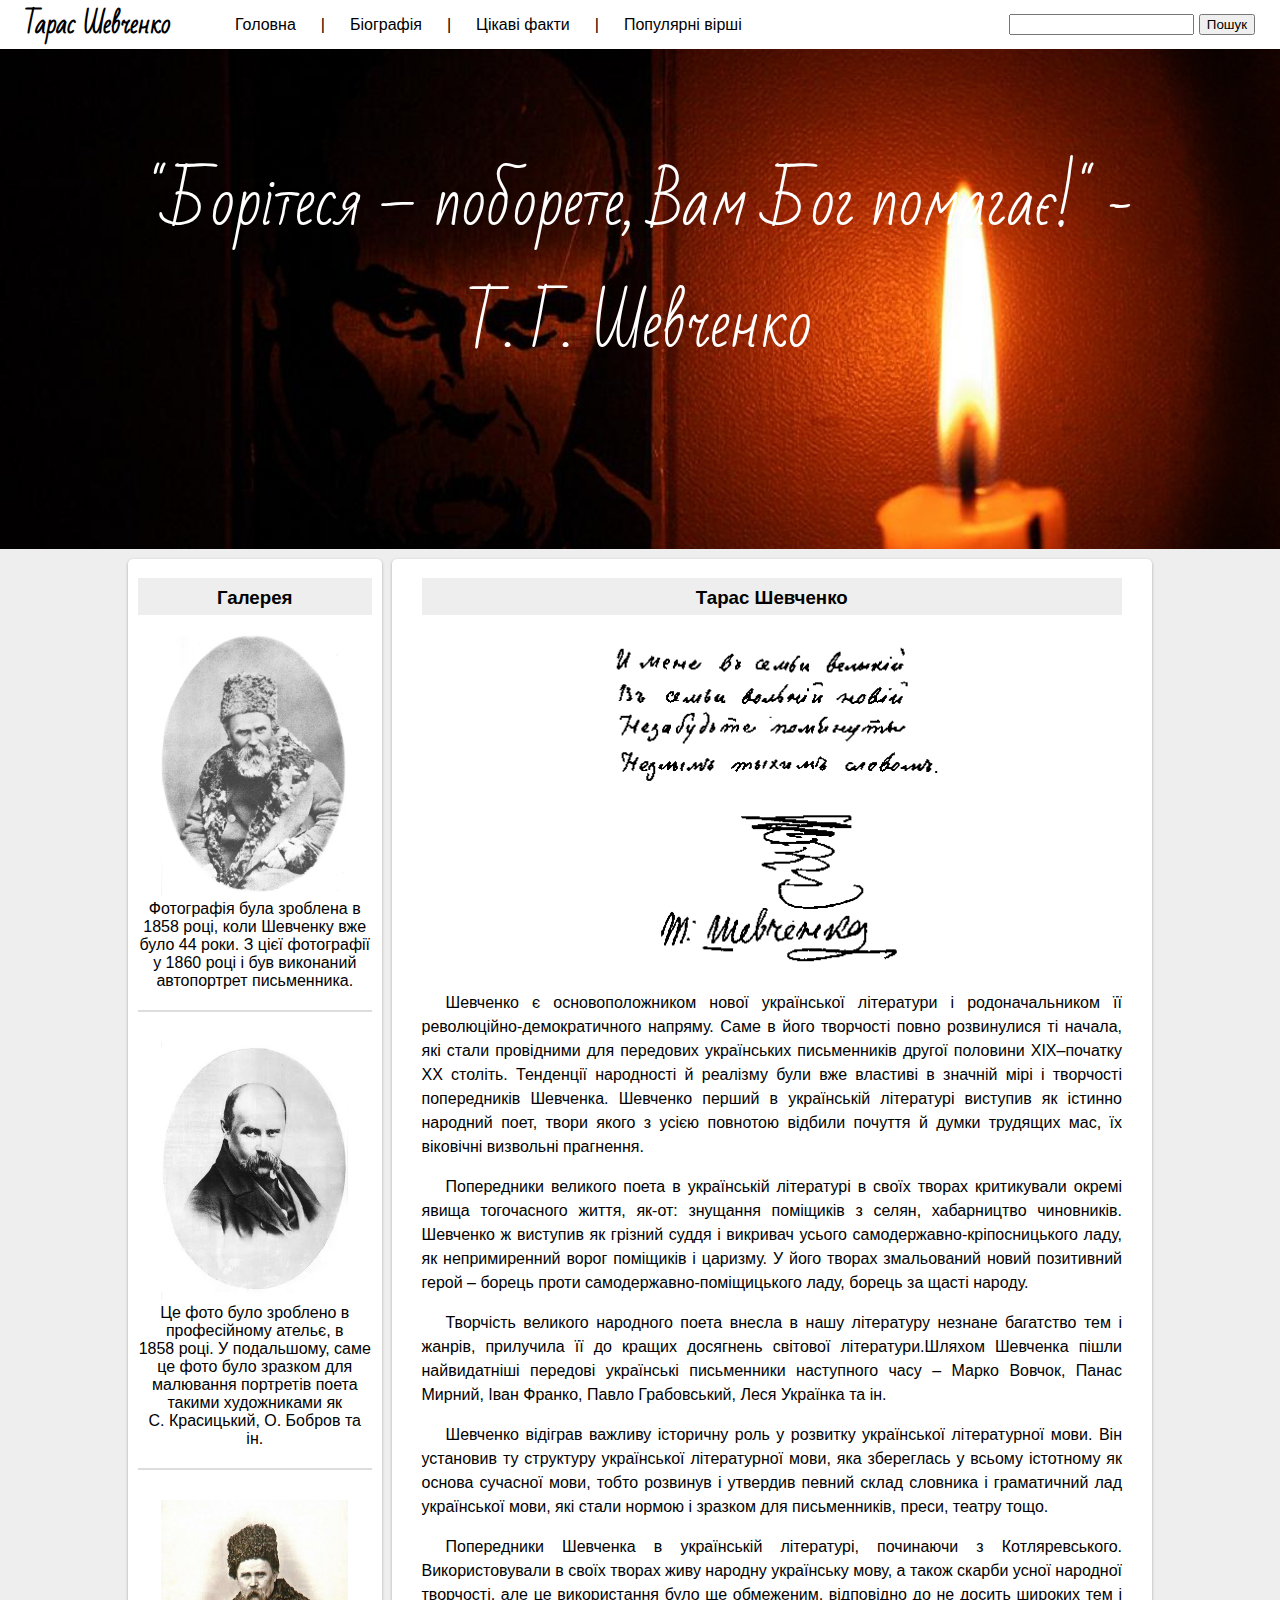
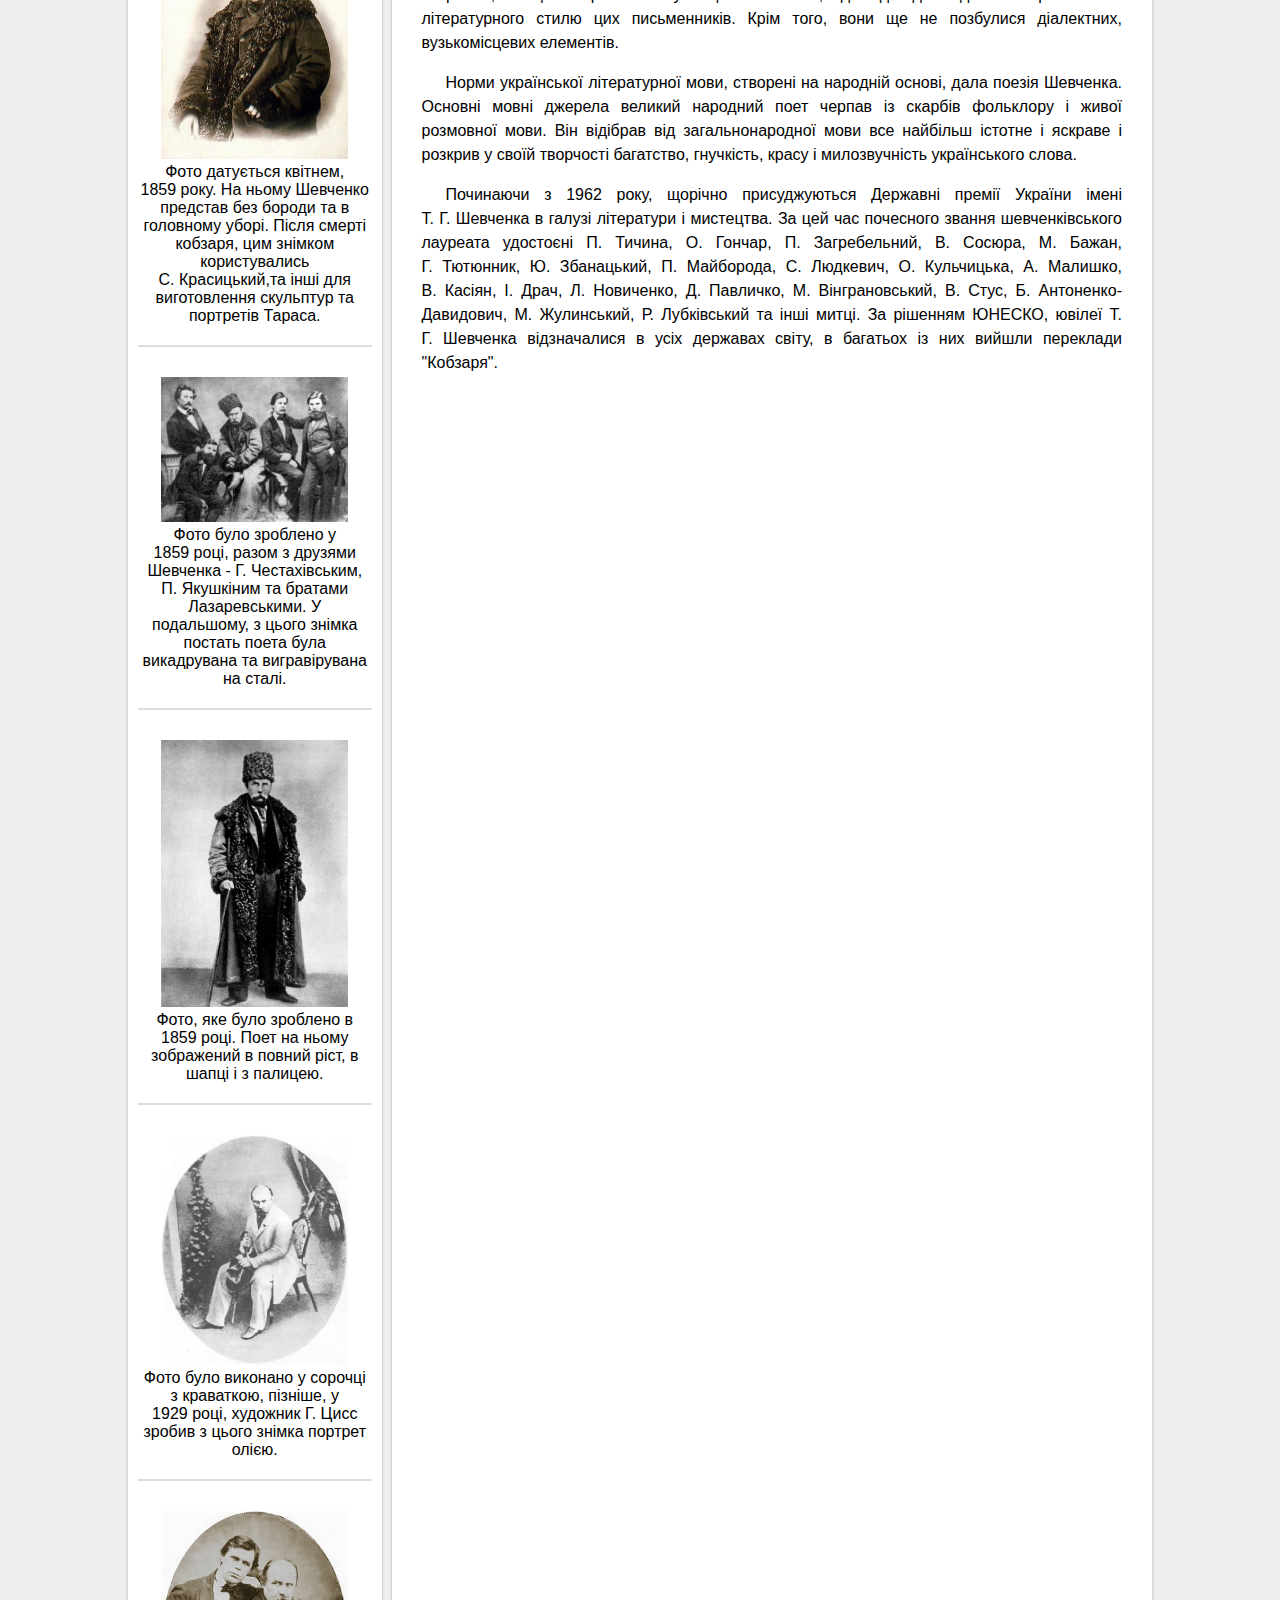
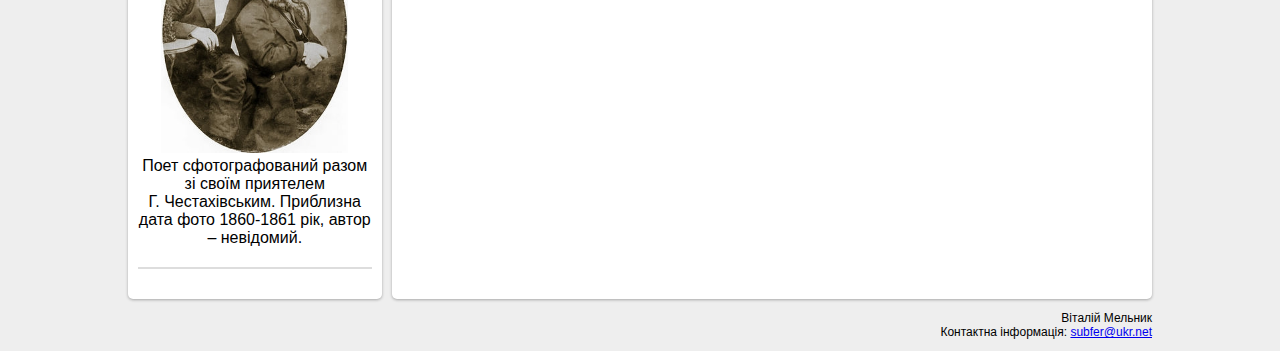
<file: index.html>
<!DOCTYPE html>
<html>
<head>
    <meta charset="UTF-8">
    <title>Тарас Григорович Шевченко</title>
    <link href="https://fonts.googleapis.com/css?family=Bad+Script&amp;subset=cyrillic" rel="stylesheet">
    <link rel="stylesheet" href="css/main.css">
</head>
<body>
<nav class="nav">
    <a href="index.html" class="logo">Тарас Шевченко</a>
    <div class="menu">
        <div class="menu-item">
            <a href="index.html">Головна</a>
        </div>
        <div class="menu-item">|</div>
        <div class="menu-item">
            <a href="about.html">Біографія</a>
        </div>
        <div class="menu-item">|</div>
        <div class="menu-item">
            <a href="facts.html">Цікаві факти</a>
        </div>
        <div class="menu-item">|</div>
        <div class="menu-item">
            <a href="poems.html">Популярні вірші</a>
            <div class="sub-menu">
                <div class="sub-menu-item">
                    <a href="poems/zapovit.html">Заповіт</a>
                </div>
                <div class="sub-menu-item">
                    <a href="poems/kavkaz.html">Кавказ</a>
                </div>
                <div class="sub-menu-item">
                    <a href="poems/dream.html">Сон</a>
                </div>
                <div class="sub-menu-item">
                    <a href="poems/thoughts.html">Думи мої</a>
                </div>
            </div>
        </div>
    </div>
    <form action="http://google.com/search" class="search" target="_blank">
        <input type="search" name="q">
        <input type="submit" value="Пошук">
    </form>
</nav>
<header>
    <h1>"Борітеся – поборете, Вам Бог помагає!" - Т.&nbspГ.&nbspШевченко</h1>
</header>
<div class="container">
    <aside class="sidebar">
        <h3>Галерея</h3>
        <figure>
            <img src="./images/shevch-photo-1.jpg" alt="">
            <figcaption>
                Фотографія була зроблена в 1858&nbspроці, коли Шевченку вже було 44 роки. З цієї фотографії у
                1860&nbspроці і був виконаний автопортрет письменника.
            </figcaption>
        </figure>
        <figure>
            <img src="./images/shevch-photo-2.jpg" alt="">
            <figcaption>
                Це фото було зроблено в професійному ательє, в 1858&nbspроці. У подальшому, саме це фото було зразком
                для малювання портретів поета такими художниками як С.&nbspКрасицький, О.&nbspБобров та ін.
            </figcaption>
        </figure>
        <figure>
            <img src="./images/shevch-photo-3.jpg" alt="">
            <figcaption>
                Фото датується квітнем, 1859&nbspроку. На ньому Шевченко представ без бороди та в головному уборі. Після
                смерті кобзаря, цим знімком користувались С.&nbspКрасицький,та інші для виготовлення скульптур та
                портретів Тараса.
            </figcaption>
        </figure>
        <figure>
            <img src="./images/shevch-photo-4.jpg" alt="">
            <figcaption>
                Фото було зроблено у 1859&nbspроці, разом з друзями Шевченка - Г.&nbspЧестахівським, П.&nbspЯкушкіним та
                братами Лазаревськими. У подальшому, з цього знімка постать поета була викадрувана та вигравірувана на
                сталі.
            </figcaption>
        </figure>
        <figure>
            <img src="./images/shevch-photo-5.jpg" alt="">
            <figcaption>
                Фото, яке було зроблено в 1859&nbspроці. Поет на ньому зображений в повний ріст, в шапці і з палицею.
            </figcaption>
        </figure>
        <figure>
            <img src="./images/shevch-photo-6.jpg" alt="">
            <figcaption>
                Фото було виконано у сорочці з краваткою, пізніше, у 1929&nbspроці, художник Г.&nbspЦисс зробив з цього
                знімка портрет олією.
            </figcaption>
        </figure>
        <figure>
            <img src="./images/shevch-photo-8.jpg" alt="">
            <figcaption>
                Поет сфотографований разом зі своїм приятелем Г.&nbspЧестахівським. Приблизна дата фото
                1860-1861&nbspрік, автор – невідомий.
            </figcaption>
        </figure>
    </aside>
    <article class="content">
        <section class="main-content p-indent">
            <h3>Тарас Шевченко</h3>
            <div style="text-align: center;"><img src="./images/Zapovit.gif" width="50%" alt=""></div>
            <p>
                Шевченко є основоположником нової української літератури і родоначальником її революційно-демократичного
                напряму. Саме в його творчості повно розвинулися ті начала, які стали провідними для передових
                українських письменників другої половини ХІХ–початку ХХ&nbspстоліть. Тенденції народності й реалізму
                були вже властиві в значній мірі і творчості попередників Шевченка. Шевченко перший в українській
                літературі виступив як істинно народний поет, твори якого з усією повнотою відбили почуття й думки
                трудящих мас, їх віковічні визвольні прагнення.
            </p>
            <p>
                Попередники великого поета в українській літературі в своїх творах критикували окремі явища тогочасного
                життя, як-от: знущання поміщиків з селян, хабарництво чиновників. Шевченко ж виступив як грізний суддя і
                викривач усього самодержавно-кріпосницького ладу, як непримиренний ворог поміщиків і царизму. У його
                творах змальований новий позитивний герой – борець проти самодержавно-поміщицького ладу, борець за щасті
                народу.
            </p>
            <p>
                Творчість великого народного поета внесла в нашу літературу незнане багатство тем і жанрів, прилучила її
                до кращих досягнень світової літератури.Шляхом Шевченка пішли найвидатніші передові українські
                письменники наступного часу – Марко Вовчок, Панас Мирний, Іван Франко, Павло Грабовський, Леся Українка
                та ін.
            </p>
            <p>
                Шевченко відіграв важливу історичну роль у розвитку української літературної мови. Він установив ту
                структуру української літературної мови, яка збереглась у всьому істотному як основа сучасної мови,
                тобто розвинув і утвердив певний склад словника і граматичний лад української мови, які стали нормою і
                зразком для письменників, преси, театру тощо.
            </p>
            <p>
                Попередники Шевченка в українській літературі, починаючи з Котляревського. Використовували в своїх
                творах живу народну українську мову, а також скарби усної народної творчості, але це використання було
                ще обмеженим, відповідно до не досить широких тем і літературного стилю цих письменників. Крім того,
                вони ще не позбулися діалектних, вузькомісцевих елементів.
            </p>
            <p>
                Норми української літературної мови, створені на народній основі, дала поезія Шевченка. Основні мовні
                джерела великий народний поет черпав із скарбів фольклору і живої розмовної мови. Він відібрав від
                загальнонародної мови все найбільш істотне і яскраве і розкрив у своїй творчості багатство, гнучкість,
                красу і милозвучність українського слова.
            </p>
            <p>
                Починаючи з 1962 року, щорічно присуджуються Державні премії України імені Т.&nbspГ.&nbspШевченка в
                галузі літератури і мистецтва. За цей час почесного звання шевченківського лауреата удостоєні
                П.&nbspТичина, О.&nbspГончар, П.&nbspЗагребельний, В.&nbspСосюра, М.&nbspБажан, Г.&nbspТютюнник,
                Ю.&nbspЗбанацький, П.&nbspМайборода, С.&nbspЛюдкевич, О.&nbspКульчицька, А.&nbspМалишко, В.&nbspКасіян,
                І.&nbspДрач, Л.&nbspНовиченко, Д.&nbspПавличко, М.&nbspВінграновський, В.&nbspСтус,
                Б.&nbspАнтоненко-Давидович, М.&nbspЖулинський, Р.&nbspЛубківський та інші митці. За рішенням ЮНЕСКО,
                ювілеї Т. Г.&nbspШевченка відзначалися в усіх державах світу, в багатьох із них вийшли переклади
                "Кобзаря".
            </p>
        </section>
    </article>
</div>
<footer>
    <p>
        Віталій Мельник <br>
        Контактна інформація: <a href="mailto:subfer@ukr.net">subfer@ukr.net</a>
    </p>
</footer>
</body>
</html>
</file>
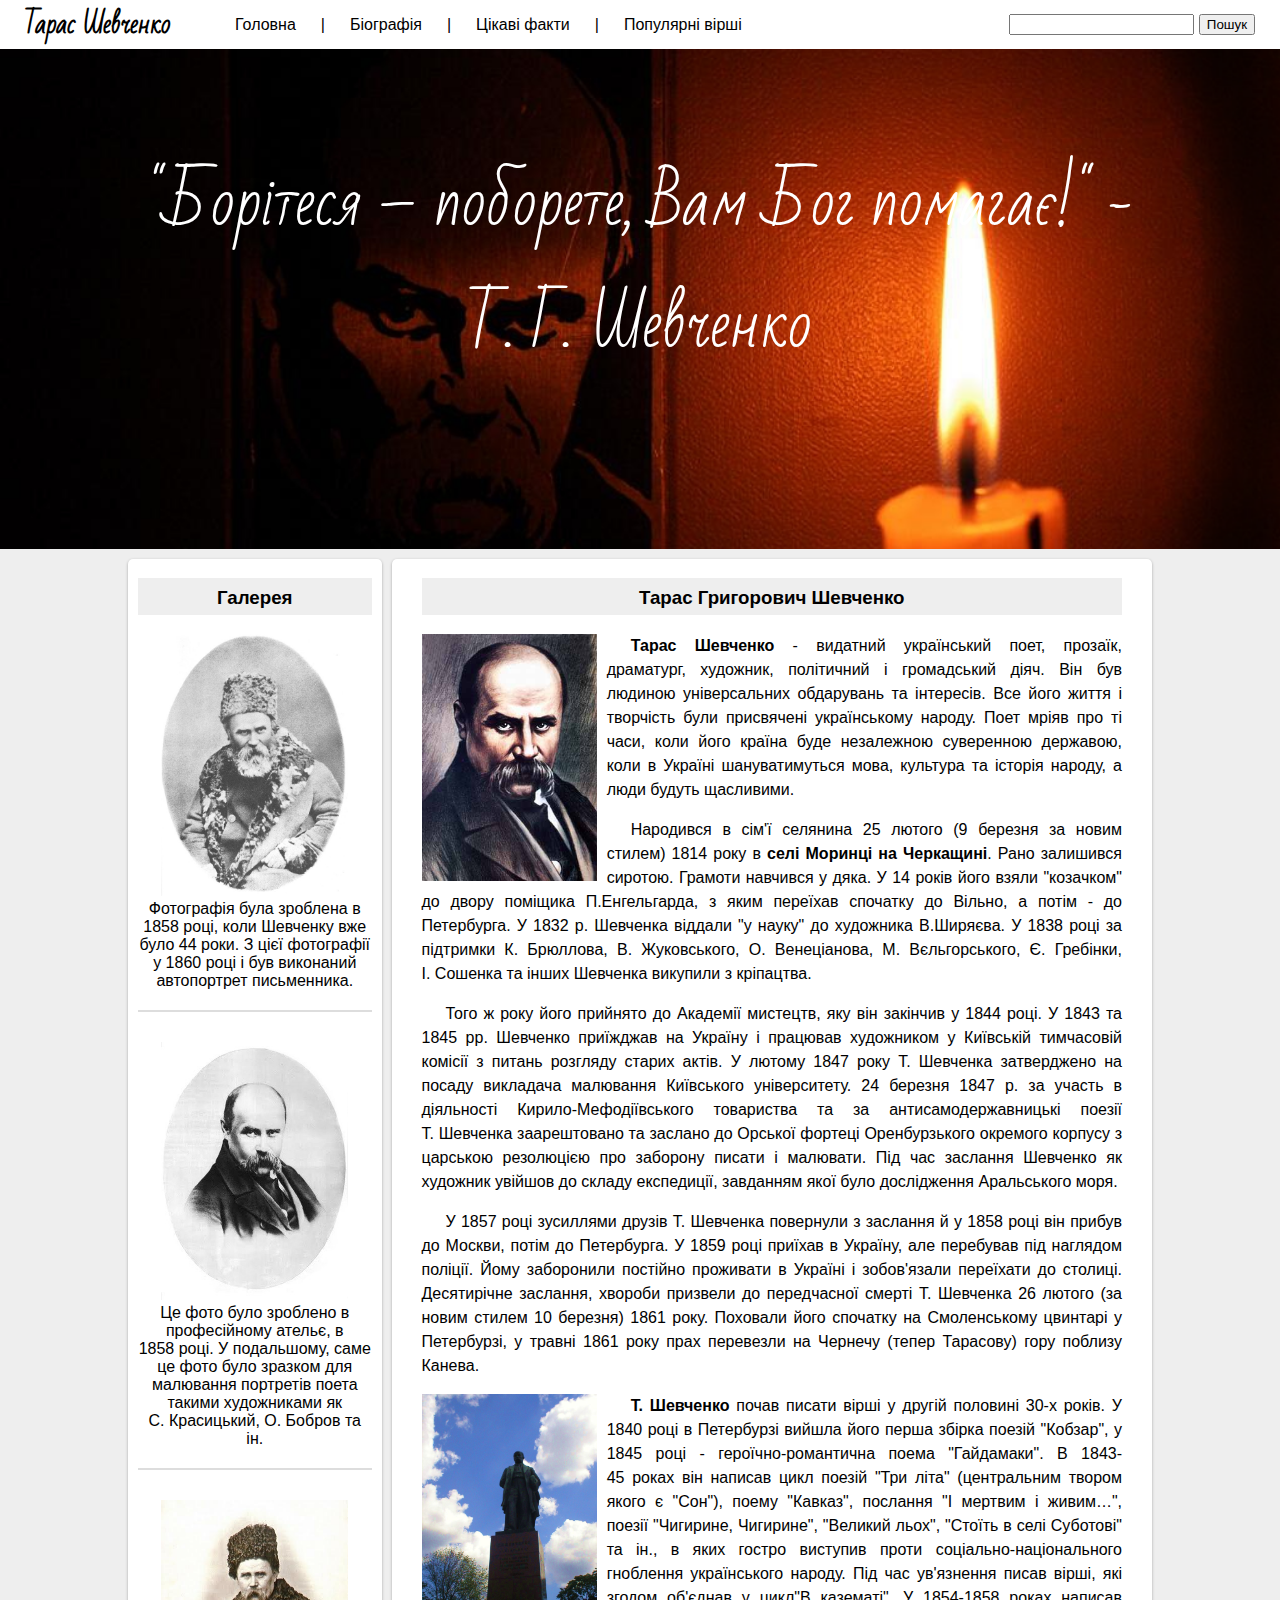
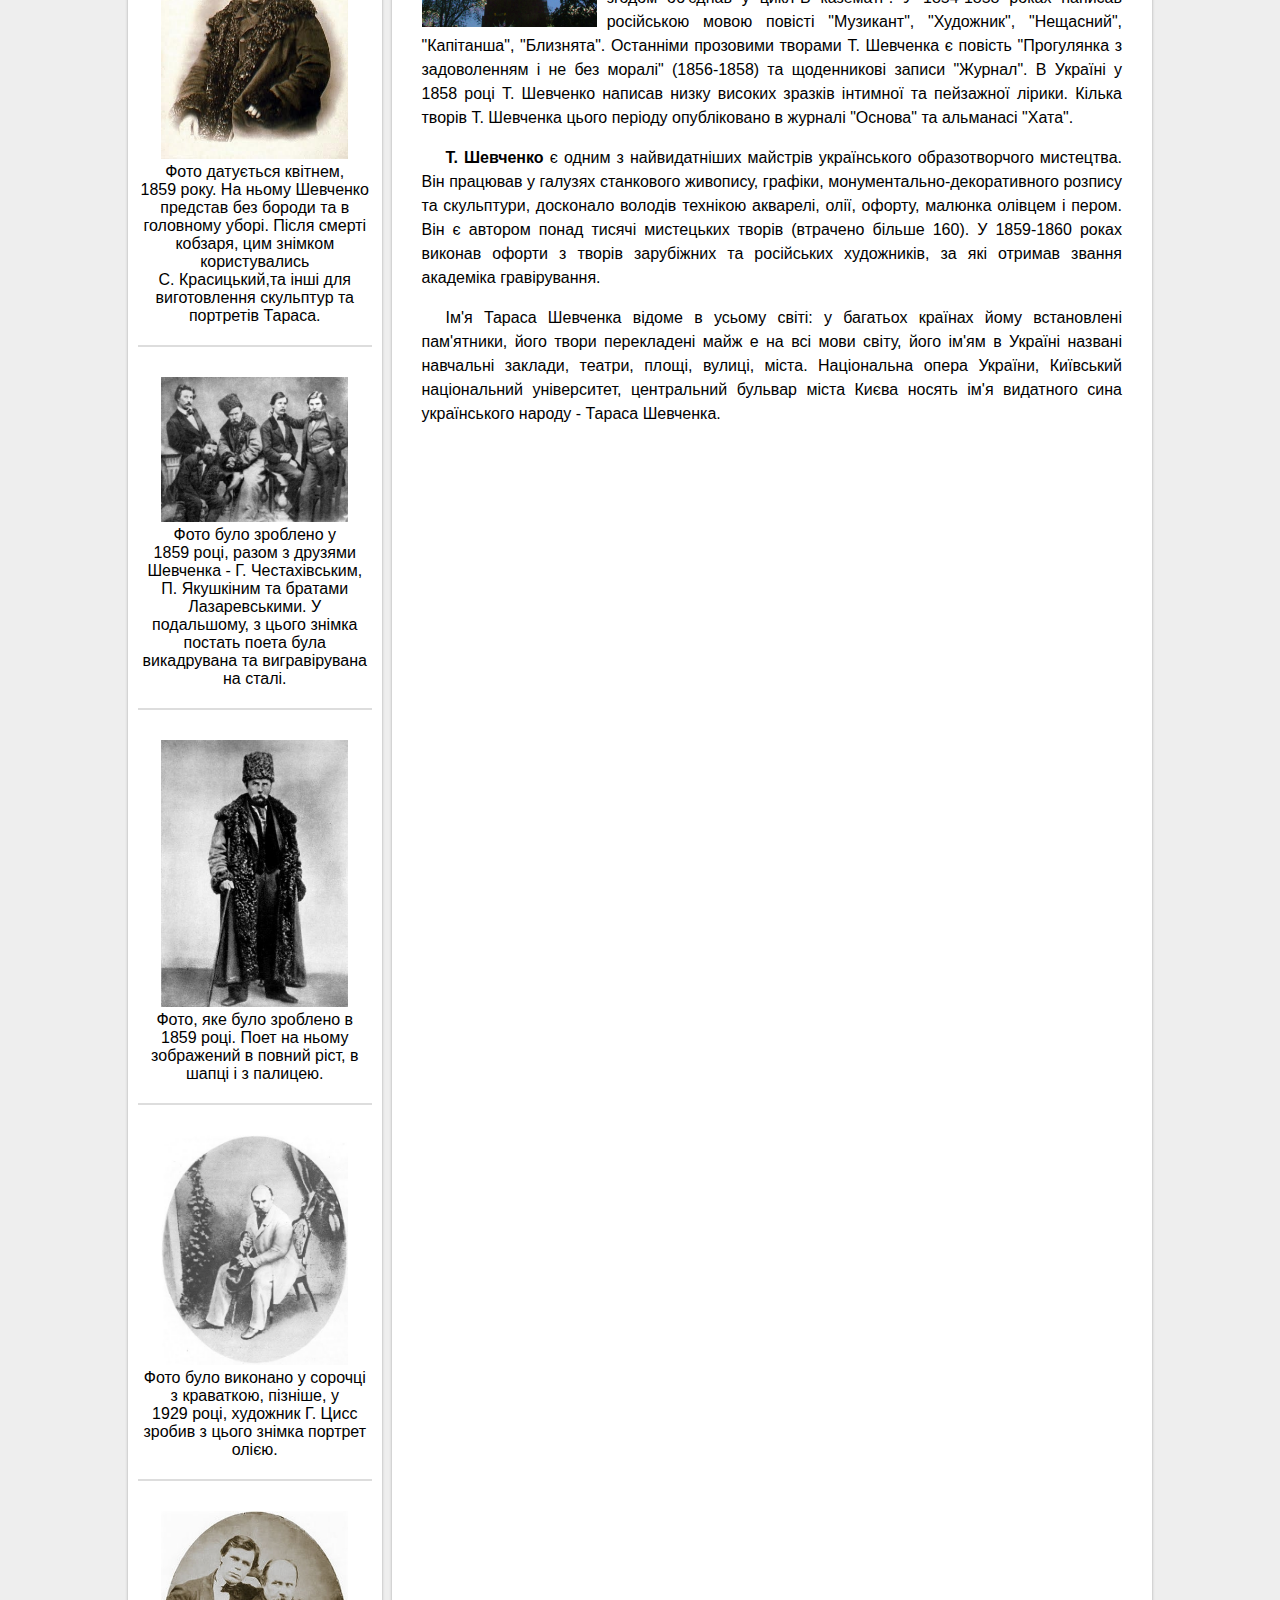
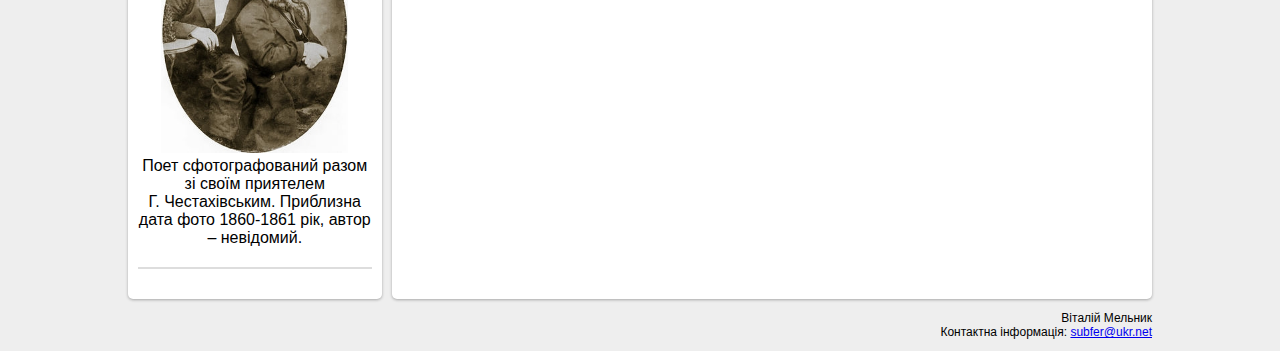
<file: about.html>
<!DOCTYPE html>
<html>
<head>
    <meta charset="UTF-8">
    <title>Тарас Григорович Шевченко</title>
    <link href="https://fonts.googleapis.com/css?family=Bad+Script&amp;subset=cyrillic" rel="stylesheet">
    <link rel="stylesheet" href="css/main.css">
</head>
<body>
<nav class="nav">
    <a href="index.html" class="logo">Тарас Шевченко</a>
    <div class="menu">
        <div class="menu-item">
            <a href="index.html">Головна</a>
        </div>
        <div class="menu-item">|</div>
        <div class="menu-item">
            <a href="about.html">Біографія</a>
        </div>
        <div class="menu-item">|</div>
        <div class="menu-item">
            <a href="facts.html">Цікаві факти</a>
        </div>
        <div class="menu-item">|</div>
        <div class="menu-item poems-item">
            <a href="poems/poems.html">Популярні вірші</a>
            <div class="sub-menu">
                <div class="sub-menu-item">
                    <a href="poems/zapovit.html">Заповіт</a>
                </div>
                <div class="sub-menu-item">
                    <a href="poems/kavkaz.html">Кавказ</a>
                </div>
                <div class="sub-menu-item">
                    <a href="poems/dream.html">Сон</a>
                </div>
                <div class="sub-menu-item">
                    <a href="poems/thoughts.html">Думи мої</a>
                </div>
            </div>
        </div>
    </div>
    <form action="http://google.com/search" class="search" target="_blank">
        <input type="search" name="q">
        <input type="submit" value="Пошук">
    </form>
</nav>
<header>
    <h1>"Борітеся – поборете, Вам Бог помагає!" - Т.&nbspГ.&nbspШевченко</h1>
</header>
<div class="container">
    <aside class="sidebar">
        <h3>Галерея</h3>
        <figure>
            <img src="./images/shevch-photo-1.jpg" alt="">
            <figcaption>
                Фотографія була зроблена в 1858&nbspроці, коли Шевченку вже було 44 роки. З цієї фотографії у
                1860&nbspроці і був виконаний автопортрет письменника.
            </figcaption>
        </figure>
        <figure>
            <img src="./images/shevch-photo-2.jpg" alt="">
            <figcaption>
                Це фото було зроблено в професійному ательє, в 1858&nbspроці. У подальшому, саме це фото було зразком
                для малювання портретів поета такими художниками як С.&nbspКрасицький, О.&nbspБобров та ін.
            </figcaption>
        </figure>
        <figure>
            <img src="./images/shevch-photo-3.jpg" alt="">
            <figcaption>
                Фото датується квітнем, 1859&nbspроку. На ньому Шевченко представ без бороди та в головному уборі. Після
                смерті кобзаря, цим знімком користувались С.&nbspКрасицький,та інші для виготовлення скульптур та
                портретів Тараса.
            </figcaption>
        </figure>
        <figure>
            <img src="./images/shevch-photo-4.jpg" alt="">
            <figcaption>
                Фото було зроблено у 1859&nbspроці, разом з друзями Шевченка - Г.&nbspЧестахівським, П.&nbspЯкушкіним та
                братами Лазаревськими. У подальшому, з цього знімка постать поета була викадрувана та вигравірувана на
                сталі.
            </figcaption>
        </figure>
        <figure>
            <img src="./images/shevch-photo-5.jpg" alt="">
            <figcaption>
                Фото, яке було зроблено в 1859&nbspроці. Поет на ньому зображений в повний ріст, в шапці і з палицею.
            </figcaption>
        </figure>
        <figure>
            <img src="./images/shevch-photo-6.jpg" alt="">
            <figcaption>
                Фото було виконано у сорочці з краваткою, пізніше, у 1929&nbspроці, художник Г.&nbspЦисс зробив з цього
                знімка портрет олією.
            </figcaption>
        </figure>
        <figure>
            <img src="./images/shevch-photo-8.jpg" alt="">
            <figcaption>
                Поет сфотографований разом зі своїм приятелем Г.&nbspЧестахівським. Приблизна дата фото
                1860-1861&nbspрік, автор – невідомий.
            </figcaption>
        </figure>
    </aside>
    <article class="content">
        <section class="main-content p-indent">
            <h3 class="main-title">Тарас Григорович Шевченко</h3>
            <img src="./images/kobzar.jpg" alt="Фото Тараса Шевченка" class="img-about">
            <p>
                <b>Тарас Шевченко</b> - видатний український поет, прозаїк, драматург, художник, політичний і
                громадський діяч. Він був людиною універсальних обдарувань та інтересів. Все його життя і творчість були
                присвячені українському народу. Поет мріяв про ті часи, коли його країна буде незалежною суверенною
                державою, коли в Україні шануватимуться мова, культура та історія народу, а люди будуть щасливими.
            </p>
            <p>
                Народився в сім'ї селянина 25&nbspлютого (9&nbspберезня за новим стилем) 1814&nbspроку в <strong>селі
                Моринці на Черкащині</strong>. Рано залишився сиротою. Грамоти навчився у дяка. У 14&nbspроків його
                взяли "козачком" до двору поміщика П.Енгельгарда, з яким переїхав спочатку до Вільно, а потім - до
                Петербурга. У 1832&nbspр. Шевченка віддали "у науку" до художника В.Ширяєва. У 1838&nbspроці за
                пiдтримки К.&nbspБрюллова, В.&nbspЖуковського, О.&nbspВенеціанова, М.&nbspВєльгорського,
                Є.&nbspГребінки, І.&nbspСошенка та інших Шевченка викупили з кріпацтва.
            </p>
            <p>
                Того ж року його прийнято до Академії мистецтв, яку він закінчив у 1844&nbspроці. У 1843 та 1845&nbspрр.
                Шевченко приїжджав на Україну i працював художником у Київській тимчасовій комісії з питань розгляду
                старих актів. У лютому 1847&nbspроку Т.&nbspШевченка затверджено на посаду викладача малювання
                Київського університету. 24&nbspберезня 1847&nbspр. за участь в діяльності Кирило-Мефодіївського
                товариства та за антисамодержавницькі поезії Т.&nbspШевченка заарештовано та заслано до Орської фортеці
                Оренбурзького окремого корпусу з царською резолюцією про заборону писати i малювати. Під час заслання
                Шевченко як художник увійшов до складу експедиції, завданням якої було дослідження Аральського моря.
            </p>
            <p>
                У 1857&nbspроці зусиллями друзів Т.&nbspШевченка повернули з заслання й у 1858&nbspроці він прибув до
                Москви, потім до Петербурга. У 1859&nbspроці приїхав в Україну, але перебував під наглядом поліції. Йому
                заборонили постійно проживати в Україні і зобов'язали переїхати до столиці. Десятирічне заслання,
                хвороби призвели до передчасної смерті Т.&nbspШевченка 26&nbspлютого (за новим стилем 10&nbspберезня)
                1861&nbspроку. Поховали його спочатку на Смоленському цвинтарі у Петербурзi, у травні 1861 року прах
                перевезли на Чернечу (тепер Тарасову) гору поблизу Канева.
            </p>
            <p>
                <img src="./images/shevmonum.jpg" alt="Пам'ятник Тарасу Шевченку поблизу червоного корпусу університету"
                     class="img-about">
                <b>Т.&nbspШевченко</b> почав писати вірші у другій половині 30-х років. У 1840&nbspроці в Петербурзі
                вийшла його перша збірка поезій "Кобзар", у 1845&nbspроці - героїчно-романтична поема "Гайдамаки". В
                1843-45&nbspроках він написав цикл поезій "Три літа" (центральним твором якого є "Сон"), поему "Кавказ",
                послання "І мертвим і живим…", поезії "Чигирине, Чигирине", "Великий льох", "Стоїть в селі Суботові" та
                ін., в яких гостро виступив проти соціально-національного гноблення українського народу. Під час
                ув'язнення писав вірші, які згодом об'єднав у цикл"В казематі". У 1854-1858&nbspроках написав російською
                мовою повісті "Музикант", "Художник", "Нещасний", "Капітанша", "Близнята". Останніми прозовими творами
                Т. Шевченка є повість "Прогулянка з задоволенням і не без моралі" (1856-1858) та щоденникові записи
                "Журнал". В Україні у 1858&nbspроці Т.&nbspШевченко написав низку високих зразків інтимної та пейзажної
                лірики. Кілька творів Т.&nbspШевченка цього періоду опубліковано в журналі "Основа" та альманасі "Хата".
            </p>
            <p>
                <b>Т.&nbspШевченко</b> є одним з найвидатніших майстрів українського образотворчого мистецтва. Він
                працював у галузях станкового живопису, графіки, монументально-декоративного розпису та скульптури,
                досконало володів технікою акварелі, олії, офорту, малюнка олівцем і пером. Він є автором понад тисячі
                мистецьких творів (втрачено бiльше 160). У 1859-1860&nbspроках виконав офорти з творів зарубіжних та
                російських художників, за які отримав звання академіка гравірування.
            </p>
            <p>
                Ім'я Тараса Шевченка відоме в усьому світі: у багатьох країнах йому встановлені пам'ятники, його твори
                перекладені майж е на всі мови світу, його ім'ям в Україні названі навчальні заклади, театри, площі,
                вулиці, міста. Національна опера України, Київський національний університет, центральний бульвар міста
                Києва носять ім'я видатного сина українського народу - Тараса Шевченка.
            </p>
        </section>
    </article>
</div>
<footer>
    <p>
        Віталій Мельник <br>
        Контактна інформація: <a href="mailto:subfer@ukr.net">subfer@ukr.net</a>
    </p>
</footer>
</body>
</html>
</file>
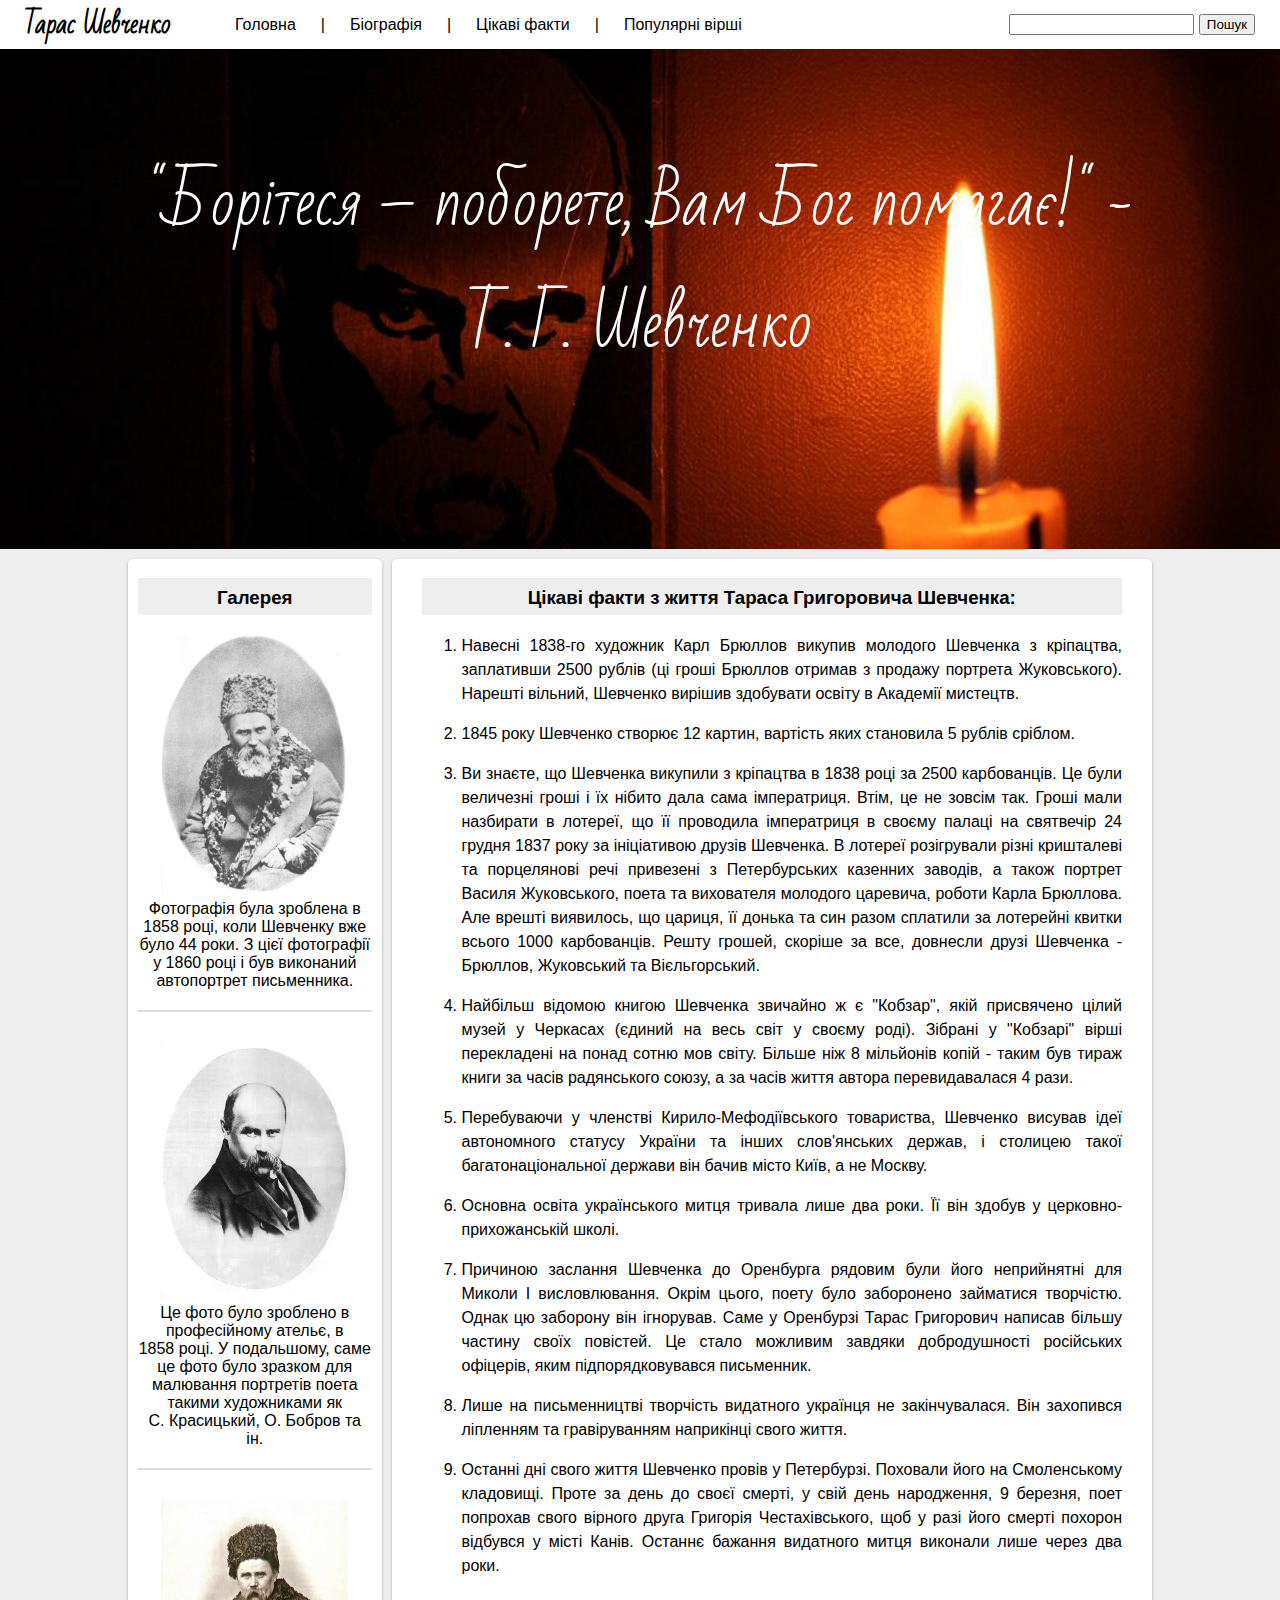
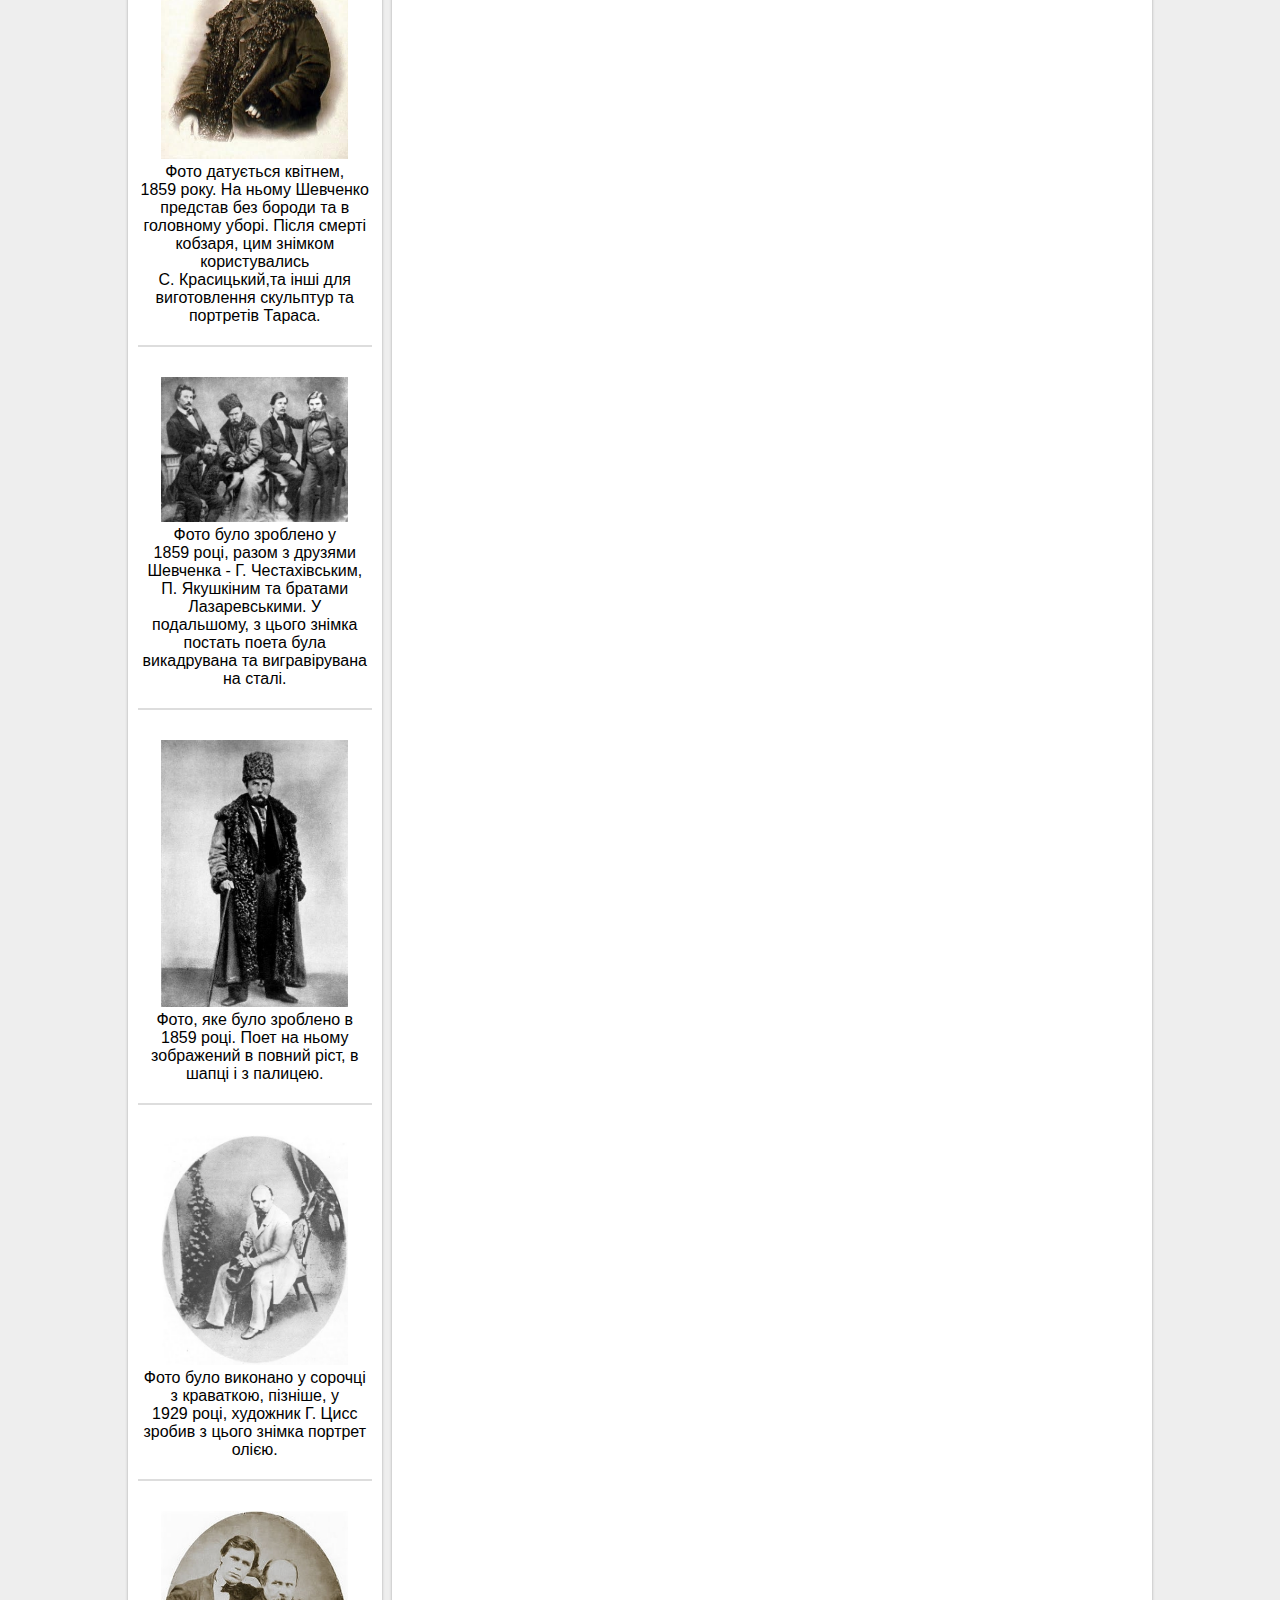
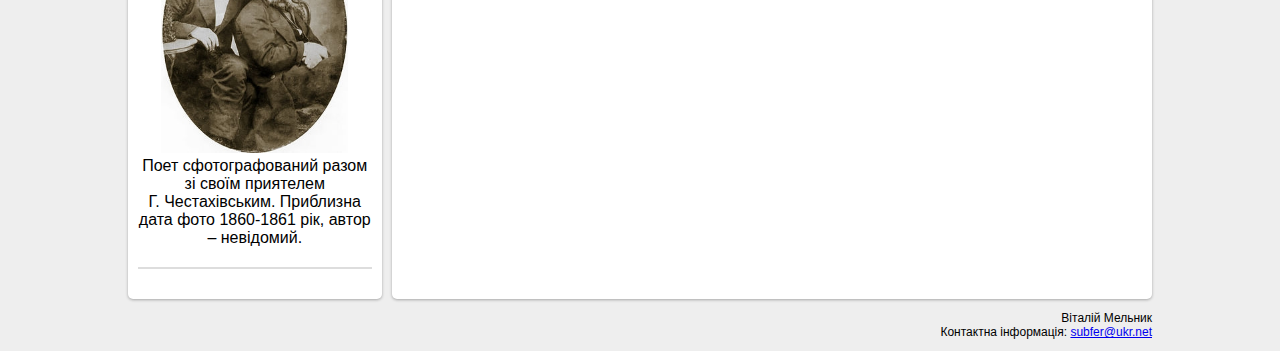
<file: facts.html>
<!DOCTYPE html>
<html>
<head>
    <meta charset="UTF-8">
    <title>Тарас Григорович Шевченко</title>
    <link href="https://fonts.googleapis.com/css?family=Bad+Script&amp;subset=cyrillic" rel="stylesheet">
    <link rel="stylesheet" href="css/main.css">
</head>
<body>
<nav class="nav">
    <a href="index.html" class="logo">Тарас Шевченко</a>
    <div class="menu">
        <div class="menu-item">
            <a href="index.html">Головна</a>
        </div>
        <div class="menu-item">|</div>
        <div class="menu-item">
            <a href="about.html">Біографія</a>
        </div>
        <div class="menu-item">|</div>
        <div class="menu-item">
            <a href="facts.html">Цікаві факти</a>
        </div>
        <div class="menu-item">|</div>
        <div class="menu-item poems-item">
            <a href="poems/poems.html">Популярні вірші</a>
            <div class="sub-menu">
                <div class="sub-menu-item">
                    <a href="poems/zapovit.html">Заповіт</a>
                </div>
                <div class="sub-menu-item">
                    <a href="poems/kavkaz.html">Кавказ</a>
                </div>
                <div class="sub-menu-item">
                    <a href="poems/dream.html">Сон</a>
                </div>
                <div class="sub-menu-item">
                    <a href="poems/thoughts.html">Думи мої</a>
                </div>
            </div>
        </div>
    </div>
    <form action="http://google.com/search" class="search" target="_blank">
        <input type="search" name="q">
        <input type="submit" value="Пошук">
    </form>
</nav>
<header>
    <h1>"Борітеся – поборете, Вам Бог помагає!" - Т.&nbspГ.&nbspШевченко</h1>
</header>
<div class="container">
    <aside class="sidebar">
        <h3>Галерея</h3>
        <figure>
            <img src="./images/shevch-photo-1.jpg" alt="">
            <figcaption>
                Фотографія була зроблена в 1858&nbspроці, коли Шевченку вже було 44 роки. З цієї фотографії у
                1860&nbspроці і був виконаний автопортрет письменника.
            </figcaption>
        </figure>
        <figure>
            <img src="./images/shevch-photo-2.jpg" alt="">
            <figcaption>
                Це фото було зроблено в професійному ательє, в 1858&nbspроці. У подальшому, саме це фото було зразком
                для малювання портретів поета такими художниками як С.&nbspКрасицький, О.&nbspБобров та ін.
            </figcaption>
        </figure>
        <figure>
            <img src="./images/shevch-photo-3.jpg" alt="">
            <figcaption>
                Фото датується квітнем, 1859&nbspроку. На ньому Шевченко представ без бороди та в головному уборі. Після
                смерті кобзаря, цим знімком користувались С.&nbspКрасицький,та інші для виготовлення скульптур та
                портретів Тараса.
            </figcaption>
        </figure>
        <figure>
            <img src="./images/shevch-photo-4.jpg" alt="">
            <figcaption>
                Фото було зроблено у 1859&nbspроці, разом з друзями Шевченка - Г.&nbspЧестахівським, П.&nbspЯкушкіним та
                братами Лазаревськими. У подальшому, з цього знімка постать поета була викадрувана та вигравірувана на
                сталі.
            </figcaption>
        </figure>
        <figure>
            <img src="./images/shevch-photo-5.jpg" alt="">
            <figcaption>
                Фото, яке було зроблено в 1859&nbspроці. Поет на ньому зображений в повний ріст, в шапці і з палицею.
            </figcaption>
        </figure>
        <figure>
            <img src="./images/shevch-photo-6.jpg" alt="">
            <figcaption>
                Фото було виконано у сорочці з краваткою, пізніше, у 1929&nbspроці, художник Г.&nbspЦисс зробив з цього
                знімка портрет олією.
            </figcaption>
        </figure>
        <figure>
            <img src="./images/shevch-photo-8.jpg" alt="">
            <figcaption>
                Поет сфотографований разом зі своїм приятелем Г.&nbspЧестахівським. Приблизна дата фото
                1860-1861&nbspрік, автор – невідомий.
            </figcaption>
        </figure>
    </aside>
    <article class="content">
        <section class="main-content">
            <h3 class="main-title">Цікаві факти з життя Тараса Григоровича Шевченка:</h3>
            <ol>
                <li>
                    <p>Навесні 1838-го художник Карл Брюллов викупив молодого Шевченка з кріпацтва, заплативши 2500
                        рублів (ці гроші Брюллов отримав з продажу портрета Жуковського). Нарешті вільний, Шевченко
                        вирішив здобувати освіту в Академії мистецтв.
                    </p>
                </li>
                <li>
                    <p>1845 року Шевченко створює 12 картин, вартість яких становила 5 рублів сріблом.</p>
                </li>
                <li>
                    <p>Ви знаєте, що Шевченка викупили з кріпацтва в 1838&nbspроці за 2500 карбованців. Це були
                        величезні гроші і їх нібито дала сама імператриця. Втім, це не зовсім так. Гроші мали назбирати
                        в лотереї, що її проводила імператриця в своєму палаці на святвечір 24 грудня 1837&nbspроку за
                        ініціативою друзів Шевченка. В лотереї розігрували різні кришталеві та порцелянові речі
                        привезені з Петербурських казенних заводів, а також портрет Василя Жуковського, поета та
                        вихователя молодого царевича, роботи Карла Брюллова. Але врешті виявилось, що цариця, її донька
                        та син разом сплатили за лотерейні квитки всього 1000 карбованців. Решту грошей, скоріше за все,
                        довнесли друзі Шевченка - Брюллов, Жуковський та Вієльгорський.
                    </p>
                </li>
                <li>
                    <p>Найбільш відомою книгою Шевченка звичайно ж є "Кобзар", якій присвячено цілий музей у Черкасах
                        (єдиний на весь світ у своєму роді). Зібрані у "Кобзарі" вірші перекладені на понад сотню мов
                        світу. Більше ніж 8 мільйонів копій - таким був тираж книги за часів радянського союзу, а за
                        часів життя автора перевидавалася 4 рази.
                    </p>
                </li>
                <li>
                    <p>Перебуваючи у членстві Кирило-Мефодіївського товариства, Шевченко висував ідеї автономного
                        статусу України та інших слов'янських держав, і столицею такої багатонаціональної держави він
                        бачив місто Київ, а не Москву.
                    </p>
                </li>
                <li>
                    <p>Основна освіта українського митця тривала лише два роки. Її він здобув у церковно-прихожанській
                        школі.
                    </p>
                </li>
                <li>
                    <p>Причиною заслання Шевченка до Оренбурга рядовим були його неприйнятні для Миколи І висловлювання.
                        Окрім цього, поету було заборонено займатися творчістю. Однак цю заборону він ігнорував. Саме у
                        Оренбурзі Тарас Григорович написав більшу частину своїх повістей. Це стало можливим завдяки
                        добродушності російських офіцерів, яким підпорядковувався письменник.
                    </p>
                </li>
                <li>
                    <p>Лише на письменництві творчість видатного українця не закінчувалася. Він захопився ліпленням та
                        гравіруванням наприкінці свого життя.
                    </p>
                </li>
                <li>
                    <p>Останні дні свого життя Шевченко провів у Петербурзі. Поховали його на Смоленському кладовищі.
                        Проте за день до своєї смерті, у свій день народження, 9 березня, поет попрохав свого вірного
                        друга Григорія Честахівського, щоб у разі його смерті похорон відбувся у місті Канів. Останнє
                        бажання видатного митця виконали лише через два роки.
                    </p>
                </li>
            </ol>
        </section>
    </article>
</div>
<footer>
    <p>
        Віталій Мельник <br>
        Контактна інформація: <a href="mailto:subfer@ukr.net">subfer@ukr.net</a>
    </p>
</footer>
</body>
</html>
</file>
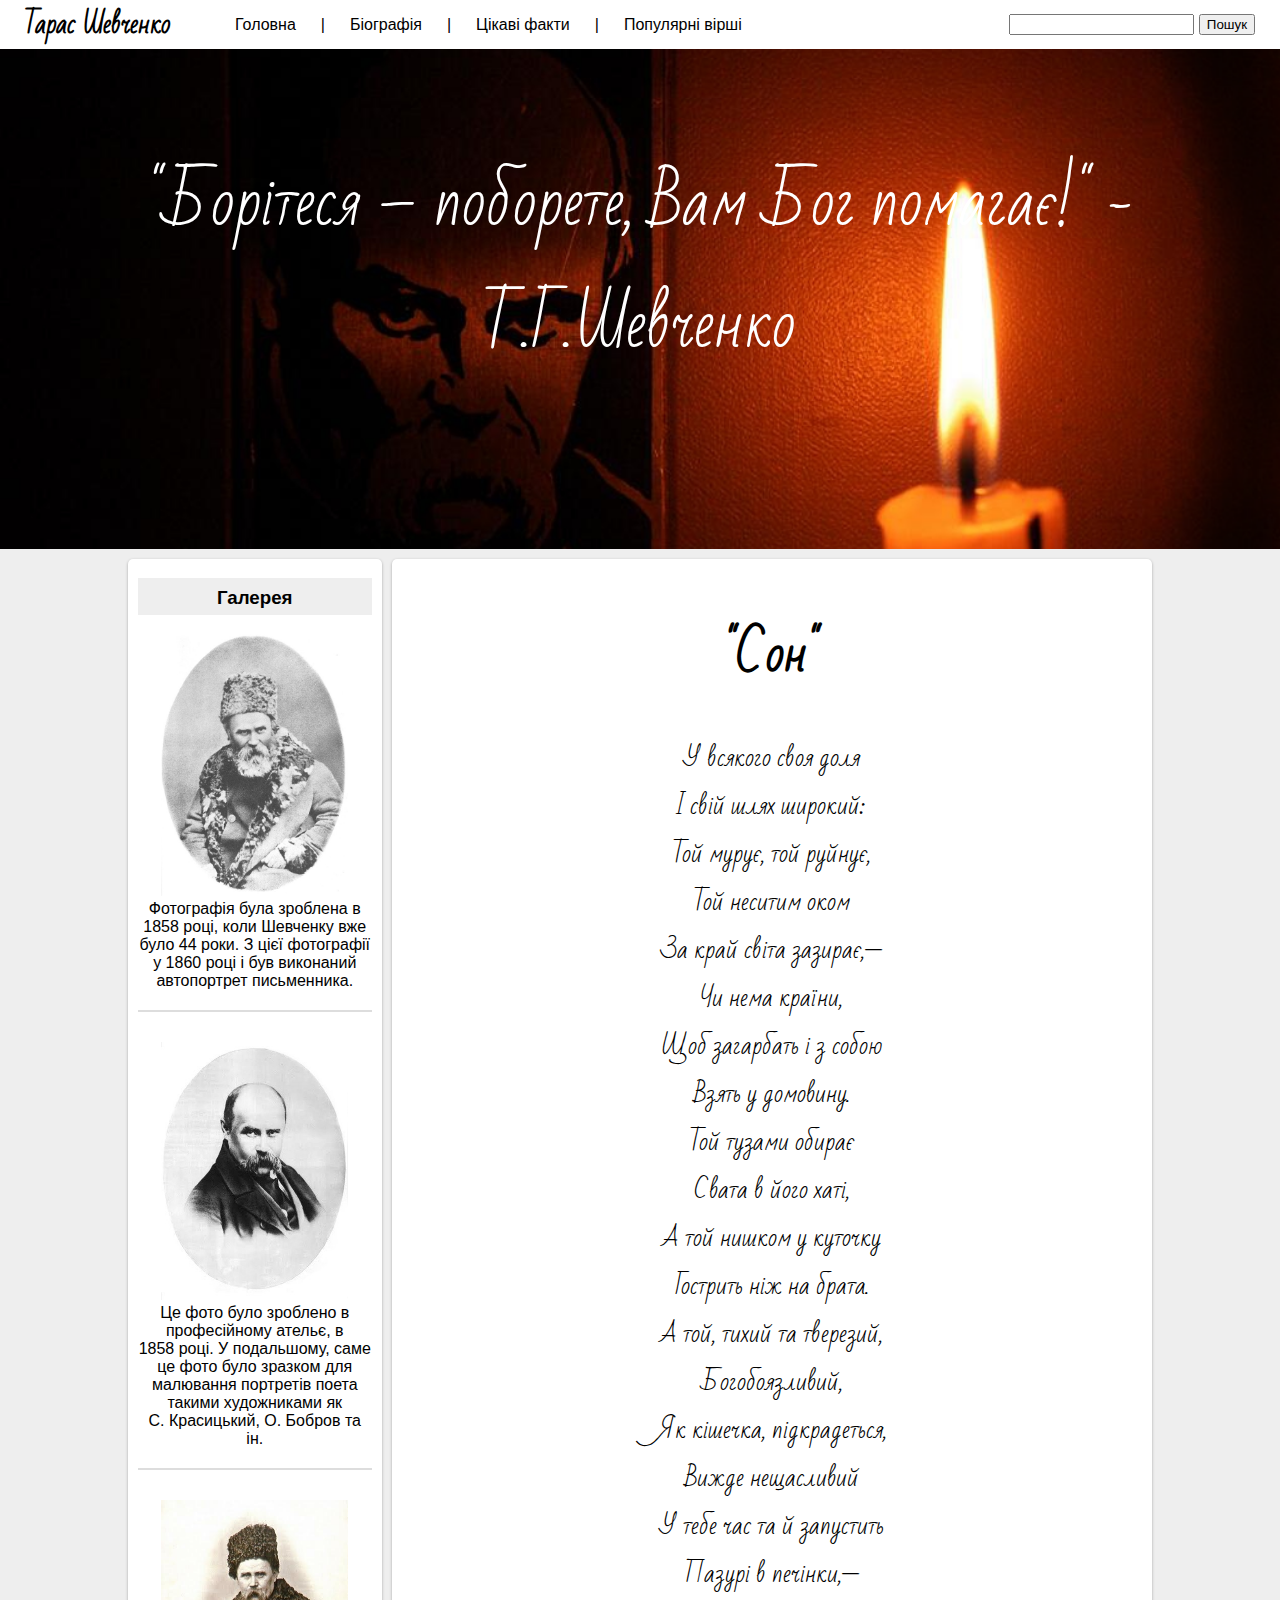
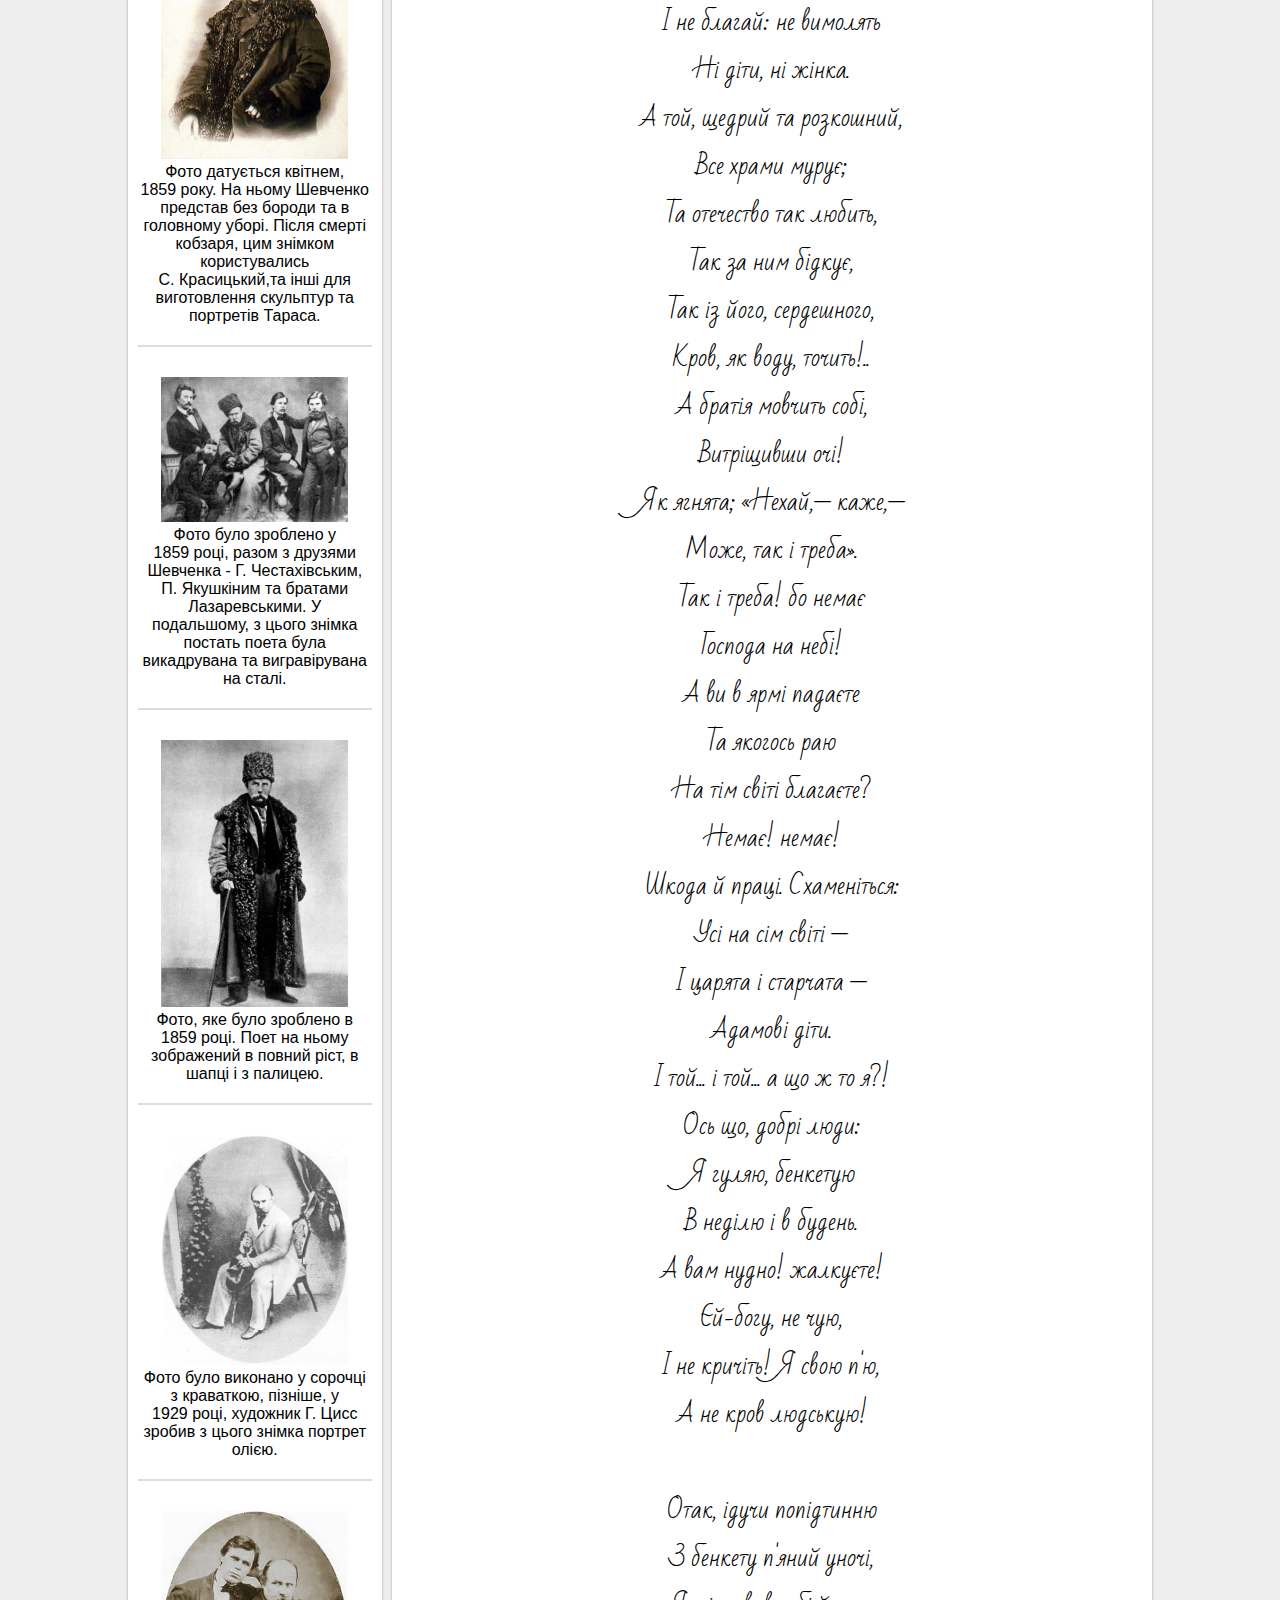
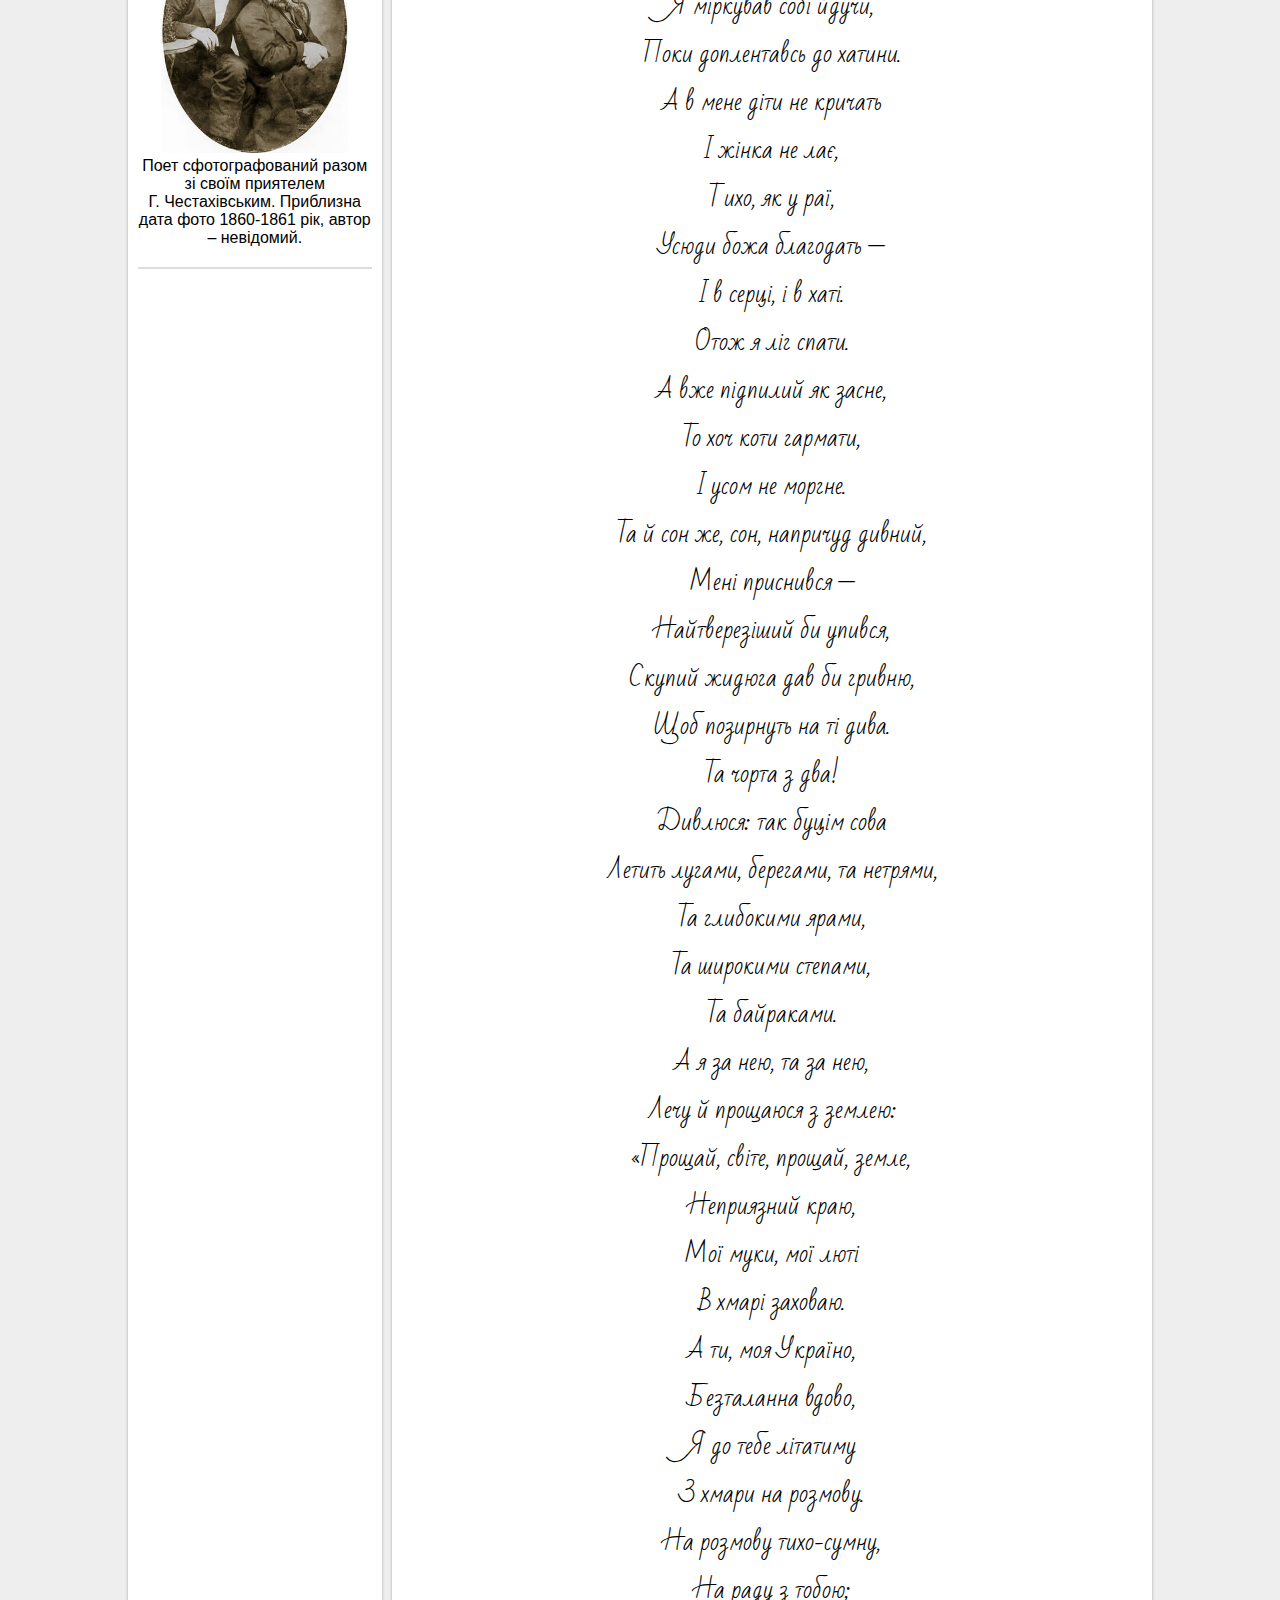
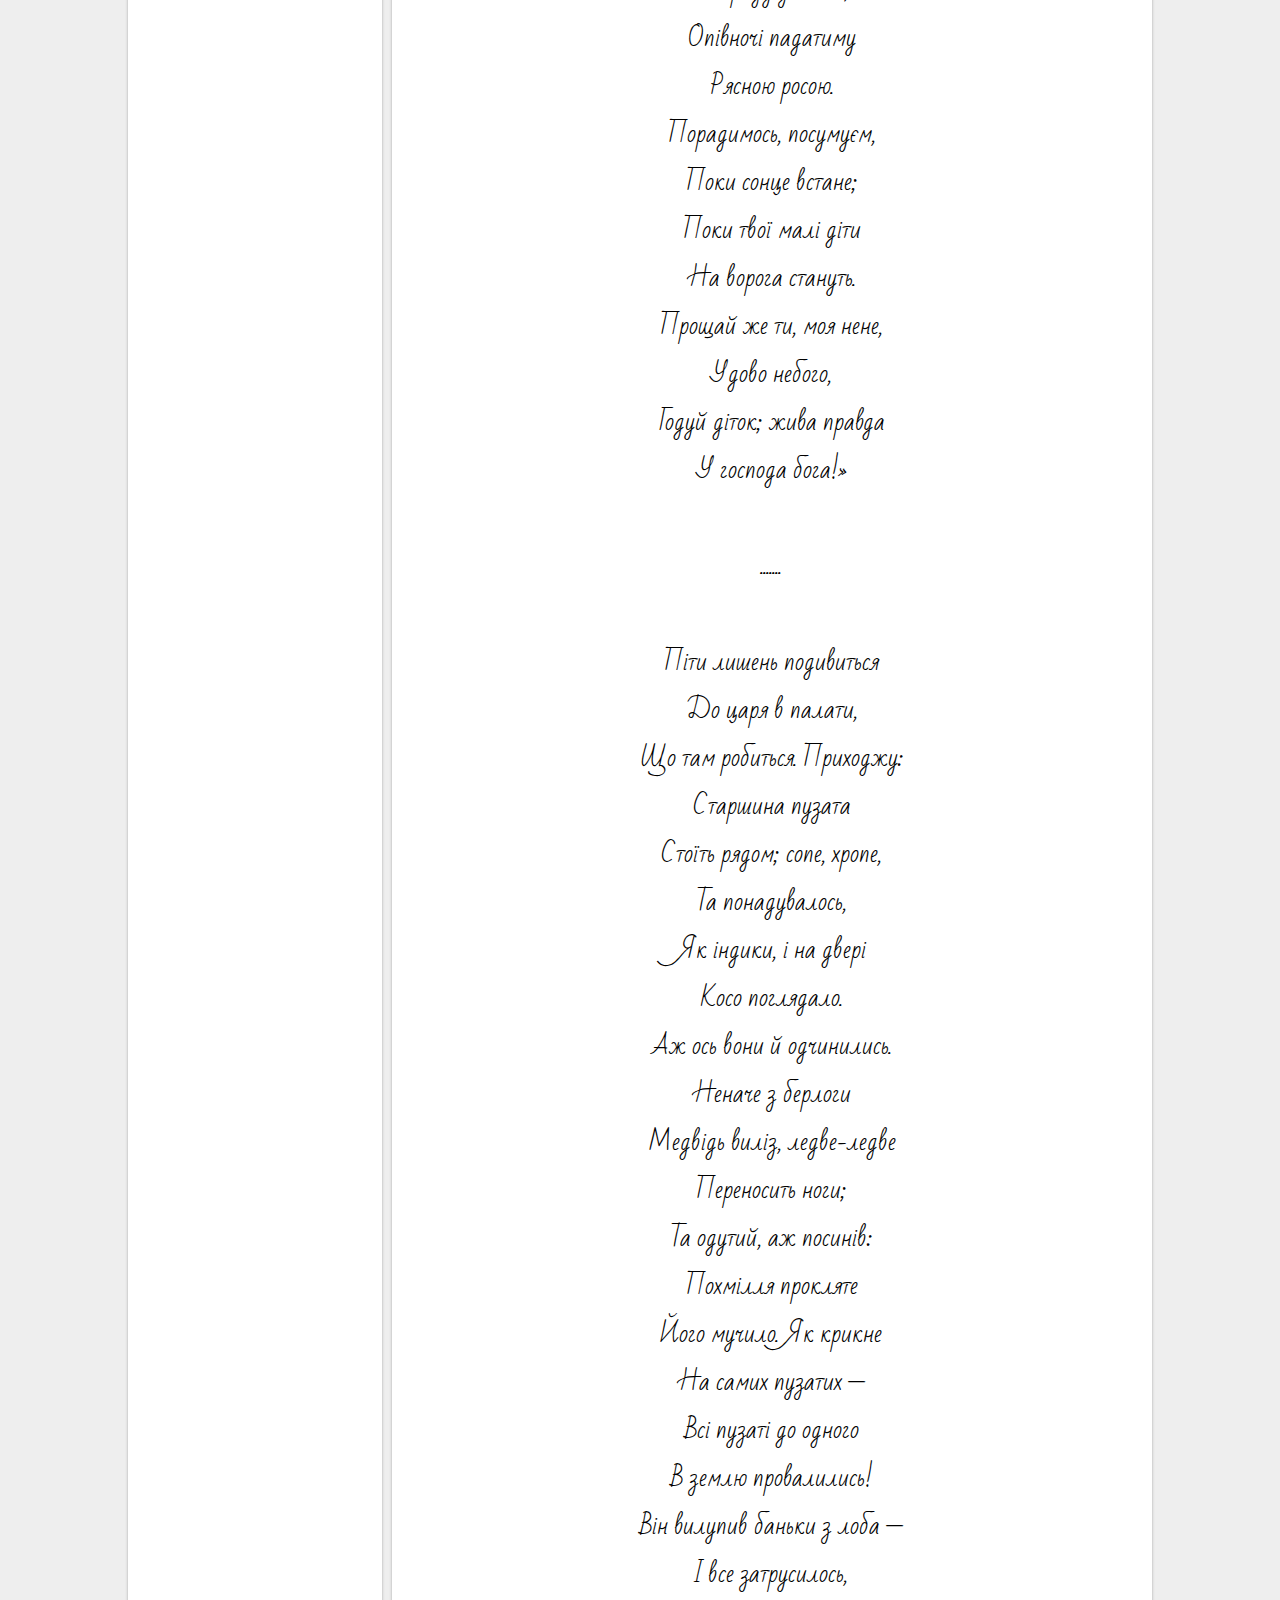
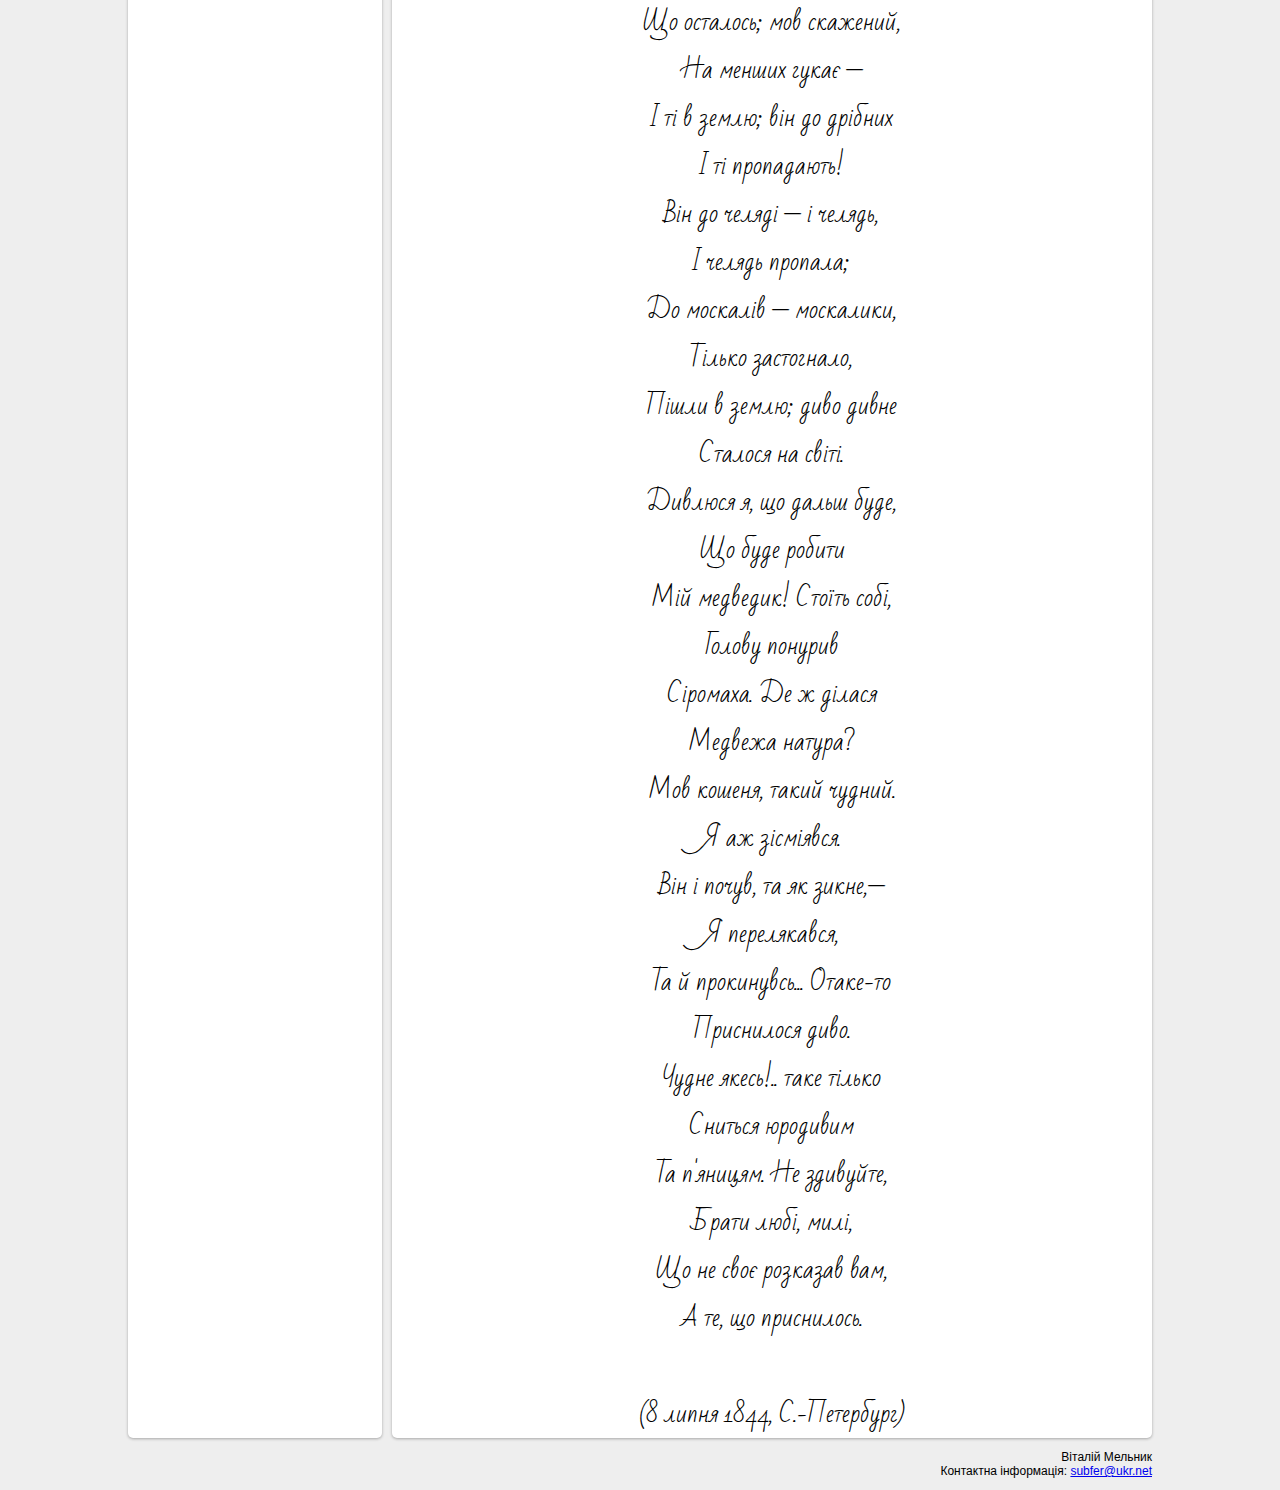
<file: poems/dream.html>
<!DOCTYPE html>
<html>
<head>
    <meta charset="UTF-8">
    <title>Тарас Григорович Шевченко</title>
    <link href="https://fonts.googleapis.com/css?family=Bad+Script&amp;subset=cyrillic" rel="stylesheet">
    <link rel="stylesheet" href="../css/main.css">
</head>
<body>
<nav class="nav">
    <a href="../index.html" class="logo">Тарас Шевченко</a>
    <div class="menu">
        <div class="menu-item">
            <a href="../index.html">Головна</a>
        </div>
        <div class="menu-item">|</div>
        <div class="menu-item">
            <a href="../about.html">Біографія</a>
        </div>
        <div class="menu-item">|</div>
        <div class="menu-item">
            <a href="../facts.html">Цікаві факти</a>
        </div>
        <div class="menu-item">|</div>
        <div class="menu-item poems-item">
            <a href="poems.html">Популярні вірші</a>
            <div class="sub-menu">
                <div class="sub-menu-item">
                    <a href="zapovit.html">Заповіт</a>
                </div>
                <div class="sub-menu-item">
                    <a href="kavkaz.html">Кавказ</a>
                </div>
                <div class="sub-menu-item">
                    <a href="dream.html">Сон</a>
                </div>
                <div class="sub-menu-item">
                    <a href="thoughts.html">Думи мої</a>
                </div>
            </div>
        </div>
    </div>
    <form action="http://google.com/search" class="search" target="_blank">
        <input type="search" name="q">
        <input type="submit" value="Пошук">
    </form>
</nav>
<header>
    <h1>"Борітеся – поборете, Вам Бог помагає!" - Т.Г.Шевченко</h1>
</header>
<div class="container">
    <aside class="sidebar">
        <h3>Галерея</h3>
        <figure>
            <img src="../images/shevch-photo-1.jpg" alt="">
            <figcaption>
                Фотографія була зроблена в 1858&nbspроці, коли Шевченку вже було 44 роки. З цієї фотографії у
                1860&nbspроці і був виконаний автопортрет письменника.
            </figcaption>
        </figure>
        <figure>
            <img src="../images/shevch-photo-2.jpg" alt="">
            <figcaption>
                Це фото було зроблено в професійному ательє, в 1858&nbspроці. У подальшому, саме це фото було зразком
                для малювання портретів поета такими художниками як С.&nbspКрасицький, О.&nbspБобров та ін.
            </figcaption>
        </figure>
        <figure>
            <img src="../images/shevch-photo-3.jpg" alt="">
            <figcaption>
                Фото датується квітнем, 1859&nbspроку. На ньому Шевченко представ без бороди та в головному уборі. Після
                смерті кобзаря, цим знімком користувались С.&nbspКрасицький,та інші для виготовлення скульптур та
                портретів Тараса.
            </figcaption>
        </figure>
        <figure>
            <img src="../images/shevch-photo-4.jpg" alt="">
            <figcaption>
                Фото було зроблено у 1859&nbspроці, разом з друзями Шевченка - Г.&nbspЧестахівським, П.&nbspЯкушкіним та
                братами Лазаревськими. У подальшому, з цього знімка постать поета була викадрувана та вигравірувана на
                сталі.
            </figcaption>
        </figure>
        <figure>
            <img src="../images/shevch-photo-5.jpg" alt="">
            <figcaption>
                Фото, яке було зроблено в 1859&nbspроці. Поет на ньому зображений в повний ріст, в шапці і з палицею.
            </figcaption>
        </figure>
        <figure>
            <img src="../images/shevch-photo-6.jpg" alt="">
            <figcaption>
                Фото було виконано у сорочці з краваткою, пізніше, у 1929&nbspроці, художник Г.&nbspЦисс зробив з цього
                знімка портрет олією.
            </figcaption>
        </figure>
        <figure>
            <img src="../images/shevch-photo-8.jpg" alt="">
            <figcaption>
                Поет сфотографований разом зі своїм приятелем Г.&nbspЧестахівським. Приблизна дата фото
                1860-1861&nbspрік, автор – невідомий.
            </figcaption>
        </figure>
    </aside>
    <article class="content">
        <section class="main-content">
            <div class="poem-popular">
                <h1>"Сон"</h1>
                У всякого своя доля<br>
                І свій шлях широкий:<br>
                Той мурує, той руйнує,<br>
                Той неситим оком<br>
                За край світа зазирає,—<br>
                Чи нема країни,<br>
                Щоб загарбать і з собою<br>
                Взять у домовину.<br>
                Той тузами обирає<br>
                Свата в його хаті,<br>
                А той нишком у куточку<br>
                Гострить ніж на брата.<br>
                А той, тихий та тверезий,<br>
                Богобоязливий,<br>
                Як кішечка, підкрадеться,<br>
                Вижде нещасливий<br>
                У тебе час та й запустить<br>
                Пазурі в печінки,—<br>
                І не благай: не вимолять<br>
                Ні діти, ні жінка.<br>
                А той, щедрий та розкошний,<br>
                Все храми мурує;<br>
                Та отечество так любить,<br>
                Так за ним бідкує,<br>
                Так із його, сердешного,<br>
                Кров, як воду, точить!..<br>
                А братія мовчить собі,<br>
                Витріщивши очі!<br>
                Як ягнята; «Нехай,— каже,—<br>
                Може, так і треба».<br>
                Так і треба! бо немає<br>
                Господа на небі!<br>
                А ви в ярмі падаєте<br>
                Та якогось раю<br>
                На тім світі благаєте?<br>
                Немає! немає!<br>
                Шкода й праці. Схаменіться:<br>
                Усі на сім світі —<br>
                І царята і старчата —<br>
                Адамові діти.<br>
                І той... і той... а що ж то я?!<br>
                Ось що, добрі люди:<br>
                Я гуляю, бенкетую<br>
                В неділю і в будень.<br>
                А вам нудно! жалкуєте!<br>
                Єй-богу, не чую,<br>
                І не кричіть! Я свою п'ю,<br>
                А не кров людськую!<br><br>

                Отак, ідучи попідтинню<br>
                З бенкету п'яний уночі,<br>
                Я міркував собі йдучи,<br>
                Поки доплентавсь до хатини.<br>
                А в мене діти не кричать<br>
                І жінка не лає,<br>
                Тихо, як у раї,<br>
                Усюди божа благодать —<br>
                І в серці, і в хаті.<br>
                Отож я ліг спати.<br>
                А вже підпилий як засне,<br>
                То хоч коти гармати,<br>
                І усом не моргне.<br>
                Та й сон же, сон, напричуд дивний,<br>
                Мені приснився —<br>
                Найтверезіший би упився,<br>
                Скупий жидюга дав би гривню,<br>
                Щоб позирнуть на ті дива.<br>
                Та чорта з два!<br>
                Дивлюся: так буцім сова<br>
                Летить лугами, берегами, та нетрями,<br>
                Та глибокими ярами,<br>
                Та широкими степами,<br>
                Та байраками.<br>
                А я за нею, та за нею,<br>
                Лечу й прощаюся з землею:<br>
                «Прощай, світе, прощай, земле,<br>
                Неприязний краю,<br>
                Мої муки, мої люті<br>
                В хмарі заховаю.<br>
                А ти, моя Україно,<br>
                Безталанна вдово,<br>
                Я до тебе літатиму<br>
                З хмари на розмову.<br>
                На розмову тихо-сумну,<br>
                На раду з тобою;<br>
                Опівночі падатиму<br>
                Рясною росою.<br>
                Порадимось, посумуєм,<br>
                Поки сонце встане;<br>
                Поки твої малі діти<br>
                На ворога стануть.<br>
                Прощай же ти, моя нене,<br>
                Удово небого,<br>
                Годуй діток; жива правда<br>
                У господа бога!»<br><br>

                .......<br><br>

                Піти лишень подивиться<br>
                До царя в палати,<br>
                Що там робиться. Приходжу:<br>
                Старшина пузата<br>
                Стоїть рядом; сопе, хропе,<br>
                Та понадувалось,<br>
                Як індики, і на двері<br>
                Косо поглядало.<br>
                Аж ось вони й одчинились.<br>
                Неначе з берлоги<br>
                Медвідь виліз, ледве-ледве<br>
                Переносить ноги;<br>
                Та одутий, аж посинів:<br>
                Похмілля прокляте<br>
                Його мучило. Як крикне<br>
                На самих пузатих —<br>
                Всі пузаті до одного<br>
                В землю провалились!<br>
                Він вилупив баньки з лоба —<br>
                І все затрусилось,<br>
                Що осталось; мов скажений,<br>
                На менших гукає —<br>
                І ті в землю; він до дрібних<br>
                І ті пропадають!<br>
                Він до челяді — і челядь,<br>
                І челядь пропала;<br>
                До москалів — москалики,<br>
                Тілько застогнало,<br>
                Пішли в землю; диво дивне<br>
                Сталося на світі.<br>
                Дивлюся я, що дальш буде,<br>
                Що буде робити<br>
                Мій медведик! Стоїть собі,<br>
                Голову понурив<br>
                Сіромаха. Де ж ділася<br>
                Медвежа натура?<br>
                Мов кошеня, такий чудний.<br>
                Я аж зісміявся.<br>
                Він і почув, та як зикне,—<br>
                Я перелякався,<br>
                Та й прокинувсь... Отаке-то<br>
                Приснилося диво.<br>
                Чудне якесь!.. таке тілько<br>
                Сниться юродивим<br>
                Та п'яницям. Не здивуйте,<br>
                Брати любі, милі,<br>
                Що не своє розказав вам,<br>
                А те, що приснилось.<br><br>

                (8 липня 1844, С.-Петербург)
            </div>
        </section>
    </article>
</div>
<footer>
    <p>
        Віталій Мельник <br>
        Контактна інформація: <a href="mailto:subfer@ukr.net">subfer@ukr.net</a>
    </p>
</footer>
</body>
</html>
</file>
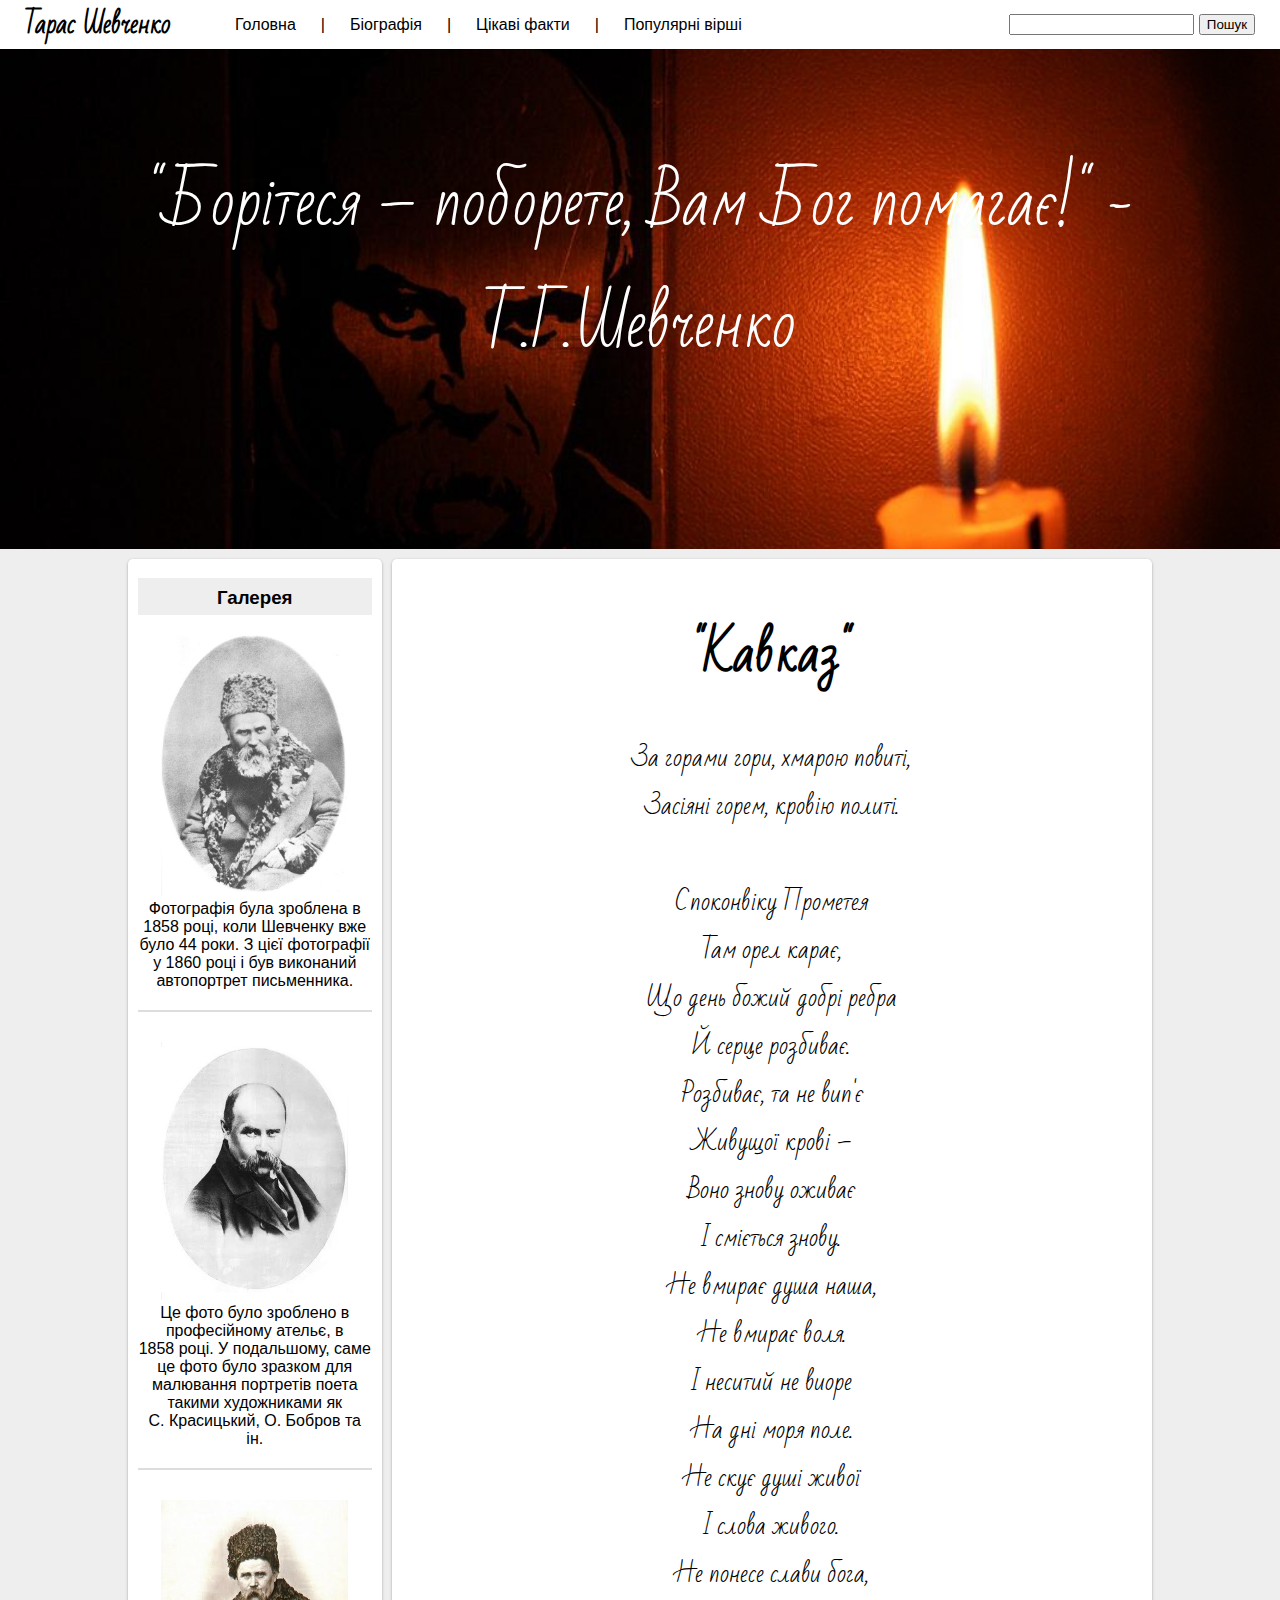
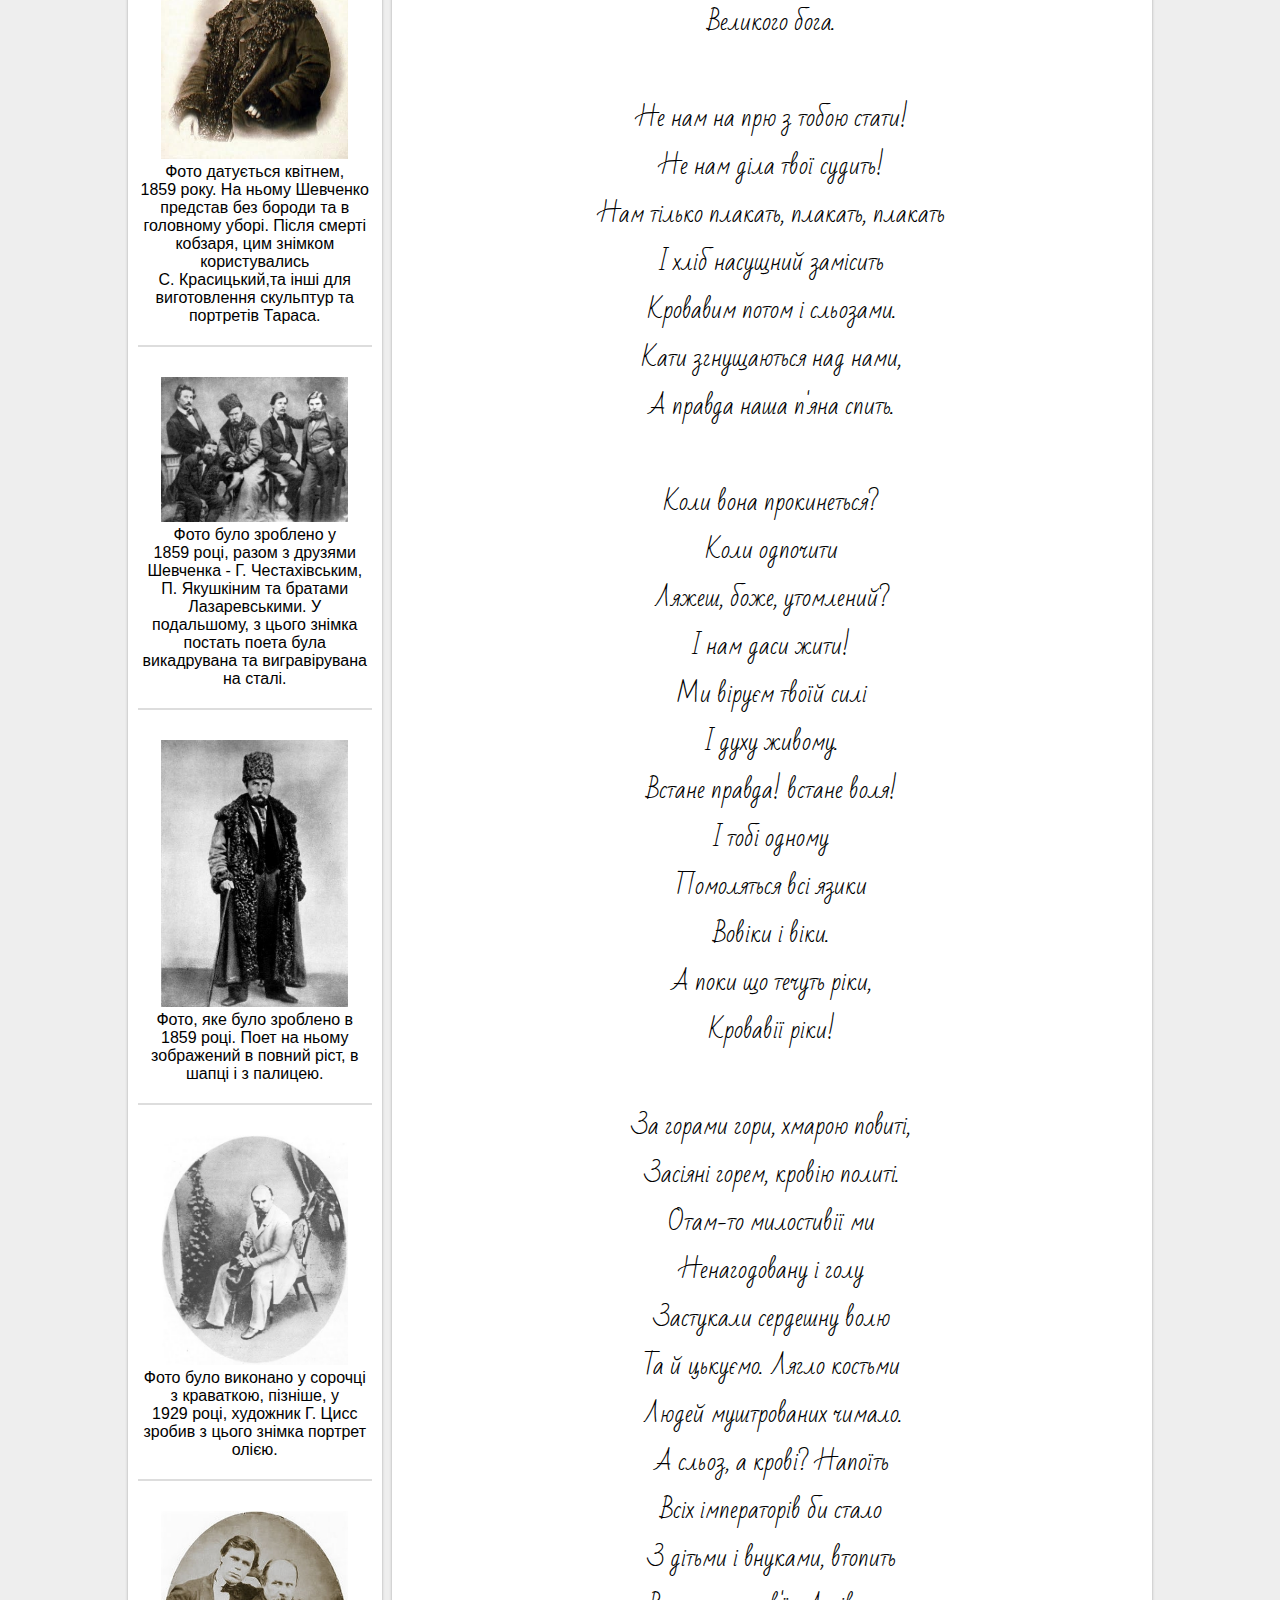
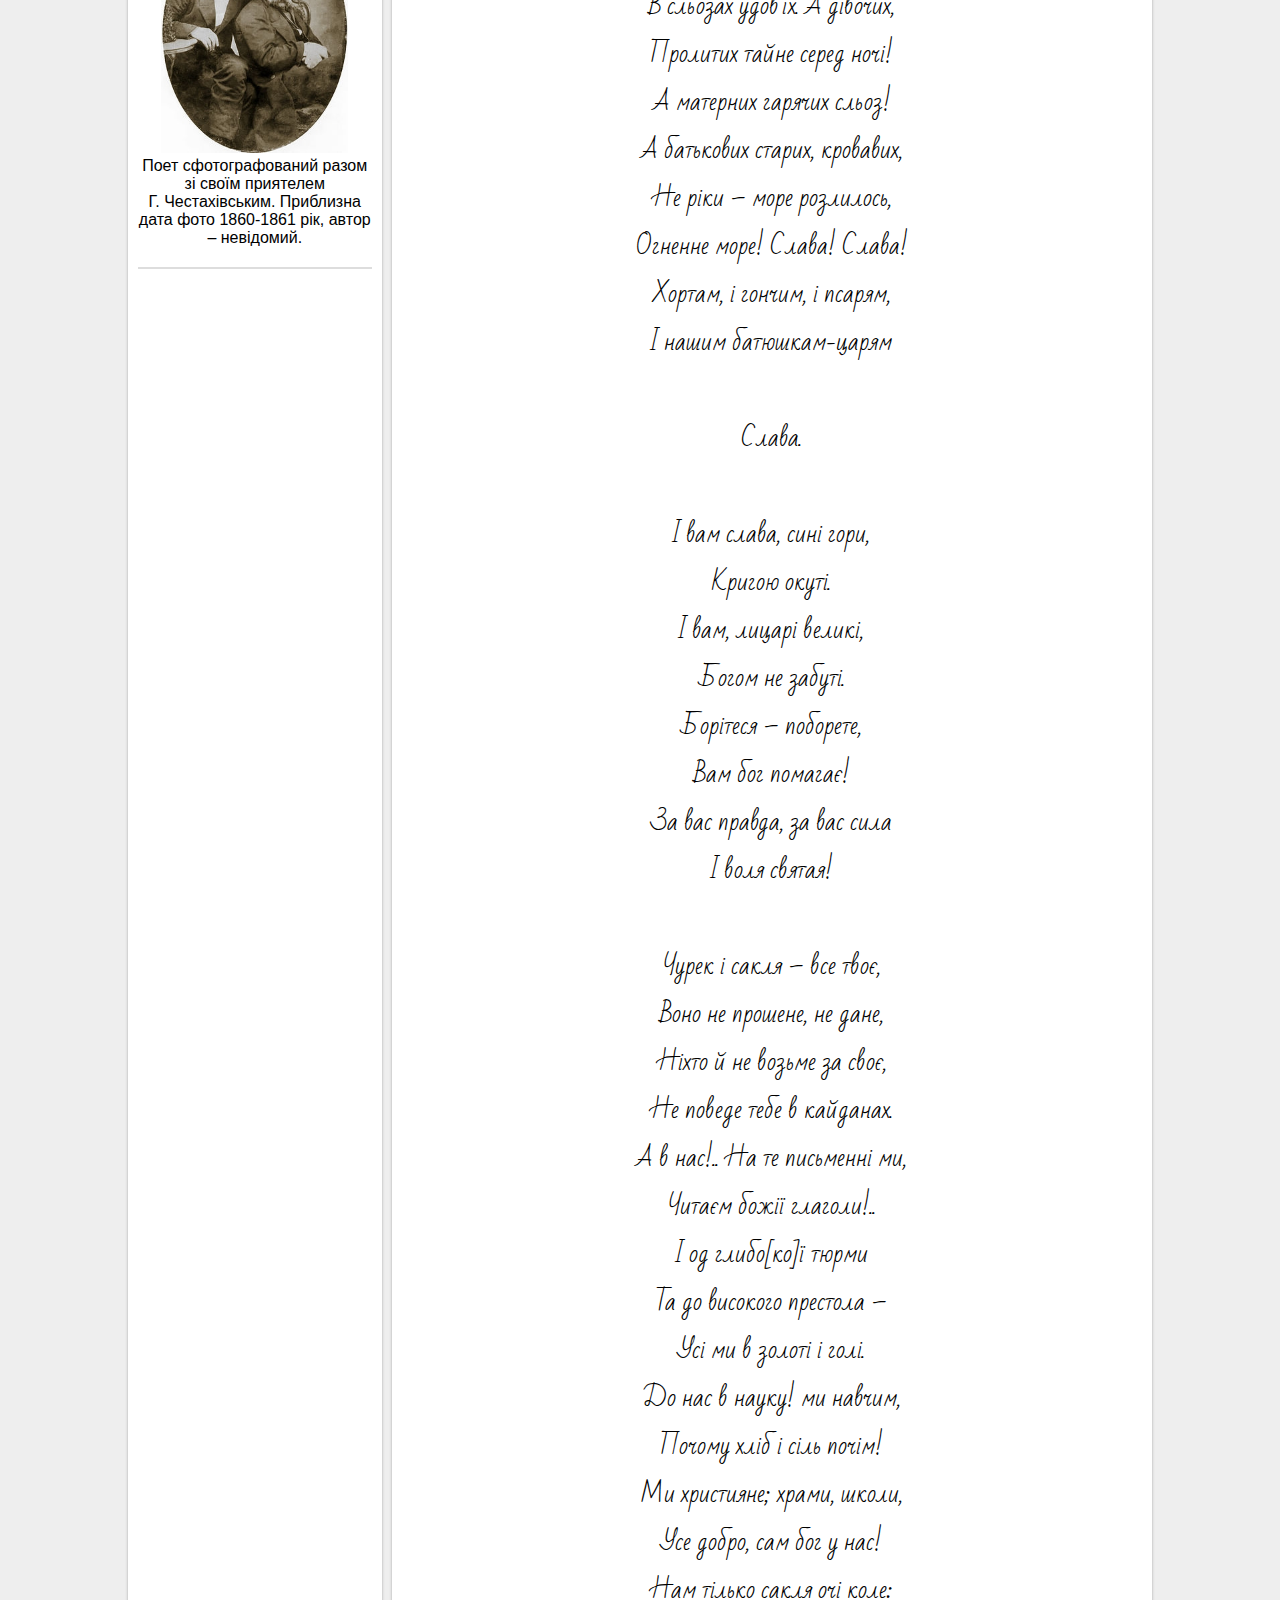
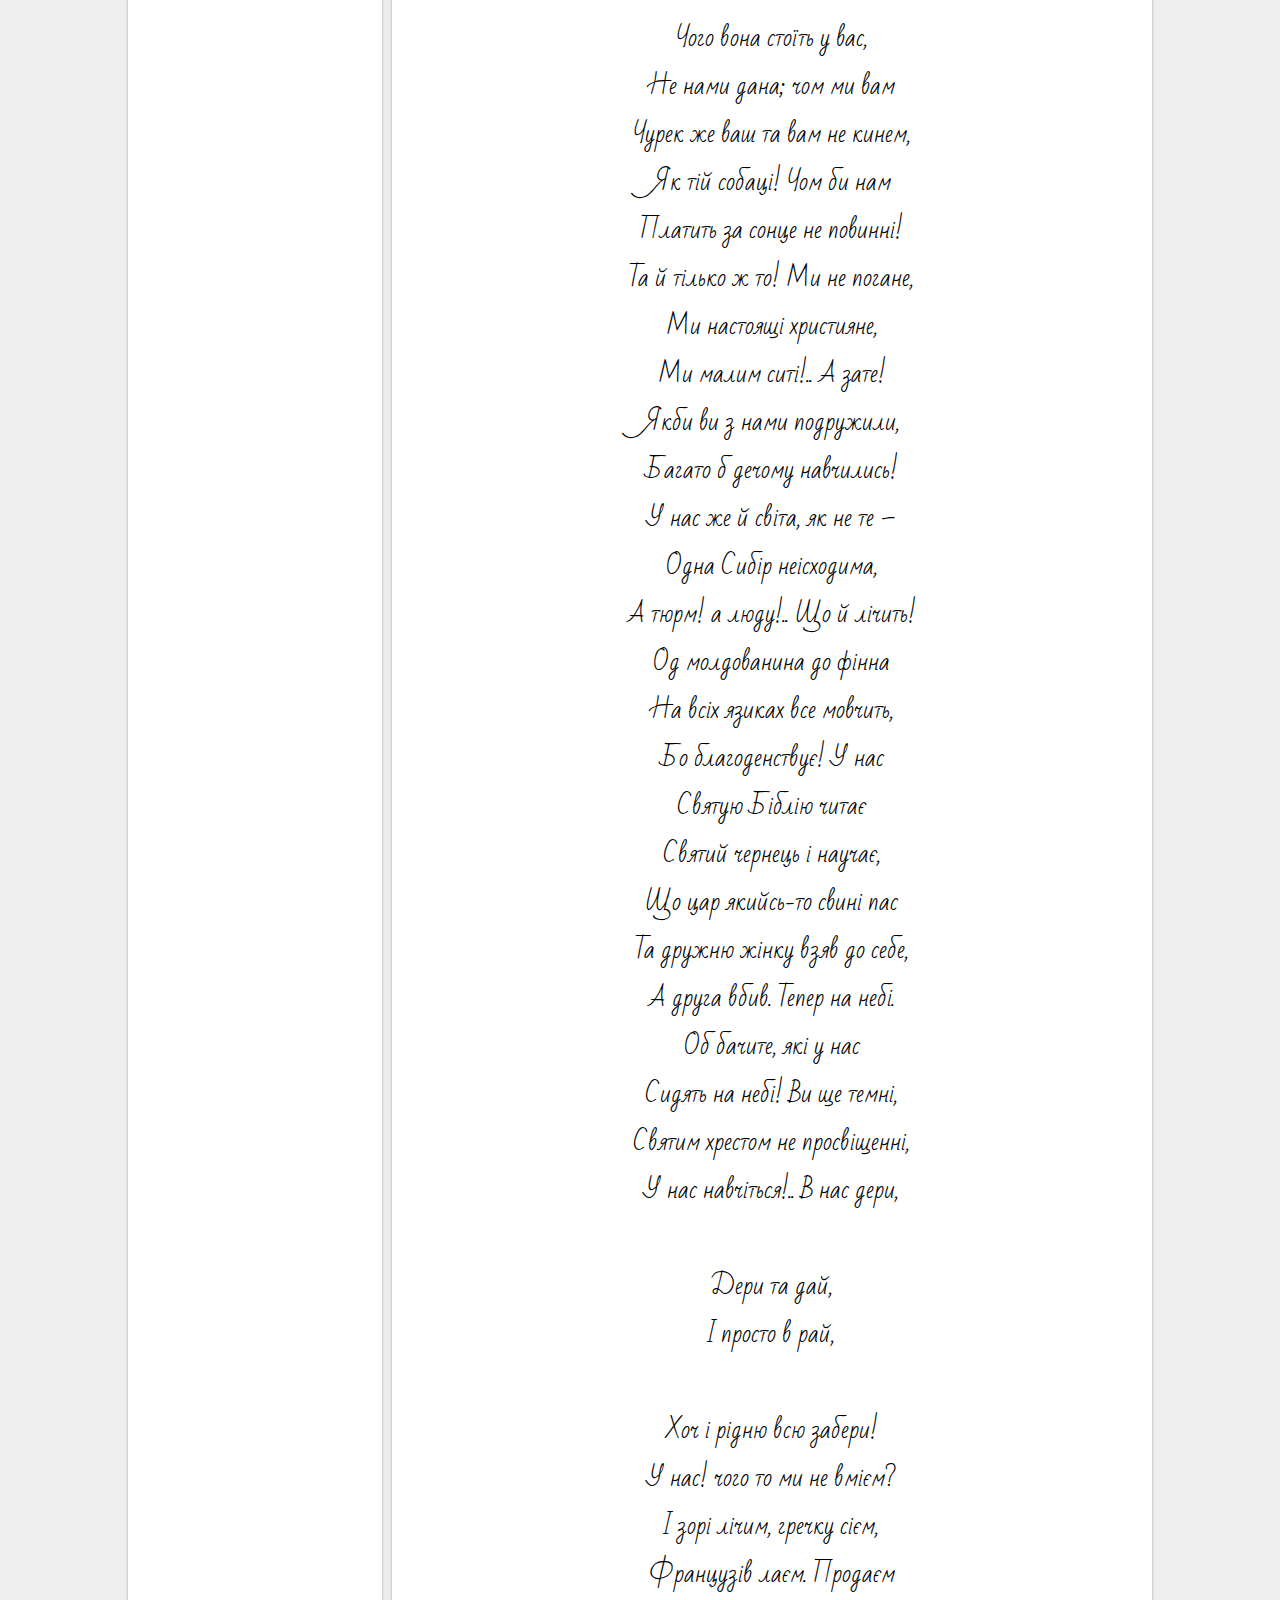
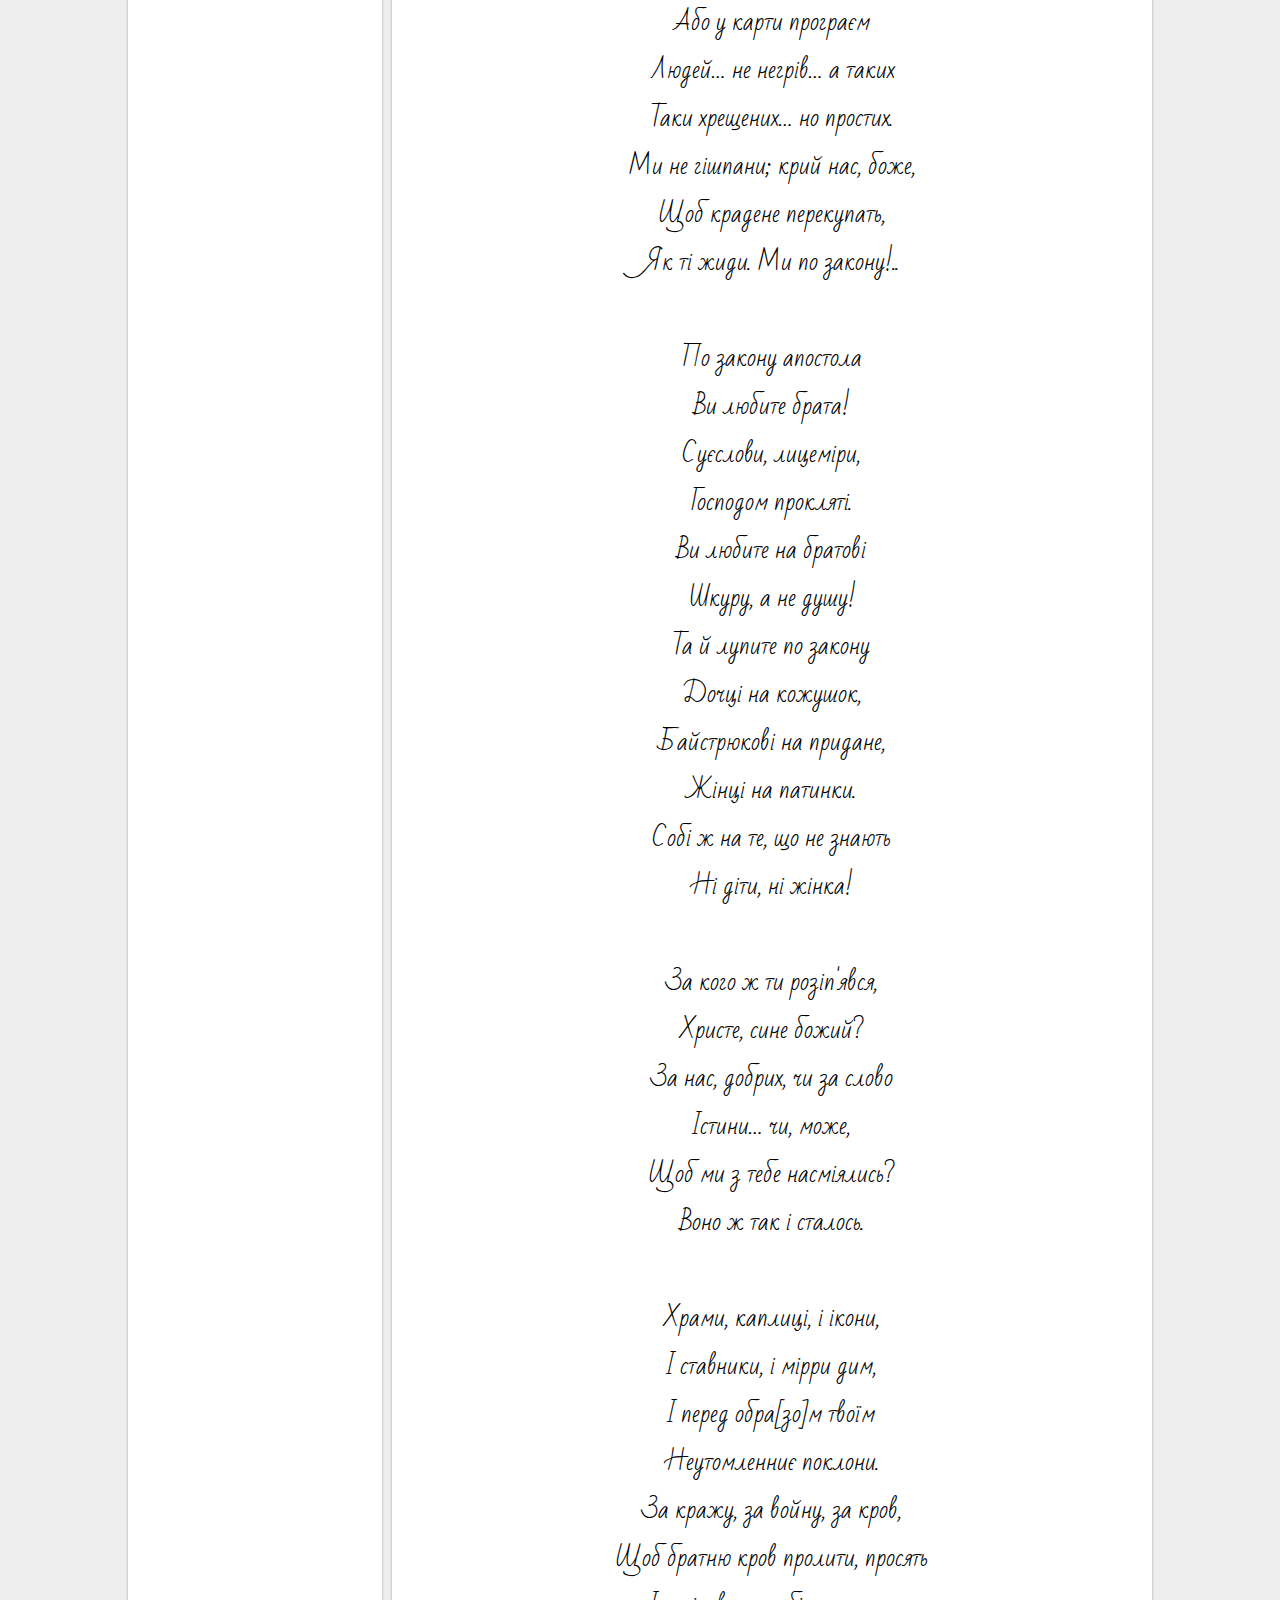
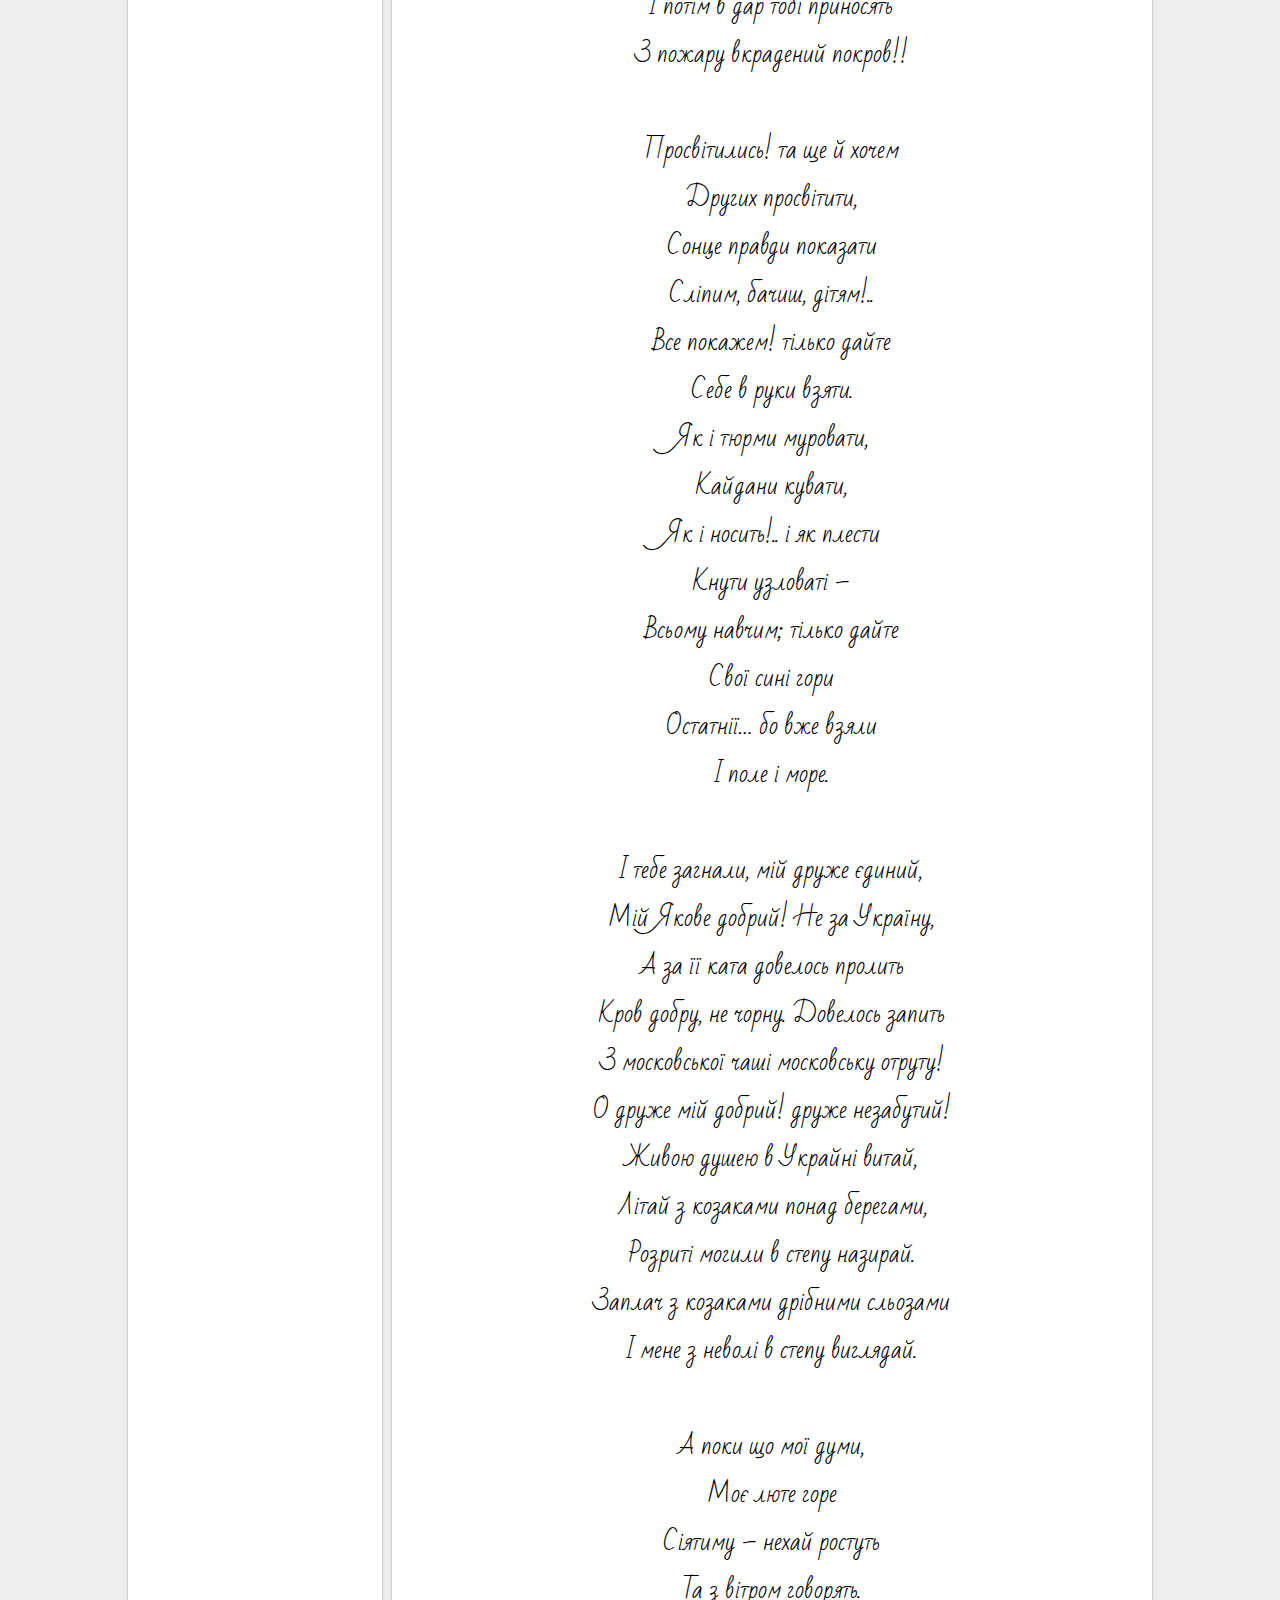
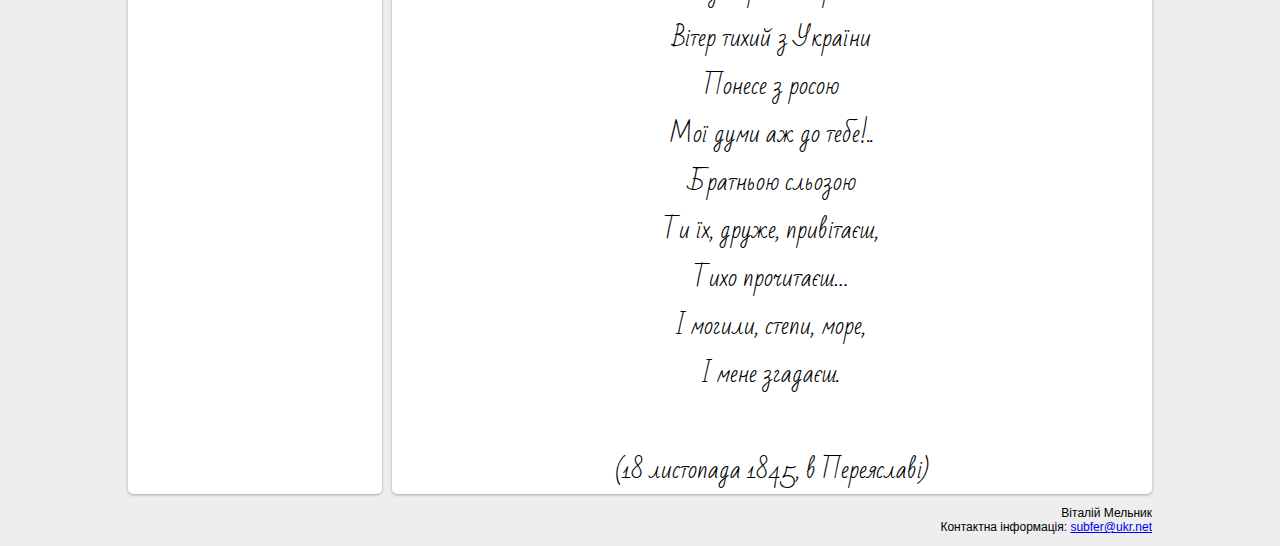
<file: poems/kavkaz.html>
<!DOCTYPE html>
<html>
<head>
    <meta charset="UTF-8">
    <title>Тарас Григорович Шевченко</title>
    <link href="https://fonts.googleapis.com/css?family=Bad+Script&amp;subset=cyrillic" rel="stylesheet">
    <link rel="stylesheet" href="../css/main.css">
</head>
<body>
<nav class="nav">
    <a href="../index.html" class="logo">Тарас Шевченко</a>
    <div class="menu">
        <div class="menu-item">
            <a href="../index.html">Головна</a>
        </div>
        <div class="menu-item">|</div>
        <div class="menu-item">
            <a href="../about.html">Біографія</a>
        </div>
        <div class="menu-item">|</div>
        <div class="menu-item">
            <a href="../facts.html">Цікаві факти</a>
        </div>
        <div class="menu-item">|</div>
        <div class="menu-item poems-item">
            <a href="poems.html">Популярні вірші</a>
            <div class="sub-menu">
                <div class="sub-menu-item">
                    <a href="zapovit.html">Заповіт</a>
                </div>
                <div class="sub-menu-item">
                    <a href="kavkaz.html">Кавказ</a>
                </div>
                <div class="sub-menu-item">
                    <a href="dream.html">Сон</a>
                </div>
                <div class="sub-menu-item">
                    <a href="thoughts.html">Думи мої</a>
                </div>
            </div>
        </div>
    </div>
    <form action="http://google.com/search" class="search" target="_blank">
        <input type="search" name="q">
        <input type="submit" value="Пошук">
    </form>
</nav>
<header>
    <h1>"Борітеся – поборете, Вам Бог помагає!" - Т.Г.Шевченко</h1>
</header>
<div class="container">
    <aside class="sidebar">
        <h3>Галерея</h3>
        <figure>
            <img src="../images/shevch-photo-1.jpg" alt="">
            <figcaption>
                Фотографія була зроблена в 1858&nbspроці, коли Шевченку вже було 44 роки. З цієї фотографії у
                1860&nbspроці і був виконаний автопортрет письменника.
            </figcaption>
        </figure>
        <figure>
            <img src="../images/shevch-photo-2.jpg" alt="">
            <figcaption>
                Це фото було зроблено в професійному ательє, в 1858&nbspроці. У подальшому, саме це фото було зразком
                для малювання портретів поета такими художниками як С.&nbspКрасицький, О.&nbspБобров та ін.
            </figcaption>
        </figure>
        <figure>
            <img src="../images/shevch-photo-3.jpg" alt="">
            <figcaption>
                Фото датується квітнем, 1859&nbspроку. На ньому Шевченко представ без бороди та в головному уборі. Після
                смерті кобзаря, цим знімком користувались С.&nbspКрасицький,та інші для виготовлення скульптур та
                портретів Тараса.
            </figcaption>
        </figure>
        <figure>
            <img src="../images/shevch-photo-4.jpg" alt="">
            <figcaption>
                Фото було зроблено у 1859&nbspроці, разом з друзями Шевченка - Г.&nbspЧестахівським, П.&nbspЯкушкіним та
                братами Лазаревськими. У подальшому, з цього знімка постать поета була викадрувана та вигравірувана на
                сталі.
            </figcaption>
        </figure>
        <figure>
            <img src="../images/shevch-photo-5.jpg" alt="">
            <figcaption>
                Фото, яке було зроблено в 1859&nbspроці. Поет на ньому зображений в повний ріст, в шапці і з палицею.
            </figcaption>
        </figure>
        <figure>
            <img src="../images/shevch-photo-6.jpg" alt="">
            <figcaption>
                Фото було виконано у сорочці з краваткою, пізніше, у 1929&nbspроці, художник Г.&nbspЦисс зробив з цього
                знімка портрет олією.
            </figcaption>
        </figure>
        <figure>
            <img src="../images/shevch-photo-8.jpg" alt="">
            <figcaption>
                Поет сфотографований разом зі своїм приятелем Г.&nbspЧестахівським. Приблизна дата фото
                1860-1861&nbspрік, автор – невідомий.
            </figcaption>
        </figure>
    </aside>
    <article class="content">
        <section class="main-content">
            <div class="poem-popular">
                <h1>"Кавказ"</h1>
                За горами гори, хмарою повиті, <br>
                Засіяні горем, кровію политі. <br><br>

                Споконвіку Прометея <br>
                Там орел карає, <br>
                Що день божий добрі ребра <br>
                Й серце розбиває. <br>
                Розбиває, та не вип'є <br>
                Живущої крові – <br>
                Воно знову оживає <br>
                І сміється знову. <br>
                Не вмирає душа наша, <br>
                Не вмирає воля. <br>
                І неситий не виоре <br>
                На дні моря поле. <br>
                Не скує душі живої <br>
                І слова живого. <br>
                Не понесе слави бога, <br>
                Великого бога. <br><br>

                Не нам на прю з тобою стати! <br>
                Не нам діла твої судить! <br>
                Нам тілько плакать, плакать, плакать <br>
                І хліб насущний замісить <br>
                Кровавим потом і сльозами. <br>
                Кати згнущаються над нами, <br>
                А правда наша п'яна спить. <br><br>

                Коли вона прокинеться? <br>
                Коли одпочити <br>
                Ляжеш, боже, утомлений? <br>
                І нам даси жити! <br>
                Ми віруєм твоїй силі <br>
                І духу живому. <br>
                Встане правда! встане воля! <br>
                І тобі одному <br>
                Помоляться всі язики <br>
                Вовіки і віки. <br>
                А поки що течуть ріки, <br>
                Кровавії ріки! <br><br>

                За горами гори, хмарою повиті, <br>
                Засіяні горем, кровію политі. <br>
                Отам-то милостивії ми <br>
                Ненагодовану і голу <br>
                Застукали сердешну волю <br>
                Та й цькуємо. Лягло костьми <br>
                Людей муштрованих чимало. <br>
                А сльоз, а крові? Напоїть <br>
                Всіх імператорів би стало <br>
                З дітьми і внуками, втопить <br>
                В сльозах удов'їх. А дівочих, <br>
                Пролитих тайне серед ночі! <br>
                А матерних гарячих сльоз! <br>
                А батькових старих, кровавих, <br>
                Не ріки – море розлилось, <br>
                Огненне море! Слава! Слава! <br>
                Хортам, і гончим, і псарям, <br>
                І нашим батюшкам-царям <br><br>

                Слава. <br><br>

                І вам слава, сині гори, <br>
                Кригою окуті. <br>
                І вам, лицарі великі, <br>
                Богом не забуті. <br>
                Борітеся – поборете, <br>
                Вам бог помагає! <br>
                За вас правда, за вас сила <br>
                І воля святая! <br><br>

                Чурек і сакля – все твоє, <br>
                Воно не прошене, не дане, <br>
                Ніхто й не возьме за своє, <br>
                Не поведе тебе в кайданах. <br>
                А в нас!.. На те письменні ми, <br>
                Читаєм божії глаголи!.. <br>
                І од глибо[ко]ї тюрми <br>
                Та до високого престола – <br>
                Усі ми в золоті і голі. <br>
                До нас в науку! ми навчим, <br>
                Почому хліб і сіль почім! <br>
                Ми християне; храми, школи, <br>
                Усе добро, сам бог у нас! <br>
                Нам тілько сакля очі коле: <br>
                Чого вона стоїть у вас, <br>
                Не нами дана; чом ми вам <br>
                Чурек же ваш та вам не кинем, <br>
                Як тій собаці! Чом би нам <br>
                Платить за сонце не повинні! <br>
                Та й тілько ж то! Ми не погане, <br>
                Ми настоящі християне, <br>
                Ми малим ситі!.. А зате! <br>
                Якби ви з нами подружили, <br>
                Багато б дечому навчились! <br>
                У нас же й світа, як не те – <br>
                Одна Сибір неісходима, <br>
                А тюрм! а люду!.. Що й лічить! <br>
                Од молдованина до фінна <br>
                На всіх язиках все мовчить, <br>
                Бо благоденствує! У нас <br>
                Святую Біблію читає <br>
                Святий чернець і научає, <br>
                Що цар якийсь-то свині пас <br>
                Та дружню жінку взяв до себе, <br>
                А друга вбив. Тепер на небі. <br>
                Об бачите, які у нас <br>
                Сидять на небі! Ви ще темні, <br>
                Святим хрестом не просвіщенні, <br>
                У нас навчіться!.. В нас дери, <br><br>

                Дери та дай,<br>
                І просто в рай,<br><br>

                Хоч і рідню всю забери!<br>
                У нас! чого то ми не вмієм?<br>
                І зорі лічим, гречку сієм,<br>
                Французів лаєм. Продаєм<br>
                Або у карти програєм<br>
                Людей… не негрів… а таких<br>
                Таки хрещених… но простих.<br>
                Ми не гішпани; крий нас, боже,<br>
                Щоб крадене перекупать,<br>
                Як ті жиди. Ми по закону!..<br><br>

                По закону апостола<br>
                Ви любите брата!<br>
                Суєслови, лицеміри,<br>
                Господом прокляті.<br>
                Ви любите на братові<br>
                Шкуру, а не душу!<br>
                Та й лупите по закону<br>
                Дочці на кожушок,<br>
                Байстрюкові на придане,<br>
                Жінці на патинки.<br>
                Собі ж на те, що не знають<br>
                Ні діти, ні жінка!<br><br>

                За кого ж ти розіп'явся,<br>
                Христе, сине божий?<br>
                За нас, добрих, чи за слово<br>
                Істини… чи, може,<br>
                Щоб ми з тебе насміялись?<br>
                Воно ж так і сталось.<br><br>

                Храми, каплиці, і ікони,<br>
                І ставники, і мірри дим,<br>
                І перед обра[зо]м твоїм<br>
                Неутомленниє поклони.<br>
                За кражу, за войну, за кров,<br>
                Щоб братню кров пролити, просять<br>
                І потім в дар тобі приносять<br>
                З пожару вкрадений покров!!<br><br>

                Просвітились! та ще й хочем<br>
                Других просвітити,<br>
                Сонце правди показати<br>
                Сліпим, бачиш, дітям!..<br>
                Все покажем! тілько дайте<br>
                Себе в руки взяти.<br>
                Як і тюрми муровати,<br>
                Кайдани кувати,<br>
                Як і носить!.. і як плести<br>
                Кнути узловаті –<br>
                Всьому навчим; тілько дайте<br>
                Свої сині гори<br>
                Остатнії… бо вже взяли<br>
                І поле і море.<br><br>

                І тебе загнали, мій друже єдиний,<br>
                Мій Якове добрий! Не за Україну,<br>
                А за її ката довелось пролить<br>
                Кров добру, не чорну. Довелось запить<br>
                З московської чаші московську отруту!<br>
                О друже мій добрий! друже незабутий!<br>
                Живою душею в Украйні витай,<br>
                Літай з козаками понад берегами,<br>
                Розриті могили в степу назирай.<br>
                Заплач з козаками дрібними сльозами<br>
                І мене з неволі в степу виглядай.<br><br>

                А поки що мої думи,<br>
                Моє люте горе<br>
                Сіятиму – нехай ростуть<br>
                Та з вітром говорять.<br>
                Вітер тихий з України<br>
                Понесе з росою<br>
                Мої думи аж до тебе!..<br>
                Братньою сльозою<br>
                Ти їх, друже, привітаєш,<br>
                Тихо прочитаєш…<br>
                І могили, степи, море,<br>
                І мене згадаєш.<br><br>

                (18 листопада 1845, в Переяславі)
            </div>
        </section>
    </article>
</div>
<footer>
    <p>
        Віталій Мельник <br>
        Контактна інформація: <a href="mailto:subfer@ukr.net">subfer@ukr.net</a>
    </p>
</footer>
</body>
</html>
</file>
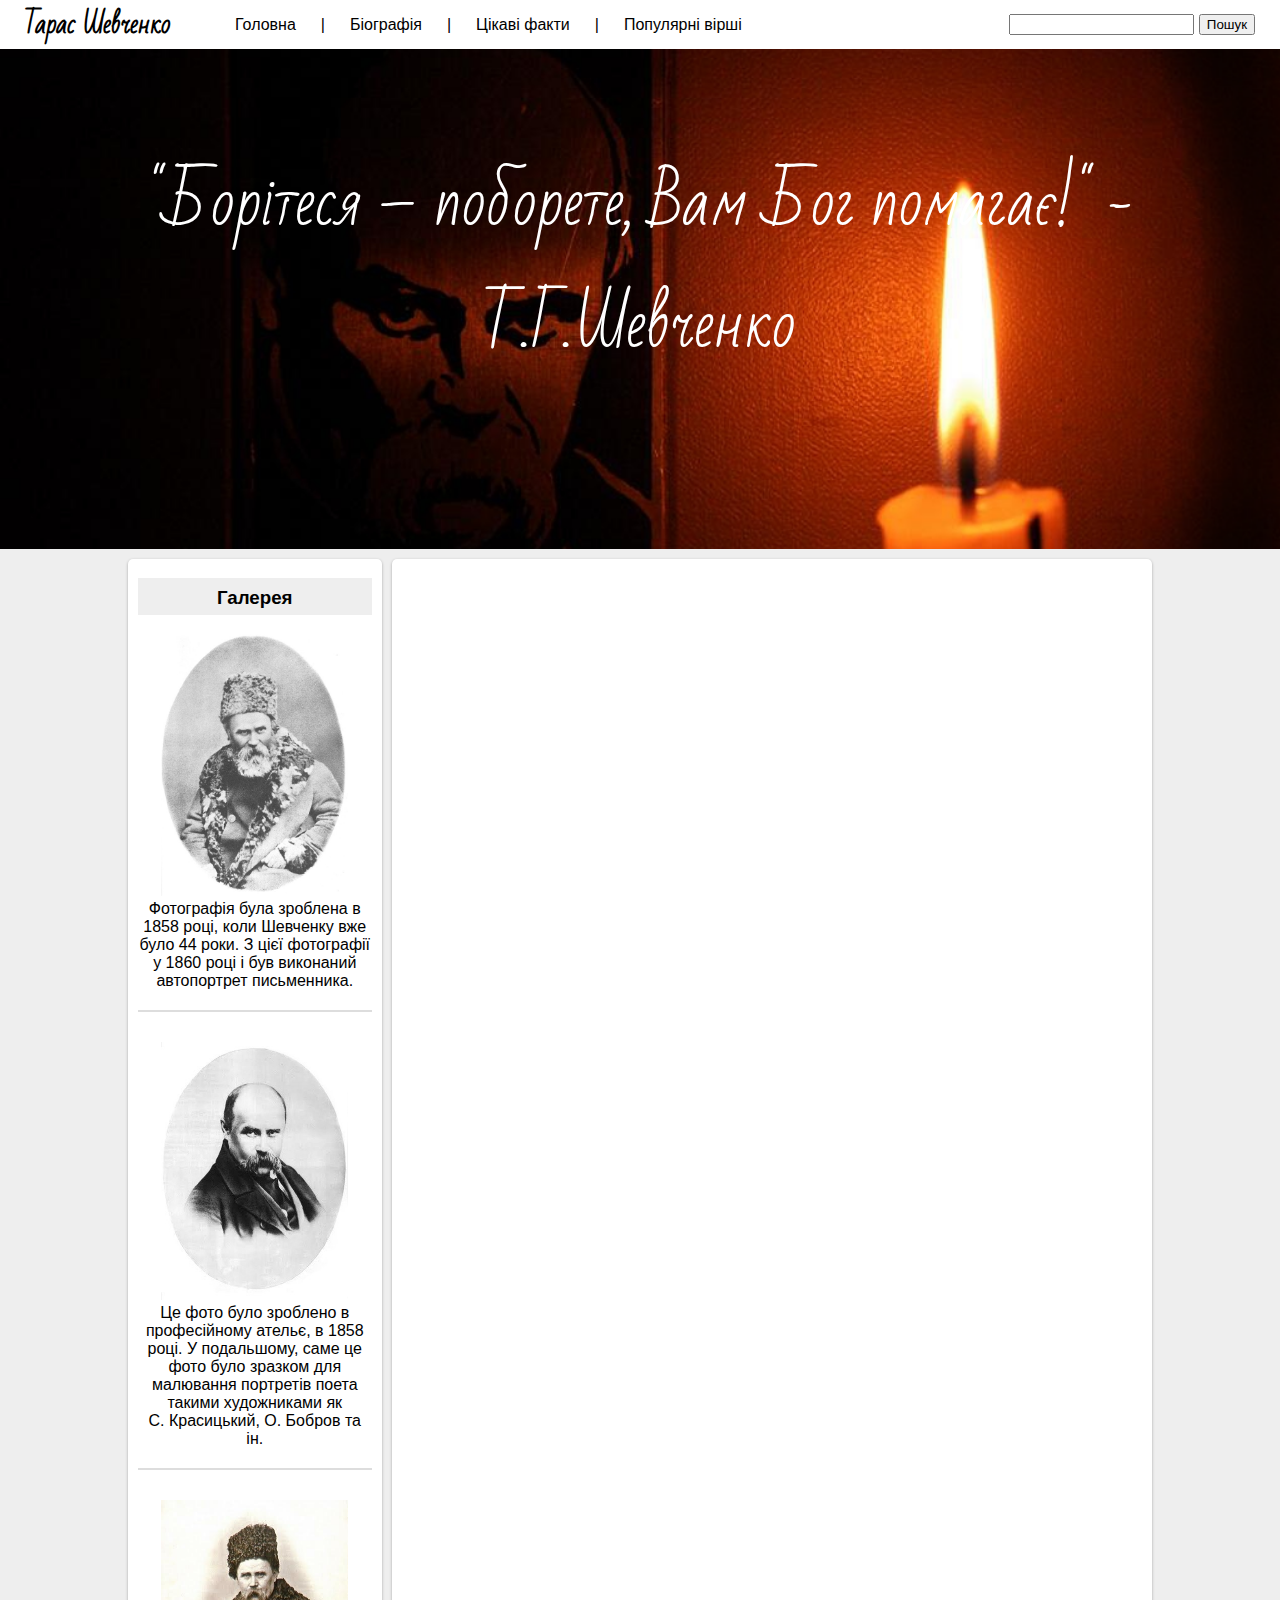
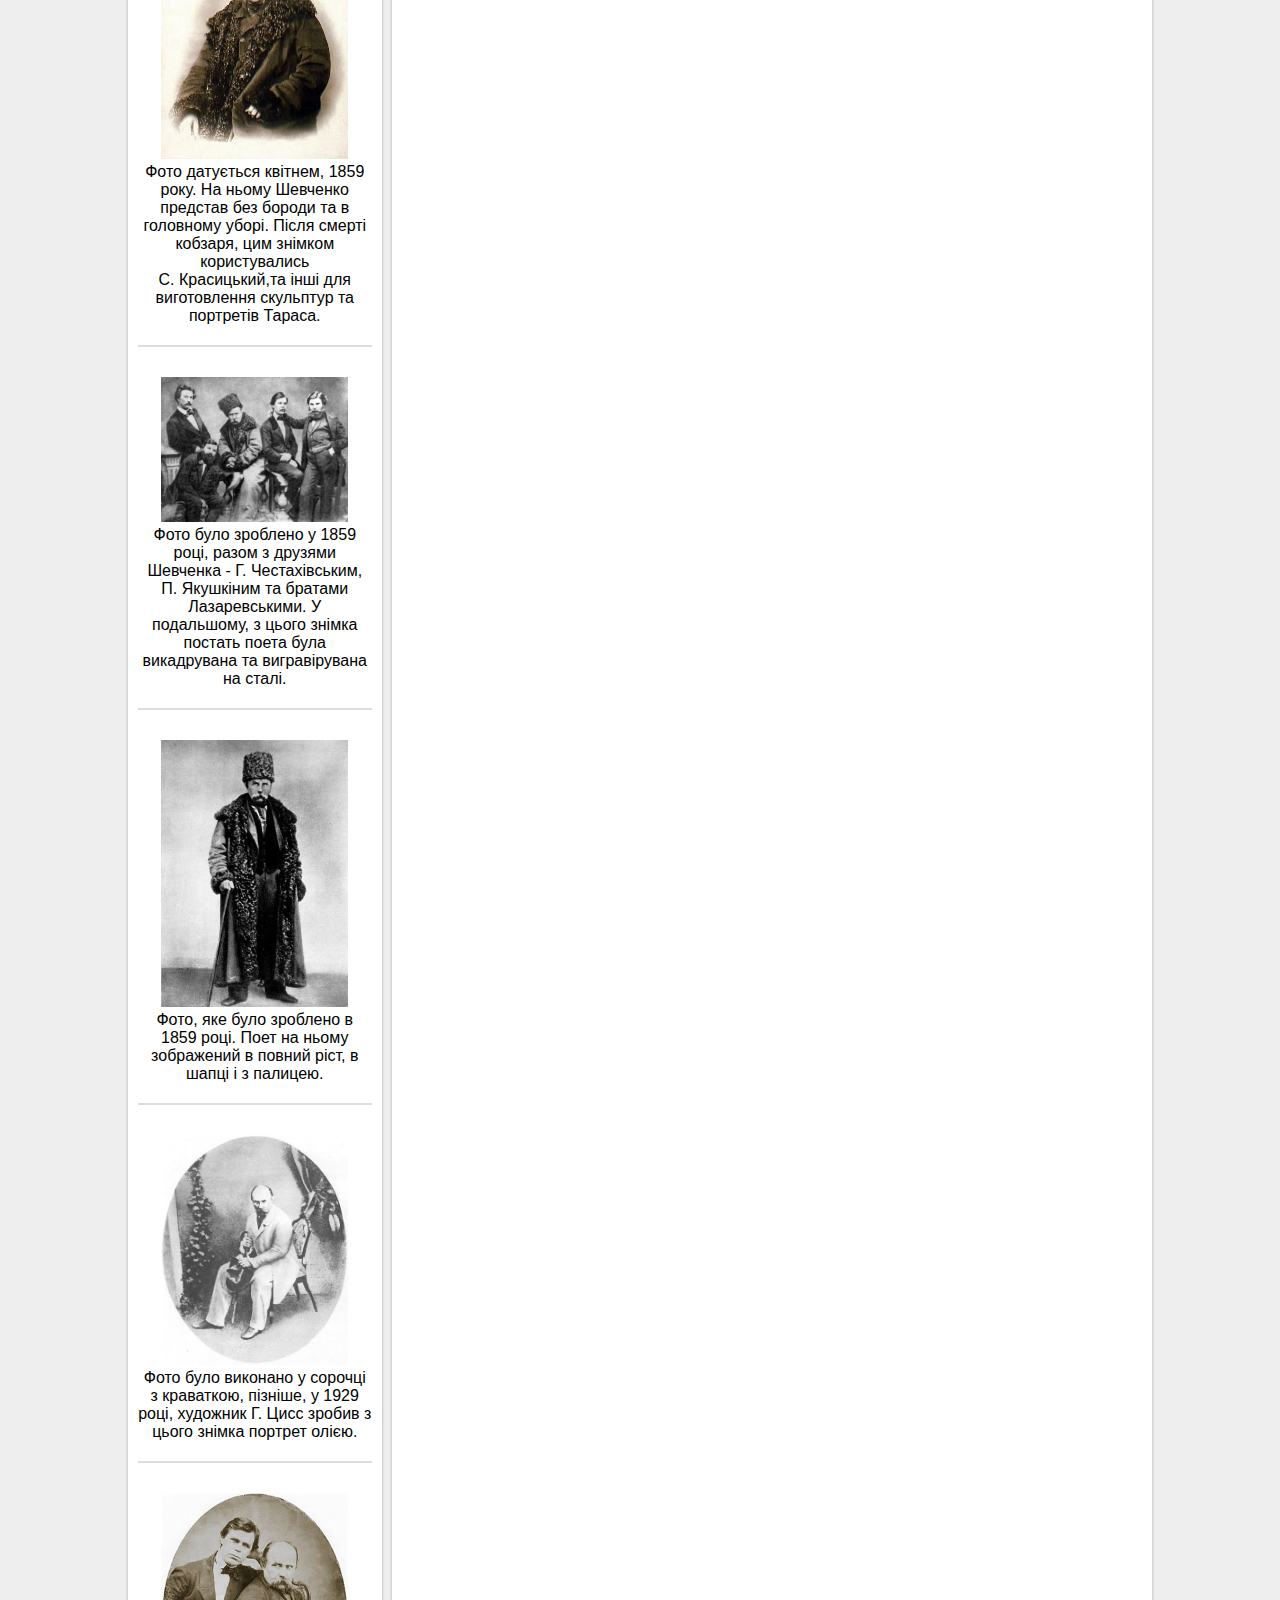
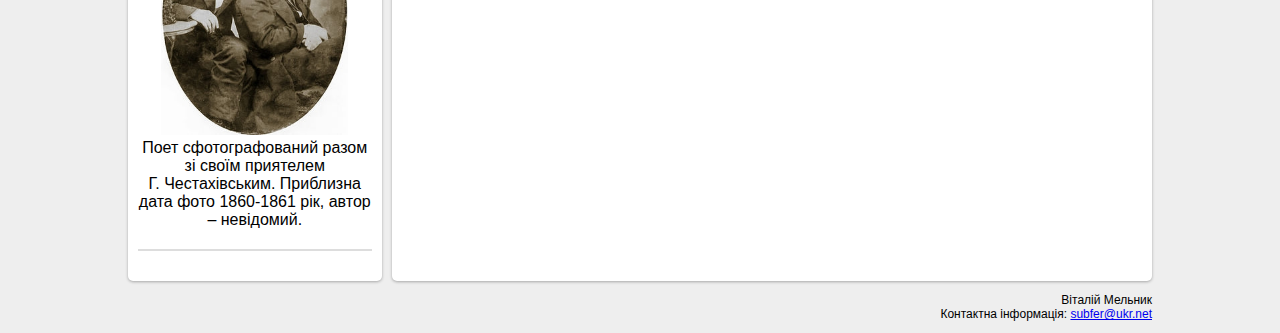
<file: poems/poems.html>
<!DOCTYPE html>
<html>
<head>
    <meta charset="UTF-8">
    <title>Тарас Григорович Шевченко</title>
    <link href="https://fonts.googleapis.com/css?family=Bad+Script&amp;subset=cyrillic" rel="stylesheet">
    <link rel="stylesheet" href="../css/main.css">
</head>
<body>
<nav class="nav">
    <a href="../index.html" class="logo">Тарас Шевченко</a>
    <div class="menu">
        <div class="menu-item">
            <a href="../index.html">Головна</a>
        </div>
        <div class="menu-item">|</div>
        <div class="menu-item">
            <a href="../about.html">Біографія</a>
        </div>
        <div class="menu-item">|</div>
        <div class="menu-item">
            <a href="../facts.html">Цікаві факти</a>
        </div>
        <div class="menu-item">|</div>
        <div class="menu-item poems-item">
            <a href="poems.html">Популярні вірші</a>
            <div class="sub-menu">
                <div class="sub-menu-item">
                    <a href="zapovit.html">Заповіт</a>
                </div>
                <div class="sub-menu-item">
                    <a href="kavkaz.html">Кавказ</a>
                </div>
                <div class="sub-menu-item">
                    <a href="dream.html">Сон</a>
                </div>
                <div class="sub-menu-item">
                    <a href="thoughts.html">Думи мої</a>
                </div>
            </div>
        </div>
    </div>
    <form action="http://google.com/search" class="search" target="_blank">
        <input type="search" name="q">
        <input type="submit" value="Пошук">
    </form>
</nav>
<header>
    <h1>"Борітеся – поборете, Вам Бог помагає!" - Т.Г.Шевченко</h1>
</header>
<div class="container">
    <aside class="sidebar">
        <h3>Галерея</h3>
        <figure>
            <img src="../images/shevch-photo-1.jpg" alt="">
            <figcaption>
                Фотографія була зроблена в 1858 році, коли Шевченку вже було 44 роки. З цієї фотографії у 1860 році і
                був виконаний автопортрет письменника.
            </figcaption>
        </figure>
        <figure>
            <img src="../images/shevch-photo-2.jpg" alt="">
            <figcaption>
                Це фото було зроблено в професійному ательє, в 1858 році. У подальшому, саме це фото було зразком для
                малювання портретів поета такими художниками як С.&nbspКрасицький, О.&nbspБобров та ін.
            </figcaption>
        </figure>
        <figure>
            <img src="../images/shevch-photo-3.jpg" alt="">
            <figcaption>
                Фото датується квітнем, 1859 року. На ньому Шевченко представ без бороди та в головному уборі. Після
                смерті кобзаря, цим знімком користувались С.&nbspКрасицький,та інші для виготовлення скульптур та
                портретів Тараса.
            </figcaption>
        </figure>
        <figure>
            <img src="../images/shevch-photo-4.jpg" alt="">
            <figcaption>
                Фото було зроблено у 1859 році, разом з друзями Шевченка - Г.&nbspЧестахівським, П.&nbspЯкушкіним та
                братами Лазаревськими. У подальшому, з цього знімка постать поета була викадрувана та вигравірувана на
                сталі.
            </figcaption>
        </figure>
        <figure>
            <img src="../images/shevch-photo-5.jpg" alt="">
            <figcaption>
                Фото, яке було зроблено в 1859 році. Поет на ньому зображений в повний ріст, в шапці і з палицею.
            </figcaption>
        </figure>
        <figure>
            <img src="../images/shevch-photo-6.jpg" alt="">
            <figcaption>
                Фото було виконано у сорочці з краваткою, пізніше, у 1929 році, художник Г.&nbspЦисс зробив з цього
                знімка портрет олією.
            </figcaption>
        </figure>
        <figure>
            <img src="../images/shevch-photo-8.jpg" alt="">
            <figcaption>
                Поет сфотографований разом зі своїм приятелем Г.&nbspЧестахівським. Приблизна дата фото 1860-1861 рік,
                автор – невідомий.
            </figcaption>
        </figure>
    </aside>
    <article class="content">
        <section class="main-content p-indent">

        </section>
    </article>
</div>
<footer>
    <p>
        Віталій Мельник <br>
        Контактна інформація: <a href="mailto:subfer@ukr.net">subfer@ukr.net</a>
    </p>
</footer>
</body>
</html>
</file>
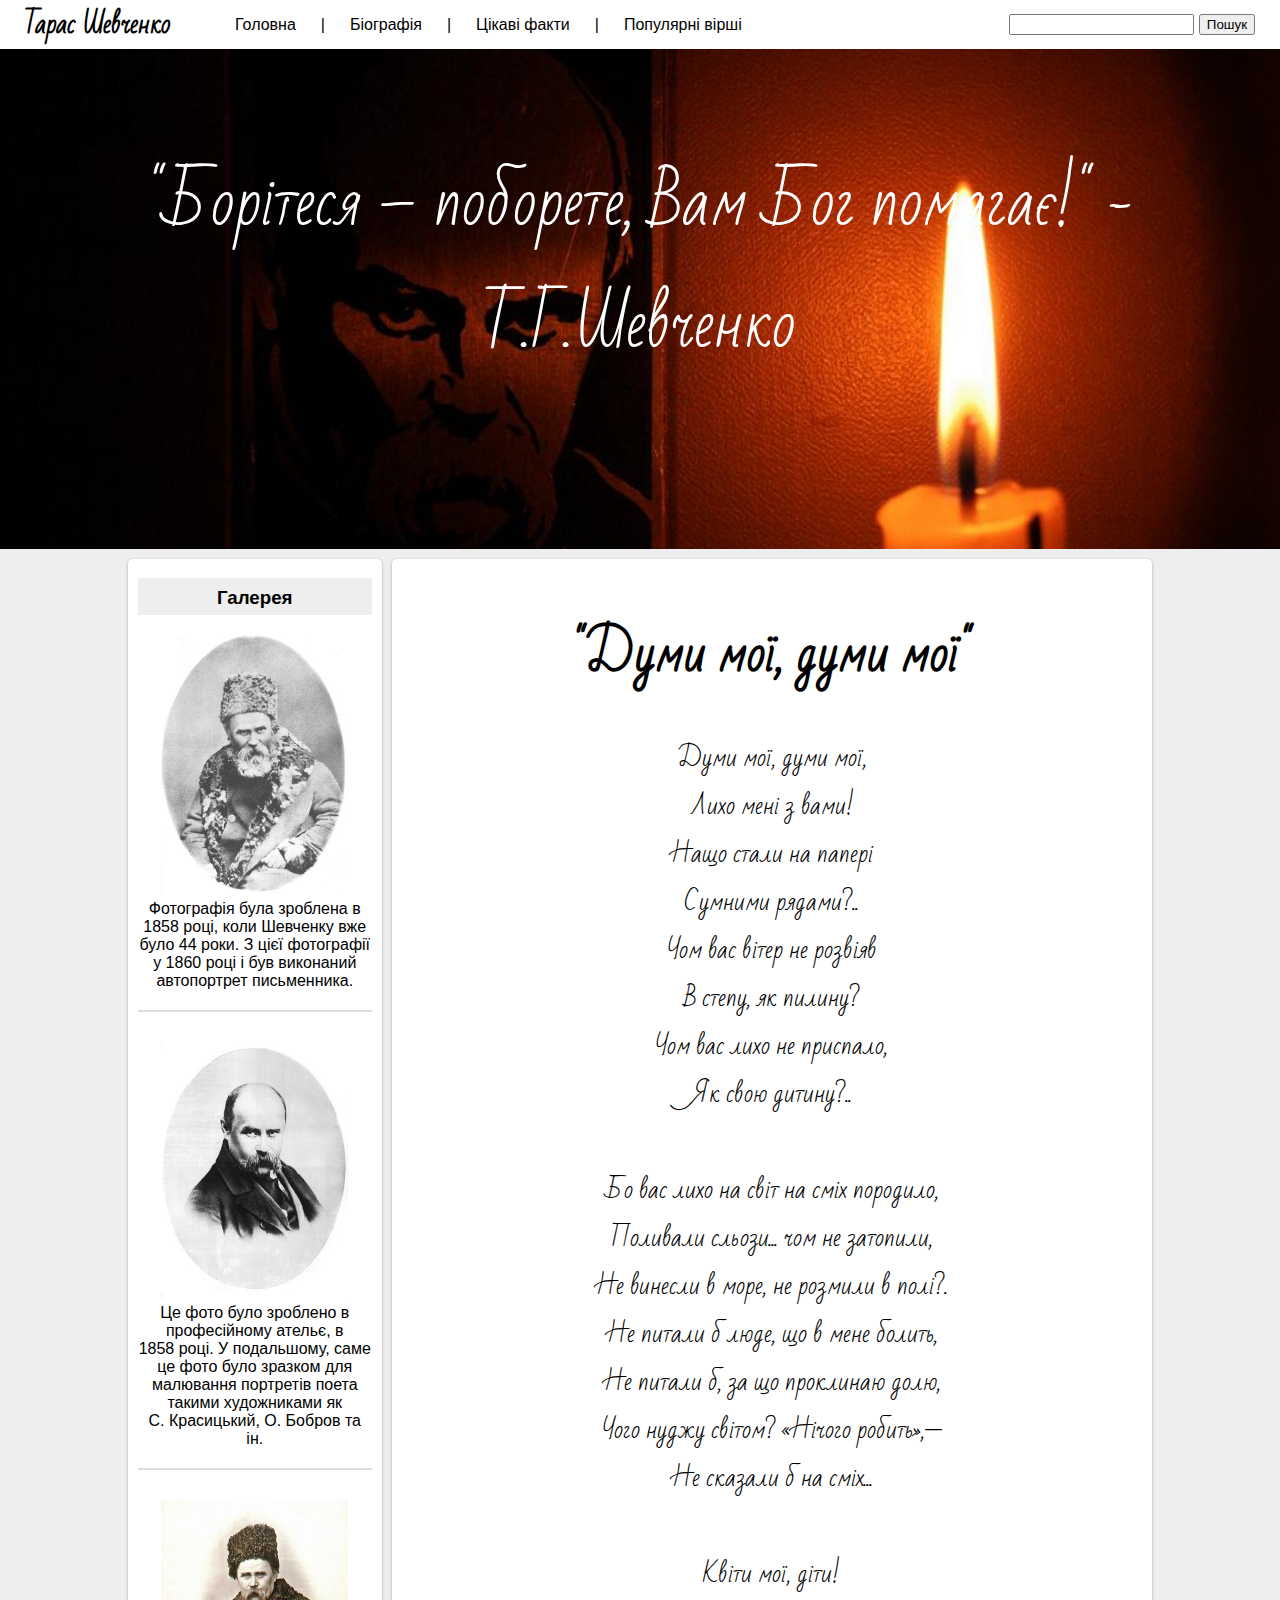
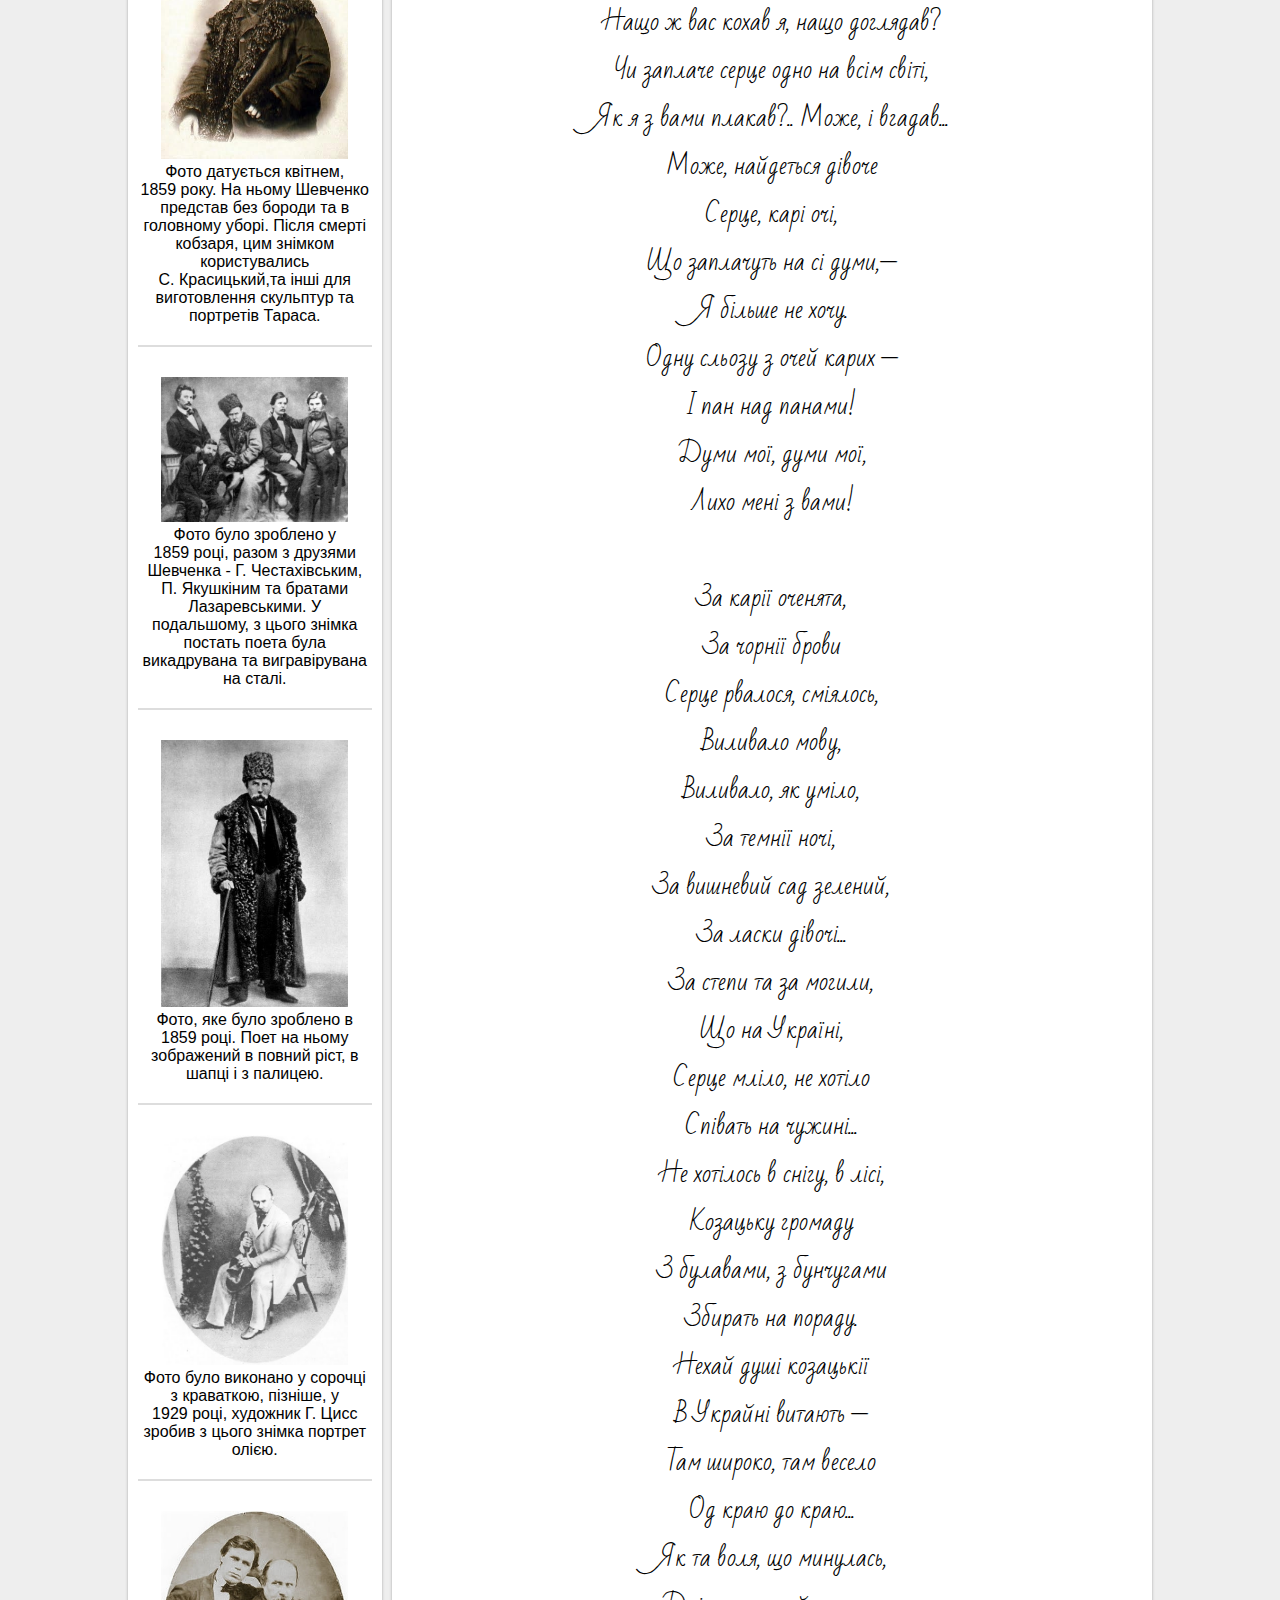
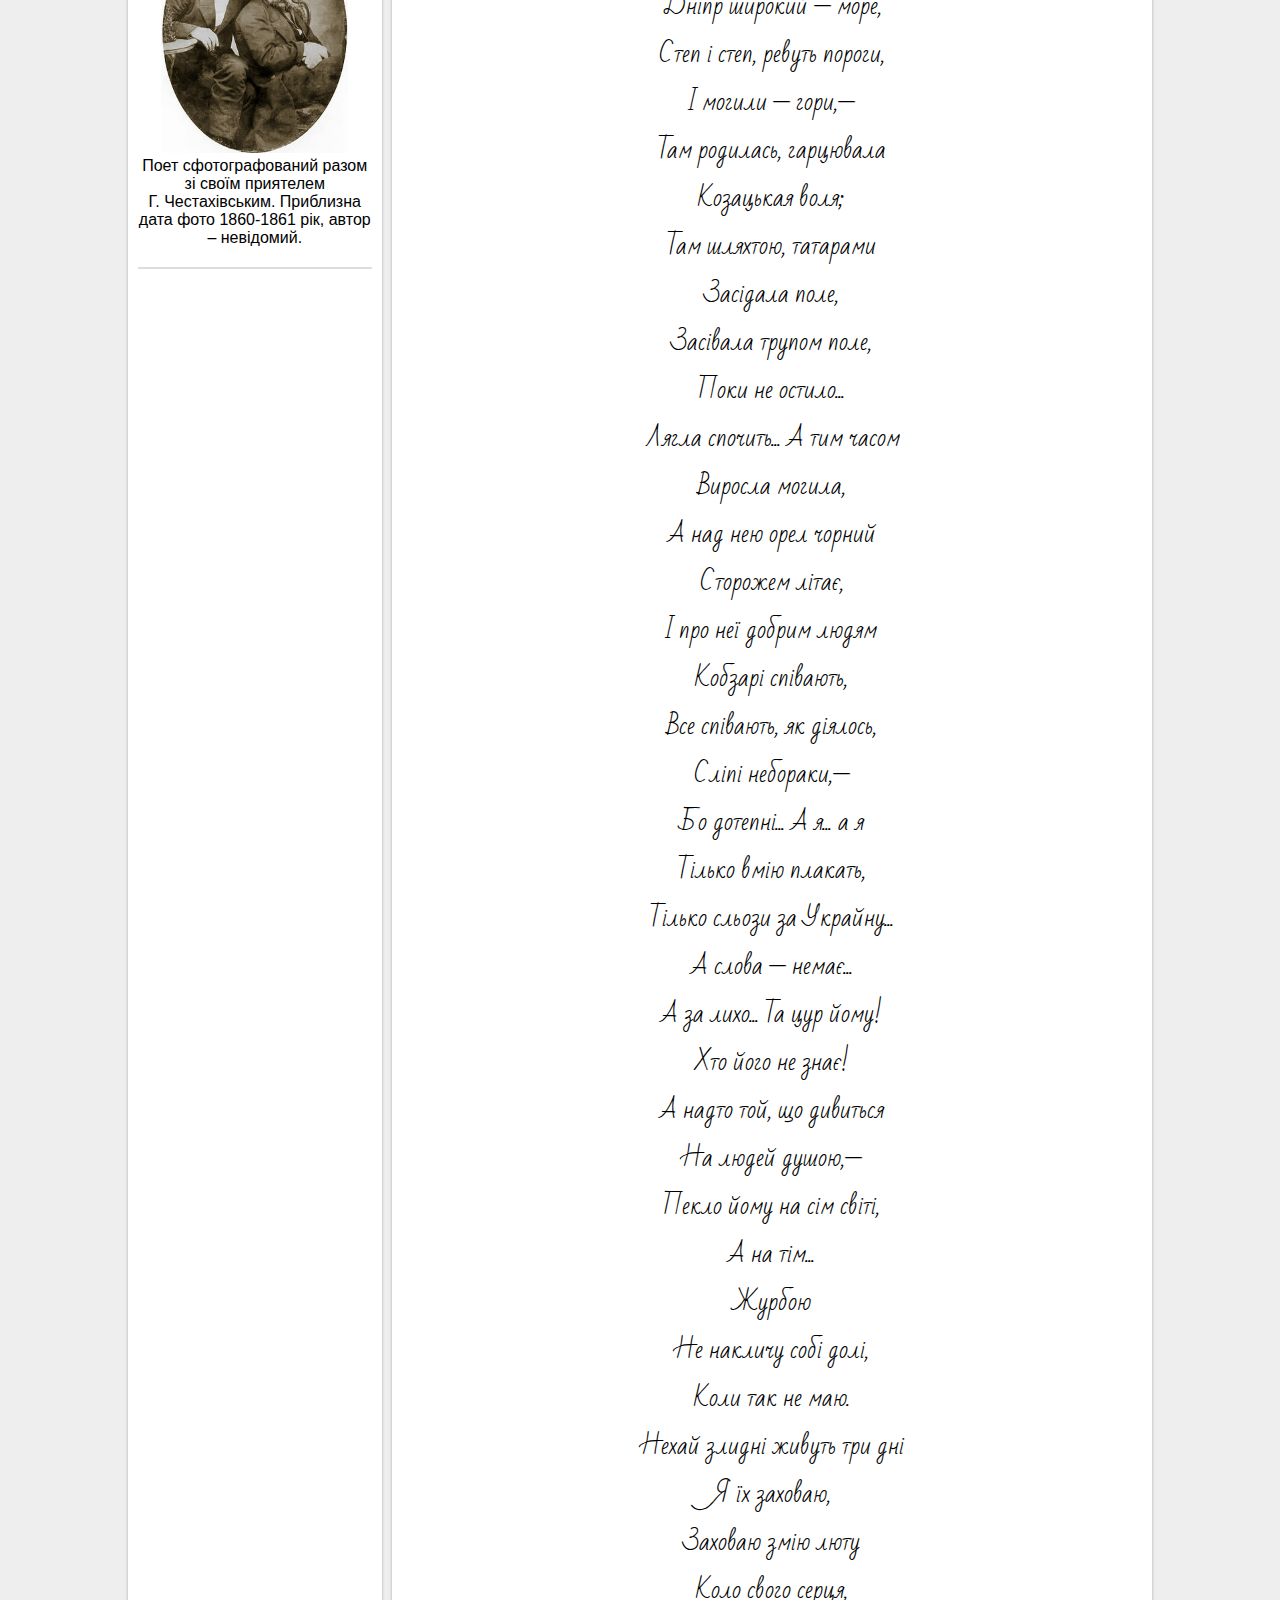
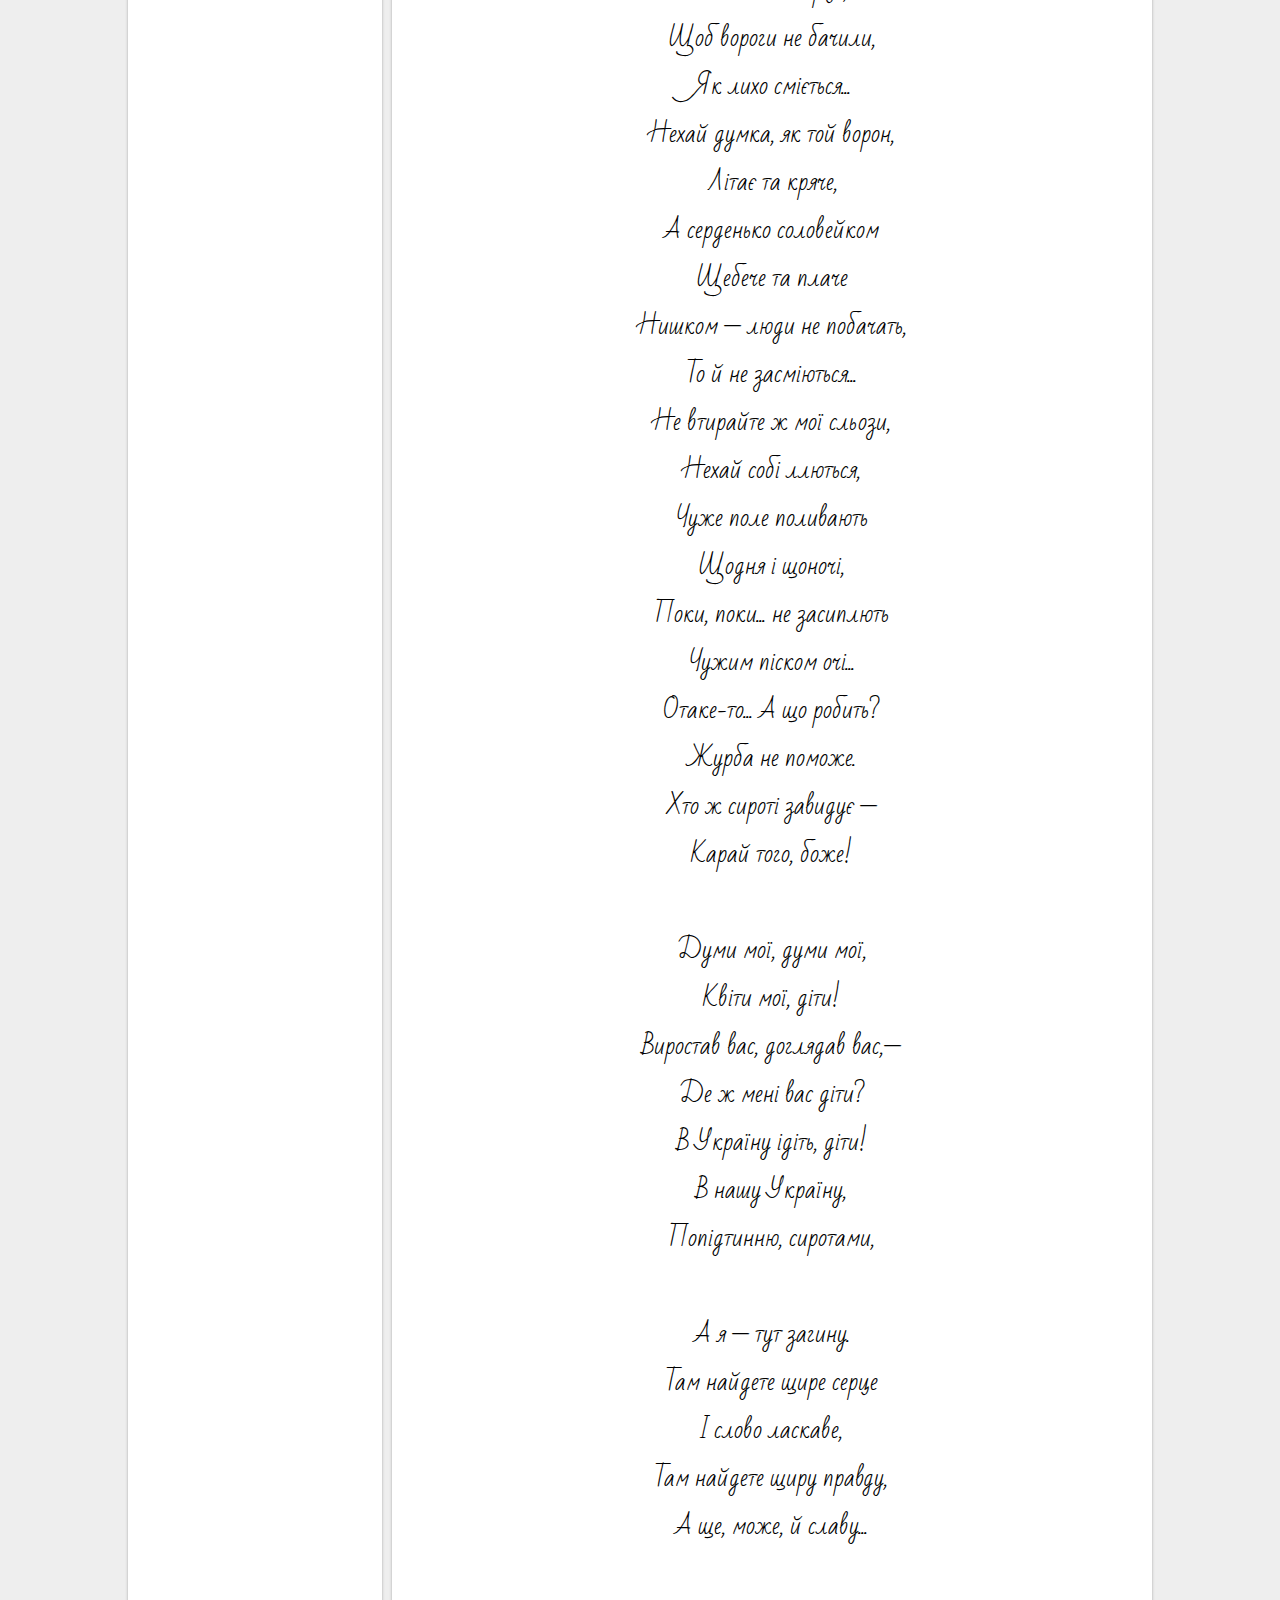
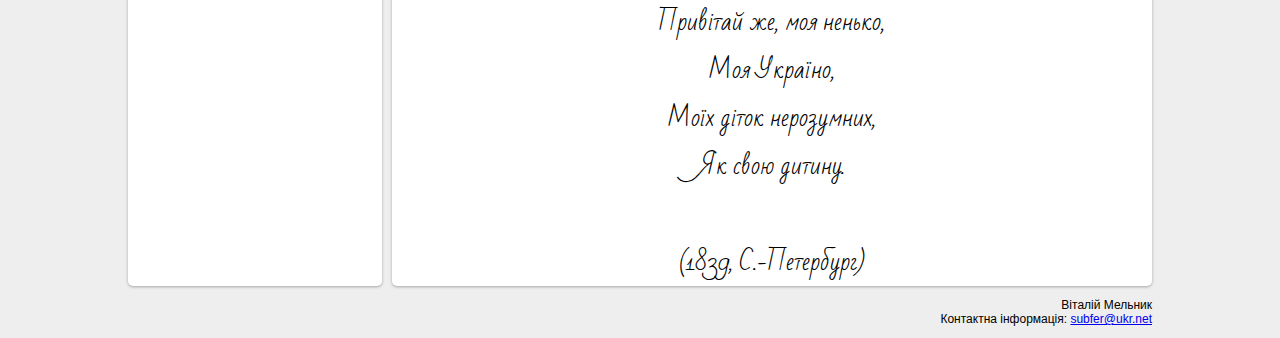
<file: poems/thoughts.html>
<!DOCTYPE html>
<html>
<head>
    <meta charset="UTF-8">
    <title>Тарас Григорович Шевченко</title>
    <link href="https://fonts.googleapis.com/css?family=Bad+Script&amp;subset=cyrillic" rel="stylesheet">
    <link rel="stylesheet" href="../css/main.css">
</head>
<body>
<nav class="nav">
    <a href="../index.html" class="logo">Тарас Шевченко</a>
    <div class="menu">
        <div class="menu-item">
            <a href="../index.html">Головна</a>
        </div>
        <div class="menu-item">|</div>
        <div class="menu-item">
            <a href="../about.html">Біографія</a>
        </div>
        <div class="menu-item">|</div>
        <div class="menu-item">
            <a href="../facts.html">Цікаві факти</a>
        </div>
        <div class="menu-item">|</div>
        <div class="menu-item poems-item">
            <a href="poems.html">Популярні вірші</a>
            <div class="sub-menu">
                <div class="sub-menu-item">
                    <a href="zapovit.html">Заповіт</a>
                </div>
                <div class="sub-menu-item">
                    <a href="kavkaz.html">Кавказ</a>
                </div>
                <div class="sub-menu-item">
                    <a href="dream.html">Сон</a>
                </div>
                <div class="sub-menu-item">
                    <a href="thoughts.html">Думи мої</a>
                </div>
            </div>
        </div>
    </div>
    <form action="http://google.com/search" class="search" target="_blank">
        <input type="search" name="q">
        <input type="submit" value="Пошук">
    </form>
</nav>
<header>
    <h1>"Борітеся – поборете, Вам Бог помагає!" - Т.Г.Шевченко</h1>
</header>
<div class="container">
    <aside class="sidebar">
        <h3>Галерея</h3>
        <figure>
            <img src="../images/shevch-photo-1.jpg" alt="">
            <figcaption>
                Фотографія була зроблена в 1858&nbspроці, коли Шевченку вже було 44 роки. З цієї фотографії у
                1860&nbspроці і був виконаний автопортрет письменника.
            </figcaption>
        </figure>
        <figure>
            <img src="../images/shevch-photo-2.jpg" alt="">
            <figcaption>
                Це фото було зроблено в професійному ательє, в 1858&nbspроці. У подальшому, саме це фото було зразком
                для малювання портретів поета такими художниками як С.&nbspКрасицький, О.&nbspБобров та ін.
            </figcaption>
        </figure>
        <figure>
            <img src="../images/shevch-photo-3.jpg" alt="">
            <figcaption>
                Фото датується квітнем, 1859&nbspроку. На ньому Шевченко представ без бороди та в головному уборі. Після
                смерті кобзаря, цим знімком користувались С.&nbspКрасицький,та інші для виготовлення скульптур та
                портретів Тараса.
            </figcaption>
        </figure>
        <figure>
            <img src="../images/shevch-photo-4.jpg" alt="">
            <figcaption>
                Фото було зроблено у 1859&nbspроці, разом з друзями Шевченка - Г.&nbspЧестахівським, П.&nbspЯкушкіним та
                братами Лазаревськими. У подальшому, з цього знімка постать поета була викадрувана та вигравірувана на
                сталі.
            </figcaption>
        </figure>
        <figure>
            <img src="../images/shevch-photo-5.jpg" alt="">
            <figcaption>
                Фото, яке було зроблено в 1859&nbspроці. Поет на ньому зображений в повний ріст, в шапці і з палицею.
            </figcaption>
        </figure>
        <figure>
            <img src="../images/shevch-photo-6.jpg" alt="">
            <figcaption>
                Фото було виконано у сорочці з краваткою, пізніше, у 1929&nbspроці, художник Г.&nbspЦисс зробив з цього
                знімка портрет олією.
            </figcaption>
        </figure>
        <figure>
            <img src="../images/shevch-photo-8.jpg" alt="">
            <figcaption>
                Поет сфотографований разом зі своїм приятелем Г.&nbspЧестахівським. Приблизна дата фото
                1860-1861&nbspрік, автор – невідомий.
            </figcaption>
        </figure>
    </aside>
    <article class="content">
        <section class="main-content">
            <div class="poem-popular">
                <h1>"Думи мої, думи мої"</h1>
                Думи мої, думи мої,<br>
                Лихо мені з вами!<br>
                Нащо стали на папері<br>
                Сумними рядами?..<br>
                Чом вас вітер не розвіяв<br>
                В степу, як пилину?<br>
                Чом вас лихо не приспало,<br>
                Як свою дитину?..<br><br>

                Бо вас лихо на світ на сміх породило,<br>
                Поливали сльози... чом не затопили,<br>
                Не винесли в море, не розмили в полі?.<br>
                Не питали б люде, що в мене болить,<br>
                Не питали б, за що проклинаю долю,<br>
                Чого нуджу світом? «Нічого робить»,—<br>
                Не сказали б на сміх...<br><br>

                Квіти мої, діти!<br>
                Нащо ж вас кохав я, нащо доглядав?<br>
                Чи заплаче серце одно на всім світі,<br>
                Як я з вами плакав?.. Може, і вгадав...<br>
                Може, найдеться дівоче<br>
                Серце, карі очі,<br>
                Що заплачуть на сі думи,—<br>
                Я більше не хочу.<br>
                Одну сльозу з очей карих —<br>
                І пан над панами!<br>
                Думи мої, думи мої,<br>
                Лихо мені з вами!<br><br>

                За карії оченята,<br>
                За чорнії брови<br>
                Серце рвалося, сміялось,<br>
                Виливало мову,<br>
                Виливало, як уміло,<br>
                За темнії ночі,<br>
                За вишневий сад зелений,<br>
                За ласки дівочі...<br>
                За степи та за могили,<br>
                Що на Україні,<br>
                Серце мліло, не хотіло<br>
                Співать на чужині...<br>
                Не хотілось в снігу, в лісі,<br>
                Козацьку громаду<br>
                З булавами, з бунчугами<br>
                Збирать на пораду.<br>
                Нехай душі козацькії<br>
                В Украйні витають —<br>
                Там широко, там весело<br>
                Од краю до краю...<br>
                Як та воля, що минулась,<br>
                Дніпр широкий — море,<br>
                Степ і степ, ревуть пороги,<br>
                І могили — гори,—<br>
                Там родилась, гарцювала<br>
                Козацькая воля;<br>
                Там шляхтою, татарами<br>
                Засідала поле,<br>
                Засівала трупом поле,<br>
                Поки не остило...<br>
                Лягла спочить... А тим часом<br>
                Виросла могила,<br>
                А над нею орел чорний<br>
                Сторожем літає,<br>
                І про неї добрим людям<br>
                Кобзарі співають,<br>
                Все співають, як діялось,<br>
                Сліпі небораки,—<br>
                Бо дотепні... А я... а я<br>
                Тілько вмію плакать,<br>
                Тілько сльози за Украйну...<br>
                А слова — немає...<br>
                А за лихо... Та цур йому!<br>
                Хто його не знає!<br>
                А надто той, що дивиться<br>
                На людей душою,—<br>
                Пекло йому на сім світі,<br>
                А на тім...<br>
                Журбою<br>
                Не накличу собі долі,<br>
                Коли так не маю.<br>
                Нехай злидні живуть три дні<br>
                Я їх заховаю,<br>
                Заховаю змію люту<br>
                Коло свого серця,<br>
                Щоб вороги не бачили,<br>
                Як лихо сміється...<br>
                Нехай думка, як той ворон,<br>
                Літає та кряче,<br>
                А серденько соловейком<br>
                Щебече та плаче<br>
                Нишком — люди не побачать,<br>
                То й не засміються...<br>
                Не втирайте ж мої сльози,<br>
                Нехай собі ллються,<br>
                Чуже поле поливають<br>
                Щодня і щоночі,<br>
                Поки, поки... не засиплють<br>
                Чужим піском очі...<br>
                Отаке-то... А що робить?<br>
                Журба не поможе.<br>
                Хто ж сироті завидує —<br>
                Карай того, боже!<br><br>

                Думи мої, думи мої,<br>
                Квіти мої, діти!<br>
                Виростав вас, доглядав вас,—<br>
                Де ж мені вас діти?<br>
                В Україну ідіть, діти!<br>
                В нашу Україну,<br>
                Попідтинню, сиротами,<br><br>

                А я — тут загину.<br>
                Там найдете щире серце<br>
                І слово ласкаве,<br>
                Там найдете щиру правду,<br>
                А ще, може, й славу...<br><br>

                Привітай же, моя ненько,<br>
                Моя Україно,<br>
                Моїх діток нерозумних,<br>
                Як свою дитину.<br><br>

                (1839, С.-Петербург)
            </div>
        </section>
    </article>
</div>
<footer>
    <p>
        Віталій Мельник <br>
        Контактна інформація: <a href="mailto:subfer@ukr.net">subfer@ukr.net</a>
    </p>
</footer>
</body>
</html>
</file>
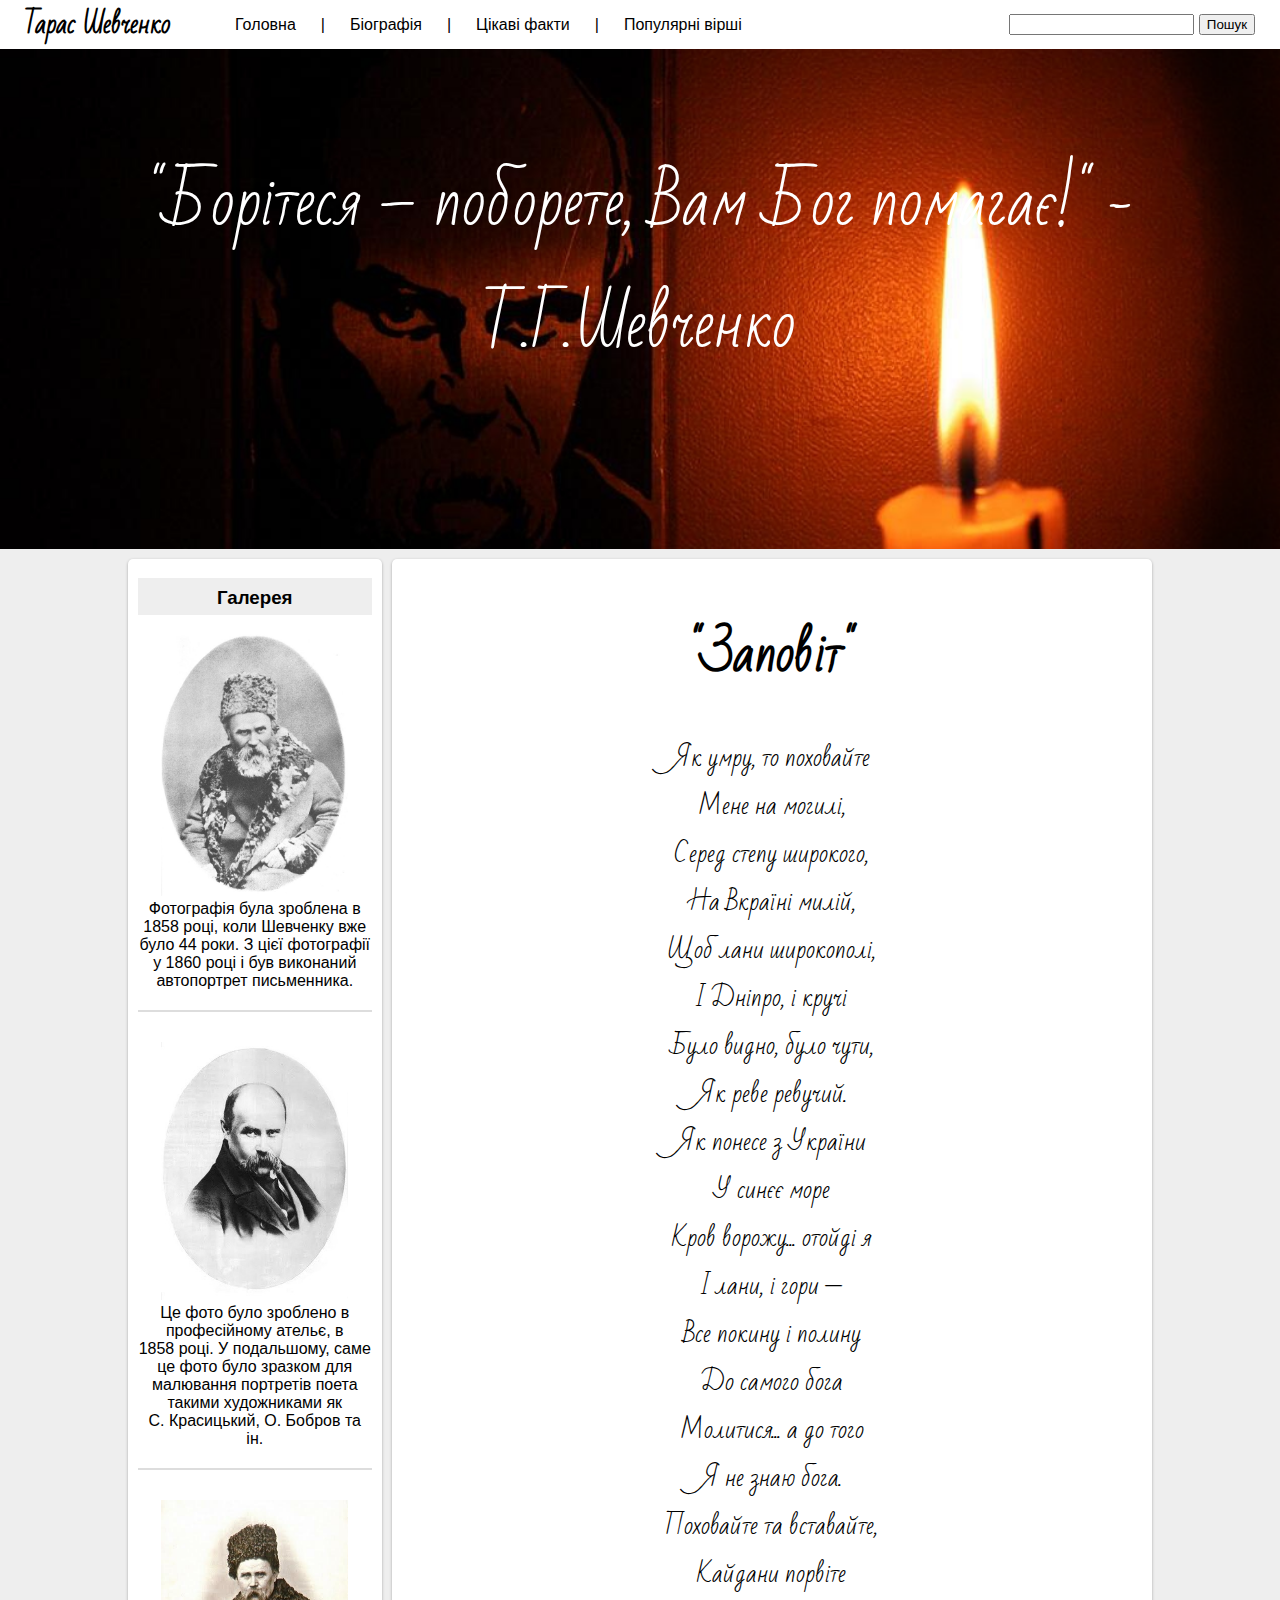
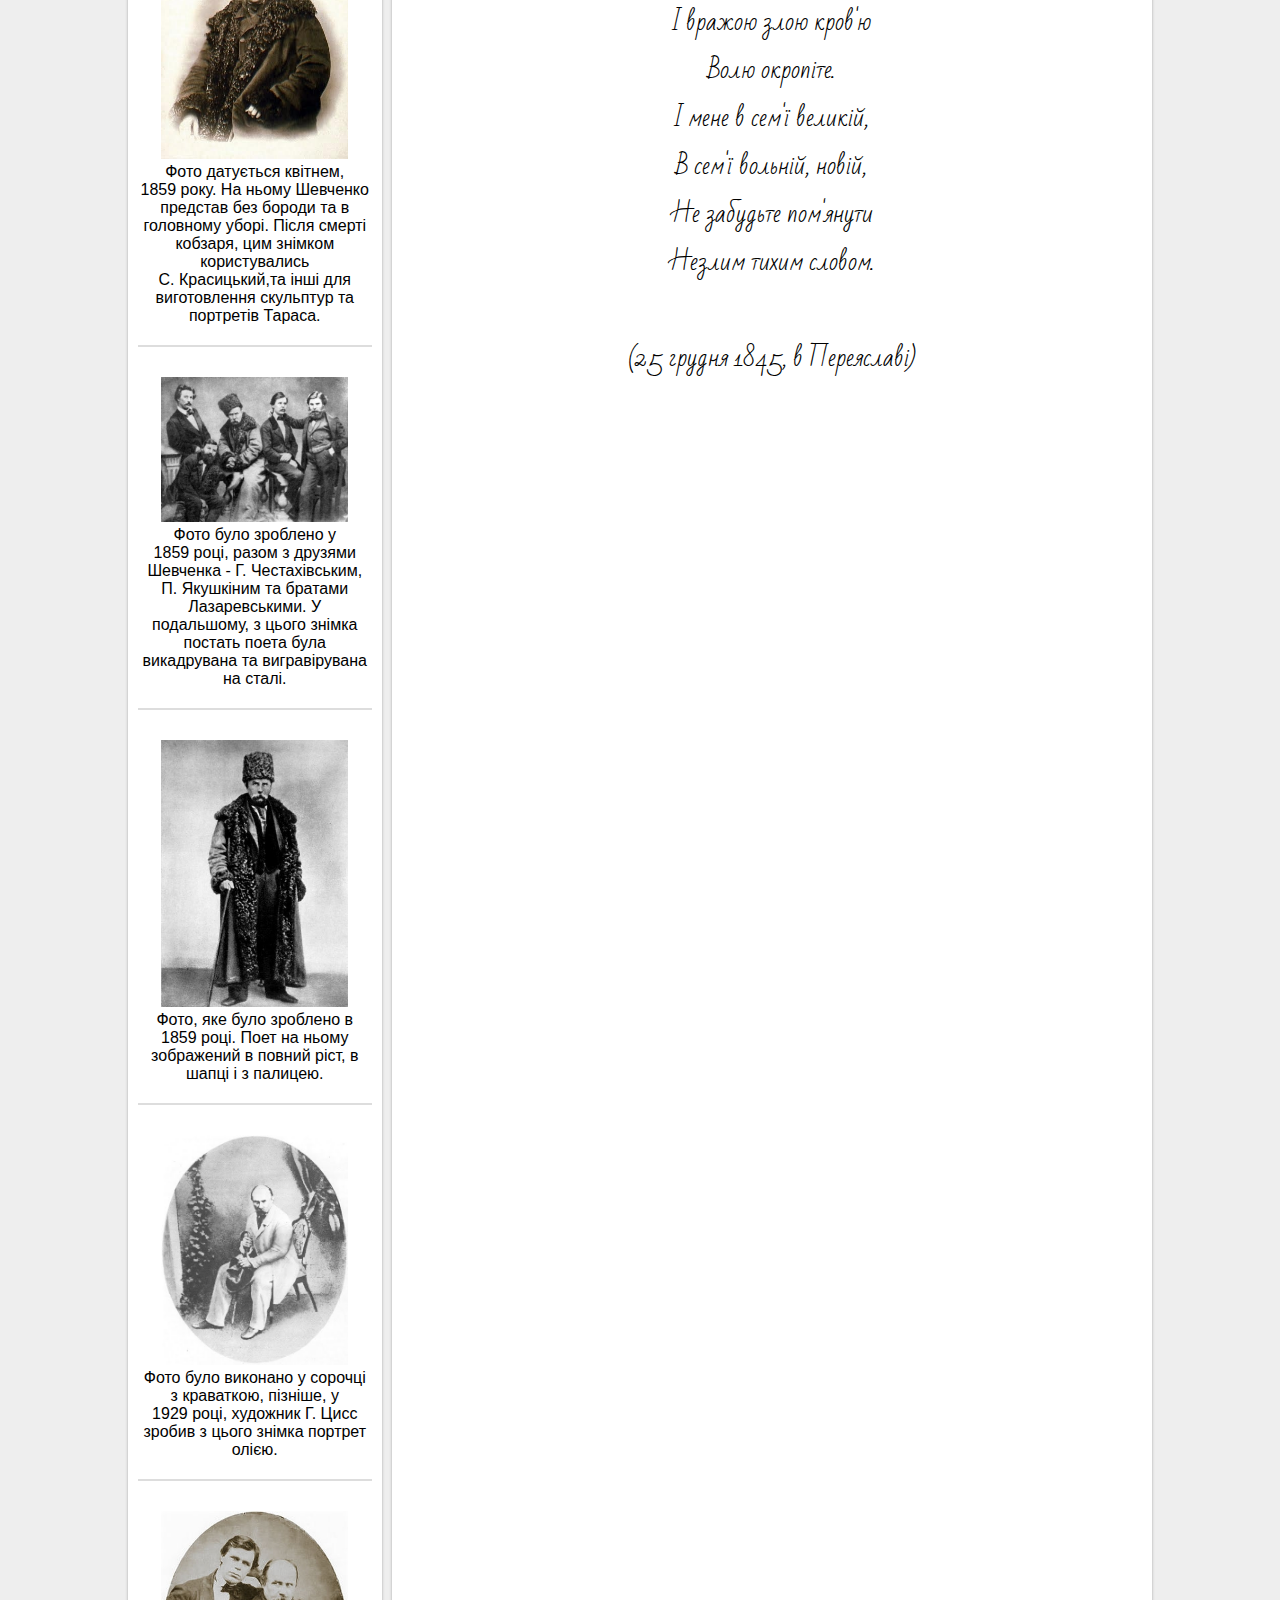
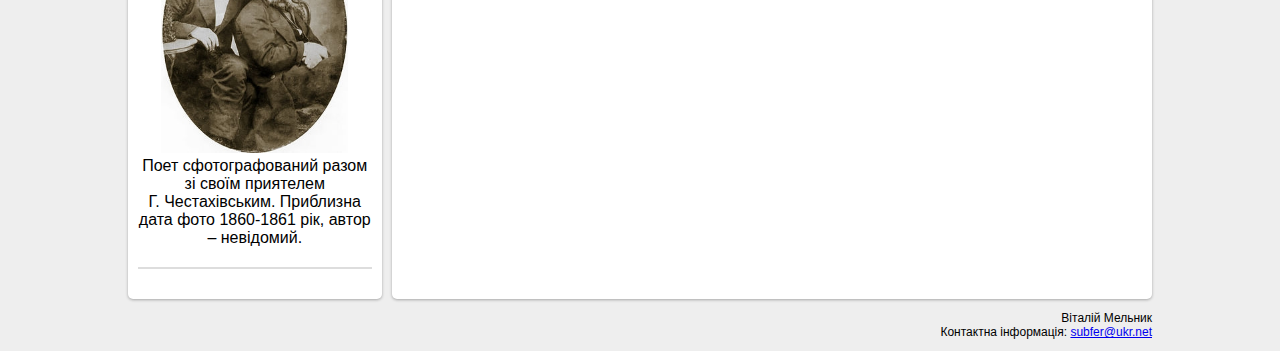
<file: poems/zapovit.html>
<!DOCTYPE html>
<html>
<head>
    <meta charset="UTF-8">
    <title>Тарас Григорович Шевченко</title>
    <link href="https://fonts.googleapis.com/css?family=Bad+Script&amp;subset=cyrillic" rel="stylesheet">
    <link rel="stylesheet" href="../css/main.css">
</head>
<body>
<nav class="nav">
    <a href="../index.html" class="logo">Тарас Шевченко</a>
    <div class="menu">
        <div class="menu-item">
            <a href="../index.html">Головна</a>
        </div>
        <div class="menu-item">|</div>
        <div class="menu-item">
            <a href="../about.html">Біографія</a>
        </div>
        <div class="menu-item">|</div>
        <div class="menu-item">
            <a href="../facts.html">Цікаві факти</a>
        </div>
        <div class="menu-item">|</div>
        <div class="menu-item poems-item">
            <a href="poems.html">Популярні вірші</a>
            <div class="sub-menu">
                <div class="sub-menu-item">
                    <a href="zapovit.html">Заповіт</a>
                </div>
                <div class="sub-menu-item">
                    <a href="kavkaz.html">Кавказ</a>
                </div>
                <div class="sub-menu-item">
                    <a href="dream.html">Сон</a>
                </div>
                <div class="sub-menu-item">
                    <a href="thoughts.html">Думи мої</a>
                </div>
            </div>
        </div>
    </div>
    <form action="http://google.com/search" class="search" target="_blank">
        <input type="search" name="q">
        <input type="submit" value="Пошук">
    </form>
</nav>
<header>
    <h1>"Борітеся – поборете, Вам Бог помагає!" - Т.Г.Шевченко</h1>
</header>
<div class="container">
    <aside class="sidebar">
        <h3>Галерея</h3>
        <figure>
            <img src="../images/shevch-photo-1.jpg" alt="">
            <figcaption>
                Фотографія була зроблена в 1858&nbspроці, коли Шевченку вже було 44 роки. З цієї фотографії у
                1860&nbspроці і був виконаний автопортрет письменника.
            </figcaption>
        </figure>
        <figure>
            <img src="../images/shevch-photo-2.jpg" alt="">
            <figcaption>
                Це фото було зроблено в професійному ательє, в 1858&nbspроці. У подальшому, саме це фото було зразком
                для малювання портретів поета такими художниками як С.&nbspКрасицький, О.&nbspБобров та ін.
            </figcaption>
        </figure>
        <figure>
            <img src="../images/shevch-photo-3.jpg" alt="">
            <figcaption>
                Фото датується квітнем, 1859&nbspроку. На ньому Шевченко представ без бороди та в головному уборі. Після
                смерті кобзаря, цим знімком користувались С.&nbspКрасицький,та інші для виготовлення скульптур та
                портретів Тараса.
            </figcaption>
        </figure>
        <figure>
            <img src="../images/shevch-photo-4.jpg" alt="">
            <figcaption>
                Фото було зроблено у 1859&nbspроці, разом з друзями Шевченка - Г.&nbspЧестахівським, П.&nbspЯкушкіним та
                братами Лазаревськими. У подальшому, з цього знімка постать поета була викадрувана та вигравірувана на
                сталі.
            </figcaption>
        </figure>
        <figure>
            <img src="../images/shevch-photo-5.jpg" alt="">
            <figcaption>
                Фото, яке було зроблено в 1859&nbspроці. Поет на ньому зображений в повний ріст, в шапці і з палицею.
            </figcaption>
        </figure>
        <figure>
            <img src="../images/shevch-photo-6.jpg" alt="">
            <figcaption>
                Фото було виконано у сорочці з краваткою, пізніше, у 1929&nbspроці, художник Г.&nbspЦисс зробив з цього
                знімка портрет олією.
            </figcaption>
        </figure>
        <figure>
            <img src="../images/shevch-photo-8.jpg" alt="">
            <figcaption>
                Поет сфотографований разом зі своїм приятелем Г.&nbspЧестахівським. Приблизна дата фото
                1860-1861&nbspрік, автор – невідомий.
            </figcaption>
        </figure>
    </aside>
    <article class="content">
        <section class="main-content">
            <div class="poem-popular">
                <h1>"Заповіт"</h1>
                Як умру, то поховайте <br>
                Мене на могилі, <br>
                Серед степу широкого, <br>
                На Вкраїні милій, <br>
                Щоб лани широкополі, <br>
                І Дніпро, і кручі <br>
                Було видно, було чути, <br>
                Як реве ревучий. <br>
                Як понесе з України <br>
                У синєє море <br>
                Кров ворожу... отойді я <br>
                І лани, і гори — <br>
                Все покину і полину <br>
                До самого бога <br>
                Молитися... а до того <br>
                Я не знаю бога. <br>
                Поховайте та вставайте, <br>
                Кайдани порвіте <br>
                І вражою злою кров'ю <br>
                Волю окропіте. <br>
                І мене в сем'ї великій, <br>
                В сем'ї вольній, новій, <br>
                Не забудьте пом'янути <br>
                Незлим тихим словом. <br>
                <br>
                (25 грудня 1845, в Переяславі)
            </div>
        </section>
    </article>
</div>
<footer>
    <p>
        Віталій Мельник <br>
        Контактна інформація: <a href="mailto:subfer@ukr.net">subfer@ukr.net</a>
    </p>
</footer>
</body>
</html>
</file>
<file: css/main.css>
body {
    background: #eee;
    font-family: 'Arial', sans-serif;
    margin: 0;
    padding: 0;
}

* {
    -webkit-box-sizing: border-box;
    -moz-box-sizing: border-box;
    box-sizing: border-box;
}

header {
    height: 500px;
    text-align: center;
    background-image: url("../images/header.png");
    -webkit-background-size: cover;
    background-size: cover;
}

header h1 {
    color: #fff;
    font-size: 62px;
    font-weight: 400;
    margin: 0;
    padding: 1.5em;
    font-family: 'Bad Script', cursive;
}

nav {
    display: flex;
    align-items: center;
    background-color: #fff;
    font-size: 1em;
}

.nav a.logo {
    font-family: 'Bad Script', cursive;
    font-weight: bold;
    font-size: 25px;
    color: black;
    margin-left: 1em;
    text-decoration: none;
}

nav .menu {
    display: flex;
    margin-left: 5%;
}

.nav form.search {
    margin-left: auto;
    margin-right: 25px;
}

nav div.menu .menu-item {
    margin-right: 25px;
}

nav div.menu a {
    color: #000;
    padding: 5px 0;
    text-decoration: none;
}

div.menu-item:hover > a, div.sub-menu-item:hover > a {
    border-bottom: 2px solid orangered;
}

.sub-menu {
    position: absolute;
    display: none;
    background-color: #fff;
    width: 150px;
    font-size: .8em;
    margin-top: 6px;
    -webkit-box-shadow: 0 1px 3px rgba(0, 0, 0, 0.3);
    -moz-box-shadow: 0 1px 3px rgba(0, 0, 0, 0.3);
    box-shadow: 0 1px 3px rgba(0, 0, 0, 0.3);
}

.menu div:hover .sub-menu {
    display: block;

}

.sub-menu-item {
    margin: 15px;
}

.container {
    display: flex;
    width: 80%;
    margin: 10px auto;
}

.content {
    width: 75%;
    background-color: #fff;
    padding: 0 30px;
    -webkit-border-radius: 5px;
    -moz-border-radius: 5px;
    border-radius: 5px;
    -webkit-box-shadow: 0 1px 3px rgba(0, 0, 0, 0.3);
    -moz-box-shadow: 0 1px 3px rgba(0, 0, 0, 0.3);
    box-shadow: 0 1px 3px rgba(0, 0, 0, 0.3);
}

aside.sidebar {
    display: flex;
    flex-direction: column;
    width: 25%;
    background-color: #fff;
    margin-right: 10px;
    padding: 0 10px;
    -webkit-border-radius: 5px;
    -moz-border-radius: 5px;
    border-radius: 5px;
    -webkit-box-shadow: 0 1px 3px rgba(0, 0, 0, 0.3);
    -moz-box-shadow: 0 1px 3px rgba(0, 0, 0, 0.3);
    box-shadow: 0 1px 3px rgba(0, 0, 0, 0.3);
}

aside.sidebar h3, section.main-content h3 {
    display: block;
    height: 2em;
    padding-top: .5em;
    text-align: center;
    background-color: #eee;
}

aside.sidebar img {
    width: 80%;
}

aside.sidebar figure {
    margin: 0 0 30px;
    padding-bottom: 20px;
    text-align: center;
    border-bottom: 2px solid #ddd;
}

.main-content ol li p, .main-content.p-indent p {
    line-height: 1.5;
    text-align: justify;
}

.main-content.p-indent p {
    text-indent: 1.5em;
}

.poem-popular {
    font-size: 1.5em;
    font-family: 'Bad Script', cursive;
    text-align: center;
    margin-top: 2em;
}

.poem-popular h1 {
    font-size: 2em;
}

footer {
    width: 80%;
    margin: 0 auto;
    text-align: right;
    font-size: 12px;
}

.img-about {
    width: 25%;
    float: left;
    margin-right: 10px;
}

@media screen and (max-width: 900px) {
    div.menu, .search {
        display: none;
    }

    header h1 {
        font-size: 42px;
    }

    .container {
        width: 100%;
    }

    aside.sidebar figcaption {
        height: 100px;
        overflow: auto;
    }

    .nav a.logo {
        text-align: center;
    }
}
</file>
